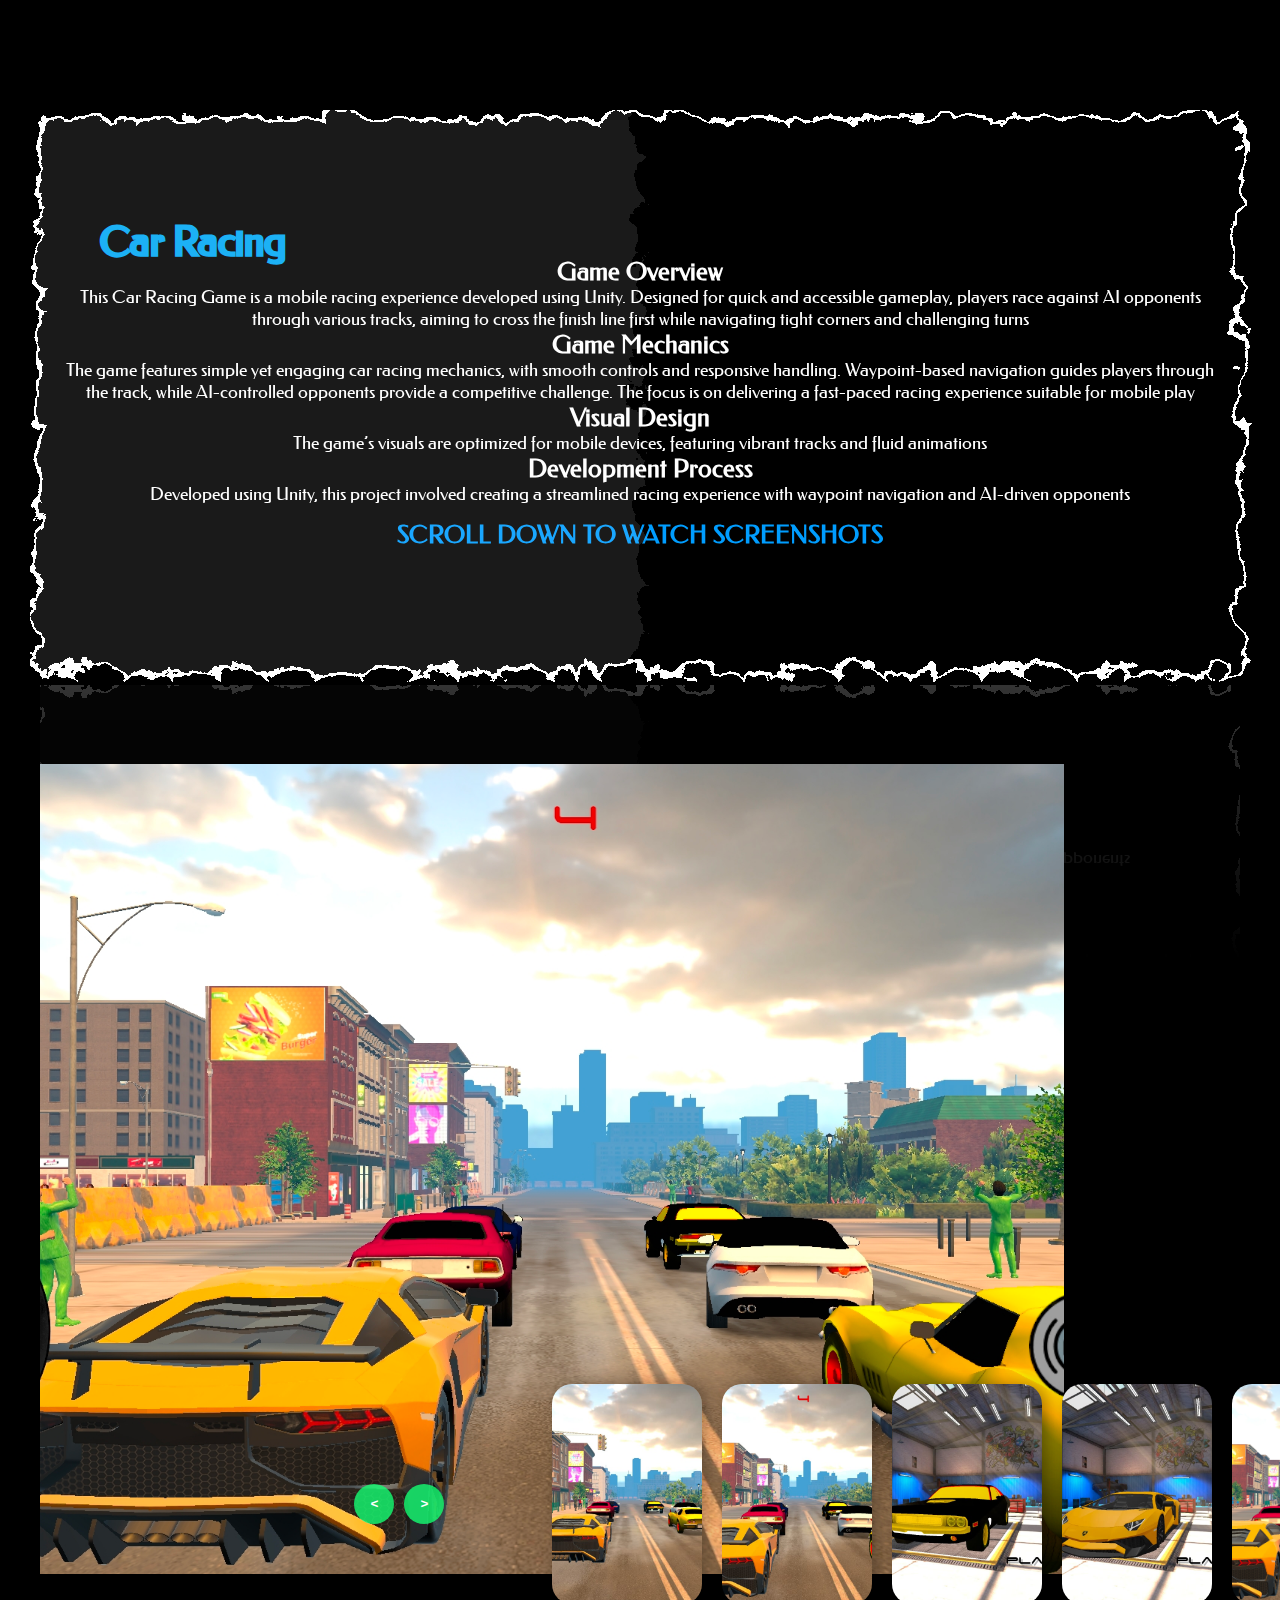
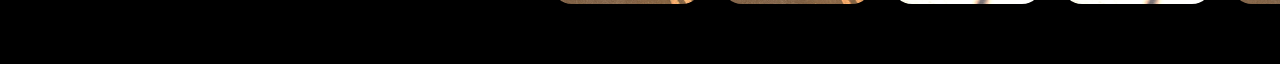
<file: carracing.html>
<!DOCTYPE html>
<html lang="en">
<head>
    <meta charset="UTF-8">
    <meta name="viewport" content="width=device-width, initial-scale=1.0">
    <title>Car Racing Android</title>
    <link rel="stylesheet" href="carracing.css">
    <link rel="preconnect" href="https://fonts.googleapis.com">
    <link rel="preconnect" href="https://fonts.gstatic.com" crossorigin>
    <link href="https://fonts.googleapis.com/css2?family=Federo&display=swap" rel="stylesheet">
</head>
<body>



    
    <div class="content">
        <h2>Car Racing</h2>
        <h2>Car Racing</h2>
    </div>

    <div class="cardcontainer">
        <div class="box">
            <div class="card">
                <h3>Game Overview</h3>
                <p>This Car Racing Game is a mobile racing experience developed using Unity. Designed for quick and accessible gameplay,
                     players race against AI opponents through various tracks, 
                    aiming to cross the finish line first while navigating tight corners and challenging turns</p>

                <h3>Game Mechanics</h3>
                <p>The game features simple yet engaging car racing mechanics, with smooth controls and responsive handling. 
                    Waypoint-based navigation guides players through the track, while AI-controlled opponents provide a competitive challenge.
                     The focus is on delivering a fast-paced racing experience suitable for mobile play</p>

                <h3>Visual Design</h3>
                <p>The game’s visuals are optimized for mobile devices, featuring vibrant tracks and fluid animations</p>

                <h3>Development Process</h3>
                <p>Developed using Unity, this project involved creating a streamlined racing 
                    experience with waypoint navigation and AI-driven opponents</p>
                    <h3 class="gameplay">SCROLL DOWN TO WATCH SCREENSHOTS </h3>   
            </div>
        </div>
    </div>
    <svg>
        <filter id="wavy">
            <feTurbulence x="0" y="0" baseFrequency="0.02" numOctaves="5" seed="2"> 
                <animate attributeName="baseFrequency" dur="60s" values="0.02;0.05;0.02" repeatCount="indefinite"></animate>
            </feTurbulence>
            
            <feDisplacementMap in="SourceGraphic" scale="30"></feDisplacementMap>
        </filter>
    </svg>



    
 
    
    <div class="slider">


        <div class="list">

            <div class="item">
                <img src="./assets/Projects/car.jpg" alt="">

                <div class="content">
                    <div class="title"></div>
                    <div class="type"></div>
                    <div class="description">
                    
                    </div>
                   
                </div>
            </div>

            <div class="item">
                <img src="./assets/Projects/car2.jpg" alt="">

                <div class="content">
                    <div class="title"> </div>
                    <div class="type"></div>
                    <div class="description">
                      
                    </div>
                   
                </div>
            </div>

            <div class="item">
                <img src="./assets/Projects/car3.jpg" alt="">

                <div class="content">
                    <div class="title"> </div>
                    <div class="type"></div>
                    <div class="description">
                       
                    </div>
                    
                </div>
            </div>


            <div class="item">
                <img src="./assets/Projects/car4.jpg" alt="">

                <div class="content">
                    <div class="title"></div>
                    <div class="type"></div>
                    <div class="description">
                       
                    </div>
                  
                </div>
            </div>

            <div class="item">
                <img src="./assets/Projects/car5.jpg" alt="">

                <div class="content">
                    <div class="title"></div>
                    <div class="type"></div>
                    <div class="description">
                       
                    </div>
                
                </div>
            </div>

                
          
      

        </div>


        <div class="thumbnail">

            <div class="item">
                <img src="./assets/Projects/car.jpg" alt="">
            </div>
            <div class="item">
                <img src="./assets/Projects/car2.jpg" alt="">
            </div>
            <div class="item">
                <img src="./assets/Projects/car3.jpg" alt="">
            </div>
            <div class="item">
                <img src="./assets/Projects/car4.jpg" alt="">
            </div>
            <div class="item">
                <img src="./assets/Projects/car5.jpg" alt="">
            </div>
           
       
        </div>


        <div class="nextPrevArrows">
            <button class="prev"> < </button>
            <button class="next"> > </button>
        </div>


    </div>


    <script src="app.js"></script>
 

 
</body>
</html>
</file>
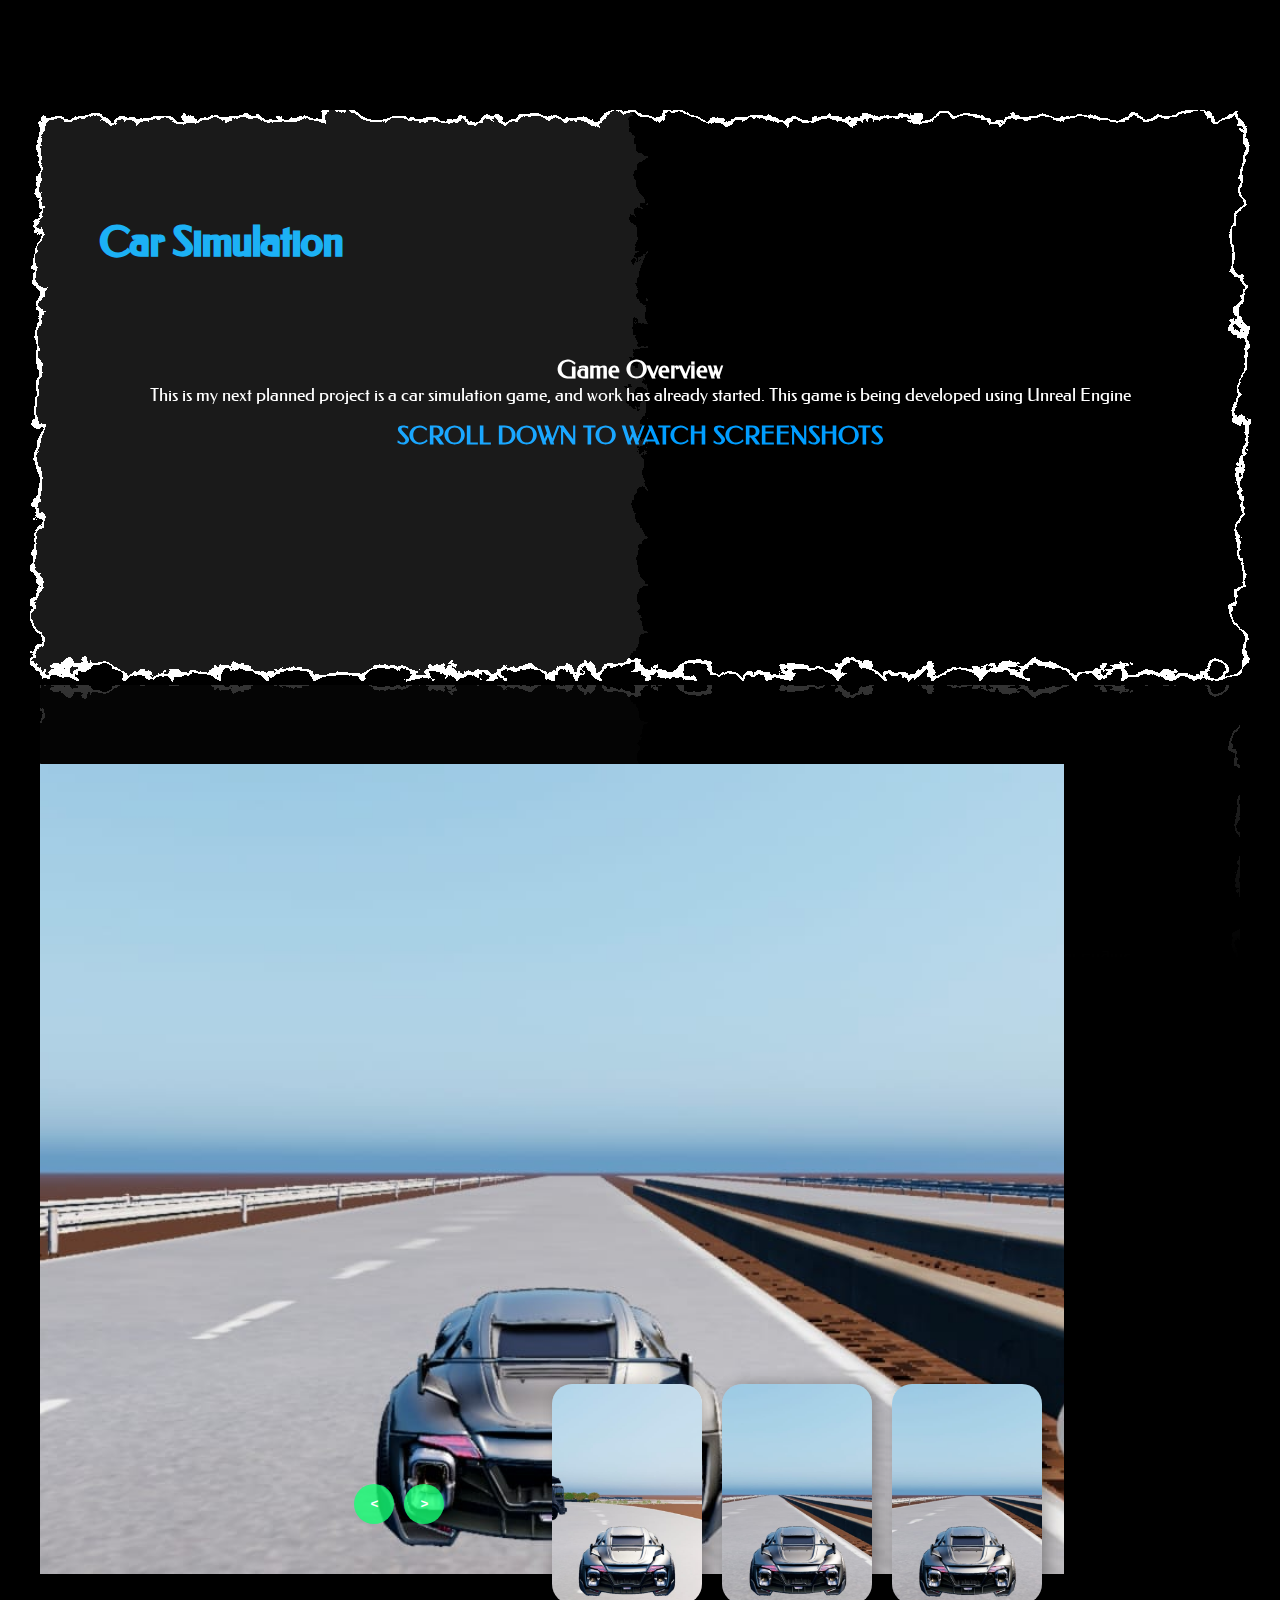
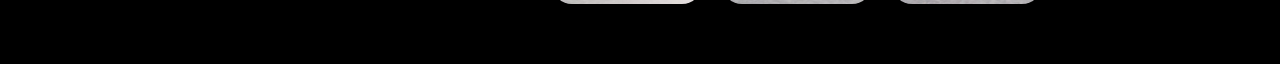
<file: drive.html>
<!DOCTYPE html>
<html lang="en">
<head>
    <meta charset="UTF-8">
    <meta name="viewport" content="width=device-width, initial-scale=1.0">
    <link rel="stylesheet" href="drive.css">
    <link rel="preconnect" href="https://fonts.googleapis.com">
    <link rel="preconnect" href="https://fonts.gstatic.com" crossorigin>
    <link href="https://fonts.googleapis.com/css2?family=Federo&display=swap" rel="stylesheet">
    <title>Car Simulation</title>
</head>
<body>

    
    <div class="content">
        <h2>Car Simulation</h2>
        <h2>Car Simulation</h2>
    </div>

    <div class="cardcontainer">
        <div class="box">
            <div class="card">
                <h3>Game Overview</h3>
                <p>This is my next planned project is a car simulation game, and work has already started.
                    This game is being developed using Unreal Engine</p>

             
                 <h3 class="gameplay">SCROLL DOWN TO WATCH SCREENSHOTS </h3>   
            </div>
        </div>
    </div>
    <svg>
        <filter id="wavy">
            <feTurbulence x="0" y="0" baseFrequency="0.02" numOctaves="5" seed="2"> 
                <animate attributeName="baseFrequency" dur="60s" values="0.02;0.05;0.02" repeatCount="indefinite"></animate>
            </feTurbulence>
            
            <feDisplacementMap in="SourceGraphic" scale="30"></feDisplacementMap>
        </filter>
    </svg>
 

    
 
    
    <div class="slider">


        <div class="list">

            <div class="item">
                <img src="./assets/Projects/simulation.jpg" alt="">

                <div class="content">
                    <div class="title"></div>
                    <div class="type"></div>
                    <div class="description">
                    
                    </div>
                   
                </div>
            </div>

            <div class="item">
                <img src="./assets/Projects/simulation2.jpg" alt="">

                <div class="content">
                    <div class="title"> </div>
                    <div class="type"></div>
                    <div class="description">
                      
                    </div>
                   
                </div>
            </div>

            <div class="item">
                <img src="./assets/Projects/simulation3.jpg" alt="">

                <div class="content">
                    <div class="title"> </div>
                    <div class="type"></div>
                    <div class="description">
                       
                    </div>
                    
                </div>
            </div>



                
          
      

        </div>


        <div class="thumbnail">

            <div class="item">
                <img src="./assets/Projects/simulation.jpg" alt="">
            </div>
            <div class="item">
                <img src="./assets/Projects/simulation2.jpg" alt="">
            </div>
            <div class="item">
                <img src="./assets/Projects/simulation3.jpg" alt="">
            </div>

           
       
        </div>


        <div class="nextPrevArrows">
            <button class="prev"> < </button>
            <button class="next"> > </button>
        </div>


    </div>


    <script src="app.js"></script>

</body>
</html>
</file>
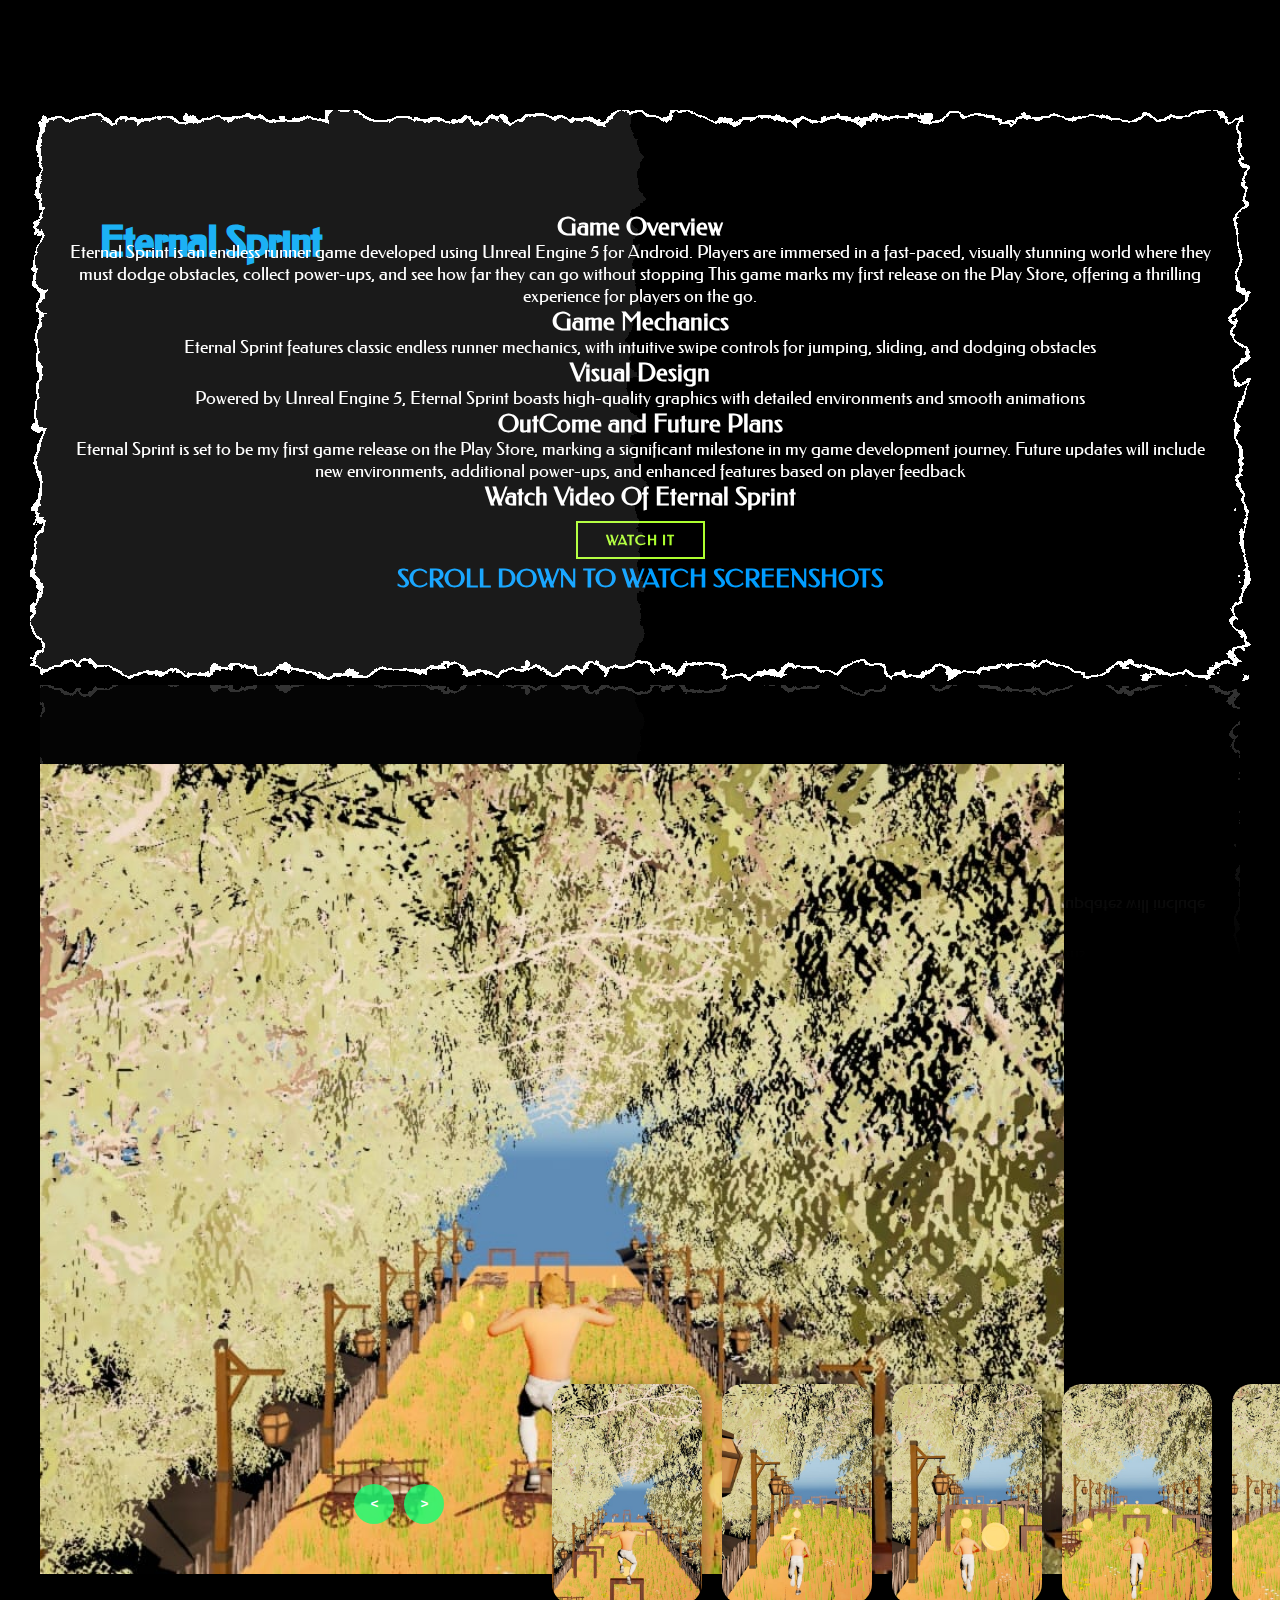
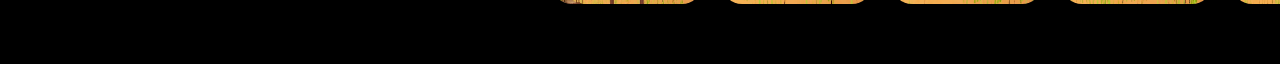
<file: eternalsprint.html>
<!DOCTYPE html>
<html lang="en">
<head>
    <meta charset="UTF-8">
    <meta name="viewport" content="width=device-width, initial-scale=1.0">
    <link rel="stylesheet" href="eternalsprint.css">
    <link rel="preconnect" href="https://fonts.googleapis.com">
    <link rel="preconnect" href="https://fonts.gstatic.com" crossorigin>
    <link href="https://fonts.googleapis.com/css2?family=Federo&display=swap" rel="stylesheet">
    <title>Eternal Sprint</title>
</head>
<body>

    
    <div class="content">
        <h2>Eternal Sprint</h2>
        <h2>Eternal Sprint</h2>
    </div>

    <div class="cardcontainer">
        <div class="box">
            <div class="card">
                <h3>Game Overview</h3>
                <p>Eternal Sprint is an endless runner game developed using Unreal Engine 5 for Android. Players are immersed in a fast-paced, 
                    visually stunning world where they must dodge obstacles, 
                    collect power-ups, and see how far they can go without stopping
                    This game marks my first release on the Play Store, offering a thrilling experience for players on the go.</p>

                <h3>Game Mechanics</h3>
                <p>Eternal Sprint features classic endless runner mechanics, with intuitive swipe controls for jumping, 
                    sliding, and dodging obstacles</p>

                <h3>Visual Design</h3>
                <p>Powered by Unreal Engine 5, Eternal Sprint boasts high-quality graphics with detailed environments and smooth animations</p>

                <h3>OutCome and Future Plans</h3>
                <p>Eternal Sprint is set to be my first game release on the Play Store, marking a significant milestone in my game development journey. Future updates will include new environments, 
                    additional power-ups, and enhanced features based on player feedback</p>
                    <h3>Watch Video Of Eternal Sprint</h3>
                    <a class="btnyoutube" href="https://youtu.be/oK9nyzWFazM">WATCH IT</a>
                 <h3 class="gameplay">SCROLL DOWN TO WATCH SCREENSHOTS </h3>   
            </div>
        </div>
    </div>
    <svg>
        <filter id="wavy">
            <feTurbulence x="0" y="0" baseFrequency="0.02" numOctaves="5" seed="2"> 
                <animate attributeName="baseFrequency" dur="60s" values="0.02;0.05;0.02" repeatCount="indefinite"></animate>
            </feTurbulence>
            
            <feDisplacementMap in="SourceGraphic" scale="30"></feDisplacementMap>
        </filter>
    </svg>
 


        
    <div class="slider">


        <div class="list">

            <div class="item">
                <img src="./assets/Projects/eternal1.jpg" alt="">

                <div class="content">
                    <div class="title"></div>
                    <div class="type"></div>
                    <div class="description">
                    
                    </div>
                   
                </div>
            </div>

            <div class="item">
                <img src="./assets/Projects/eternal2.jpg" alt="">

                <div class="content">
                    <div class="title"> </div>
                    <div class="type"></div>
                    <div class="description">
                      
                    </div>
                   
                </div>
            </div>

            <div class="item">
                <img src="./assets/Projects/eternal3.jpg" alt="">

                <div class="content">
                    <div class="title"> </div>
                    <div class="type"></div>
                    <div class="description">
                       
                    </div>
                    
                </div>
            </div>


            <div class="item">
                <img src="./assets/Projects/eternal4.jpg" alt="">

                <div class="content">
                    <div class="title"></div>
                    <div class="type"></div>
                    <div class="description">
                       
                    </div>
                  
                </div>
            </div>

            <div class="item">
                <img src="./assets/Projects/eternal5.jpg" alt="">

                <div class="content">
                    <div class="title"></div>
                    <div class="type"></div>
                    <div class="description">
                       
                    </div>
                
                </div>
            </div>

            
            <div class="item">
                <img src="./assets/Projects/eternal6.jpg" alt="">

                <div class="content">
                    <div class="title"></div>
                    <div class="type"></div>
                    <div class="description">
                       
                    </div>
                
                </div>
            </div>

                
          
      

        </div>


        <div class="thumbnail">

            <div class="item">
                <img src="./assets/Projects/eternal1.jpg" alt="">
            </div>
            <div class="item">
                <img src="./assets/Projects/eternal2.jpg" alt="">
            </div>
            <div class="item">
                <img src="./assets/Projects/eternal3.jpg" alt="">
            </div>
            <div class="item">
                <img src="./assets/Projects/eternal4.jpg" alt="">
            </div>
            <div class="item">
                <img src="./assets/Projects/eternal5.jpg" alt="">
            </div>
            <div class="item">
                <img src="./assets/Projects/eternal6.jpg" alt="">
            </div>
           
       
        </div>


        <div class="nextPrevArrows">
            <button class="prev"> < </button>
            <button class="next"> > </button>
        </div>


    </div>



   <script src="app.js"></script>

</body>
</html>
</file>
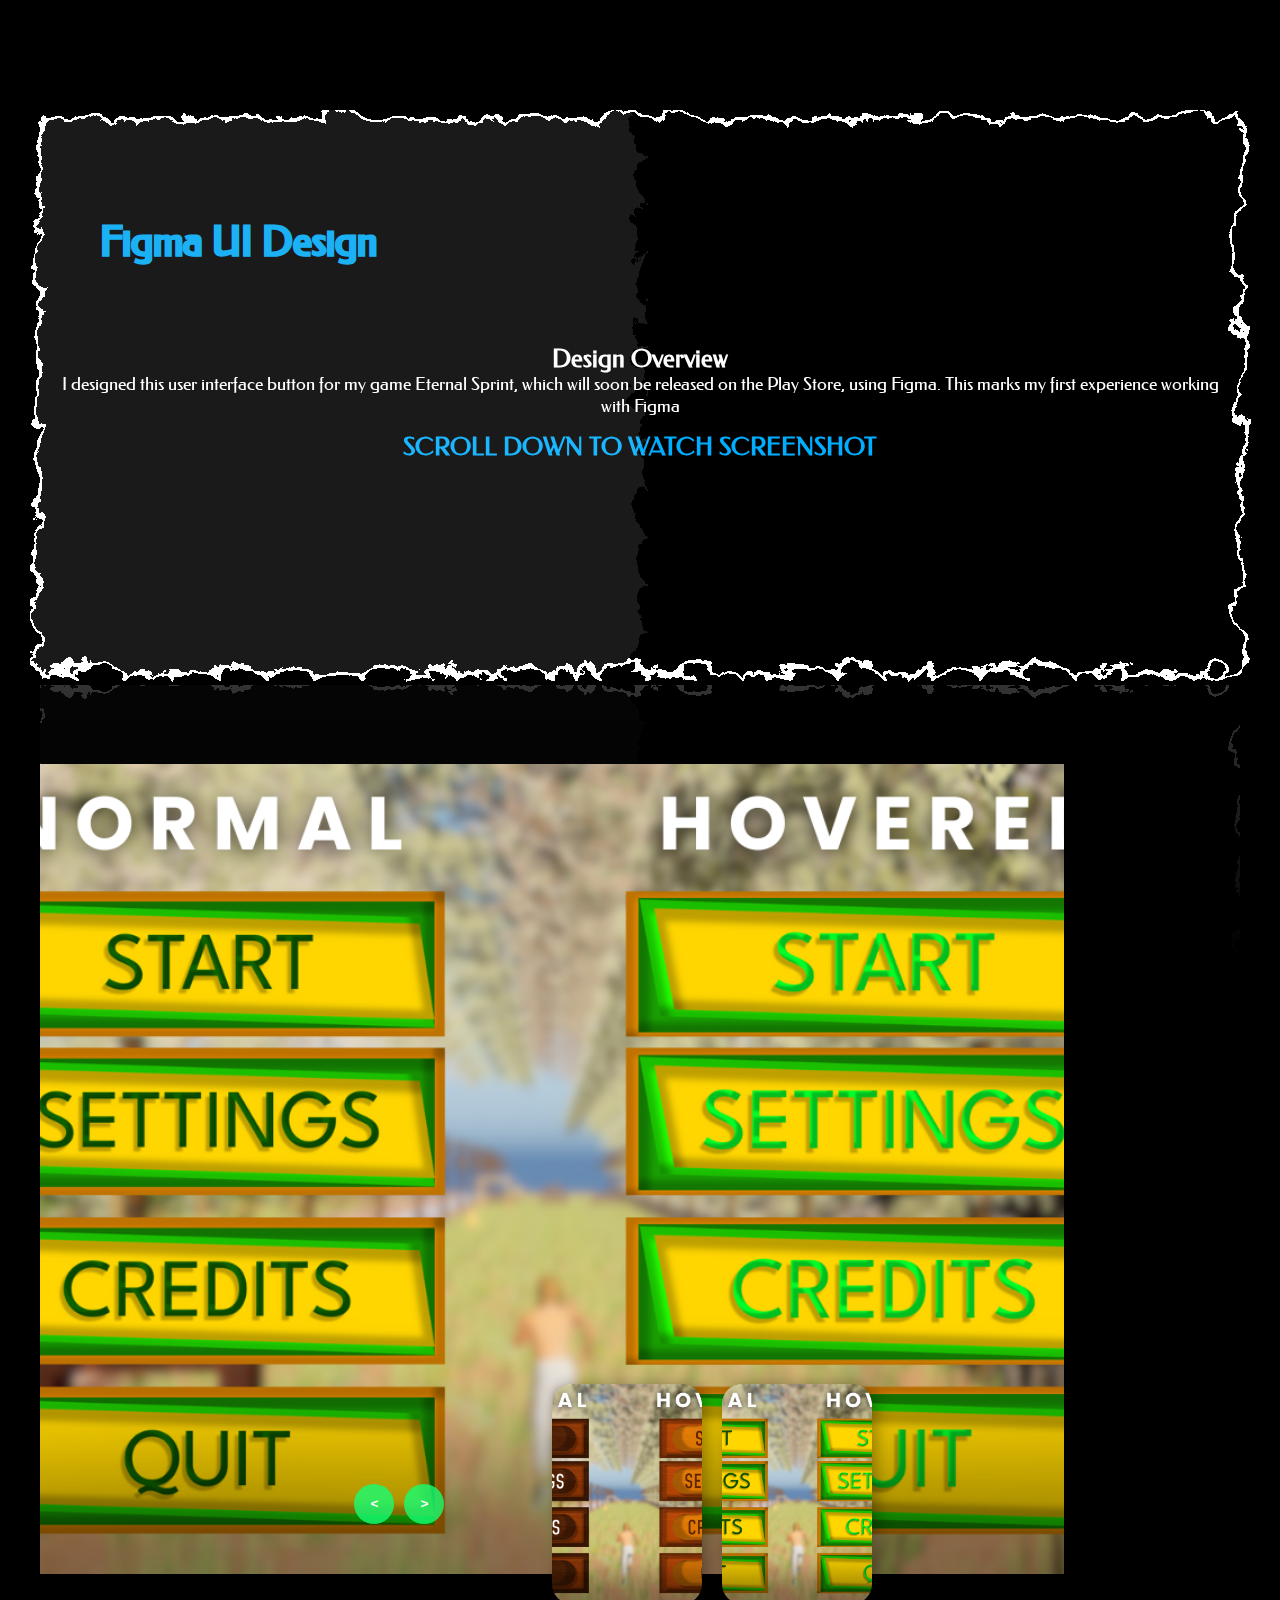
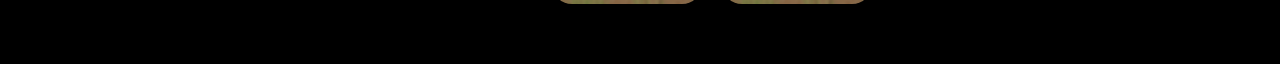
<file: figma.html>
<!DOCTYPE html>
<html lang="en">
<head>
    <meta charset="UTF-8">
    <meta name="viewport" content="width=device-width, initial-scale=1.0">
    <title>Lone Acreage Desert</title>
    <link rel="stylesheet" href="figma.css">
    <link rel="preconnect" href="https://fonts.googleapis.com">
    <link rel="preconnect" href="https://fonts.gstatic.com" crossorigin>
    <link href="https://fonts.googleapis.com/css2?family=Federo&display=swap" rel="stylesheet">
</head>
<body>
   
    
    <div class="content">
        <h2>Figma UI Design</h2>
        <h2>Figma UI Design</h2>
    </div>

    <div class="cardcontainer">
        <div class="box">
            <div class="card">
                <h3>Design Overview</h3>
                <p>I designed this user interface button for my game Eternal Sprint, which will soon be released on the Play Store, using Figma.
                     This marks my first experience working with Figma</p>
           
                     <h3 class="gameplay">SCROLL DOWN TO WATCH SCREENSHOT</h3>  
                     
            </div>
        </div>
    </div>
    <svg>
        <filter id="wavy">
            <feTurbulence x="0" y="0" baseFrequency="0.02" numOctaves="5" seed="2"> 
                <animate attributeName="baseFrequency" dur="60s" values="0.02;0.05;0.02" repeatCount="indefinite"></animate>
            </feTurbulence>
            
            <feDisplacementMap in="SourceGraphic" scale="30"></feDisplacementMap>
        </filter>
    </svg>
 
    
 
    
    <div class="slider">


        <div class="list">

            <div class="item">
                <img src="./assets/Projects/figma1 (1).png" alt="">

                <div class="content">
                    <div class="title"></div>
                    <div class="type"></div>
                    <div class="description">
                    
                    </div>
                   
                </div>
            </div>

            <div class="item">
                <img src="./assets/Projects/figma1 (2).png" alt="">

                <div class="content">
                    <div class="title"> </div>
                    <div class="type"></div>
                    <div class="description">
                      
                    </div>
                   
                </div>
            </div>

       

        </div>


        <div class="thumbnail">

            <div class="item">
                <img src="./assets/Projects/figma1 (1).png" alt="">
            </div>
            <div class="item">
                <img src="./assets/Projects/figma1 (2).png" alt="">
            </div>
    
           
       
        </div>


        <div class="nextPrevArrows">
            <button class="prev"> < </button>
            <button class="next"> > </button>
        </div>


    </div>


    <script src="app.js"></script>
  
</body>
</html>
</file>
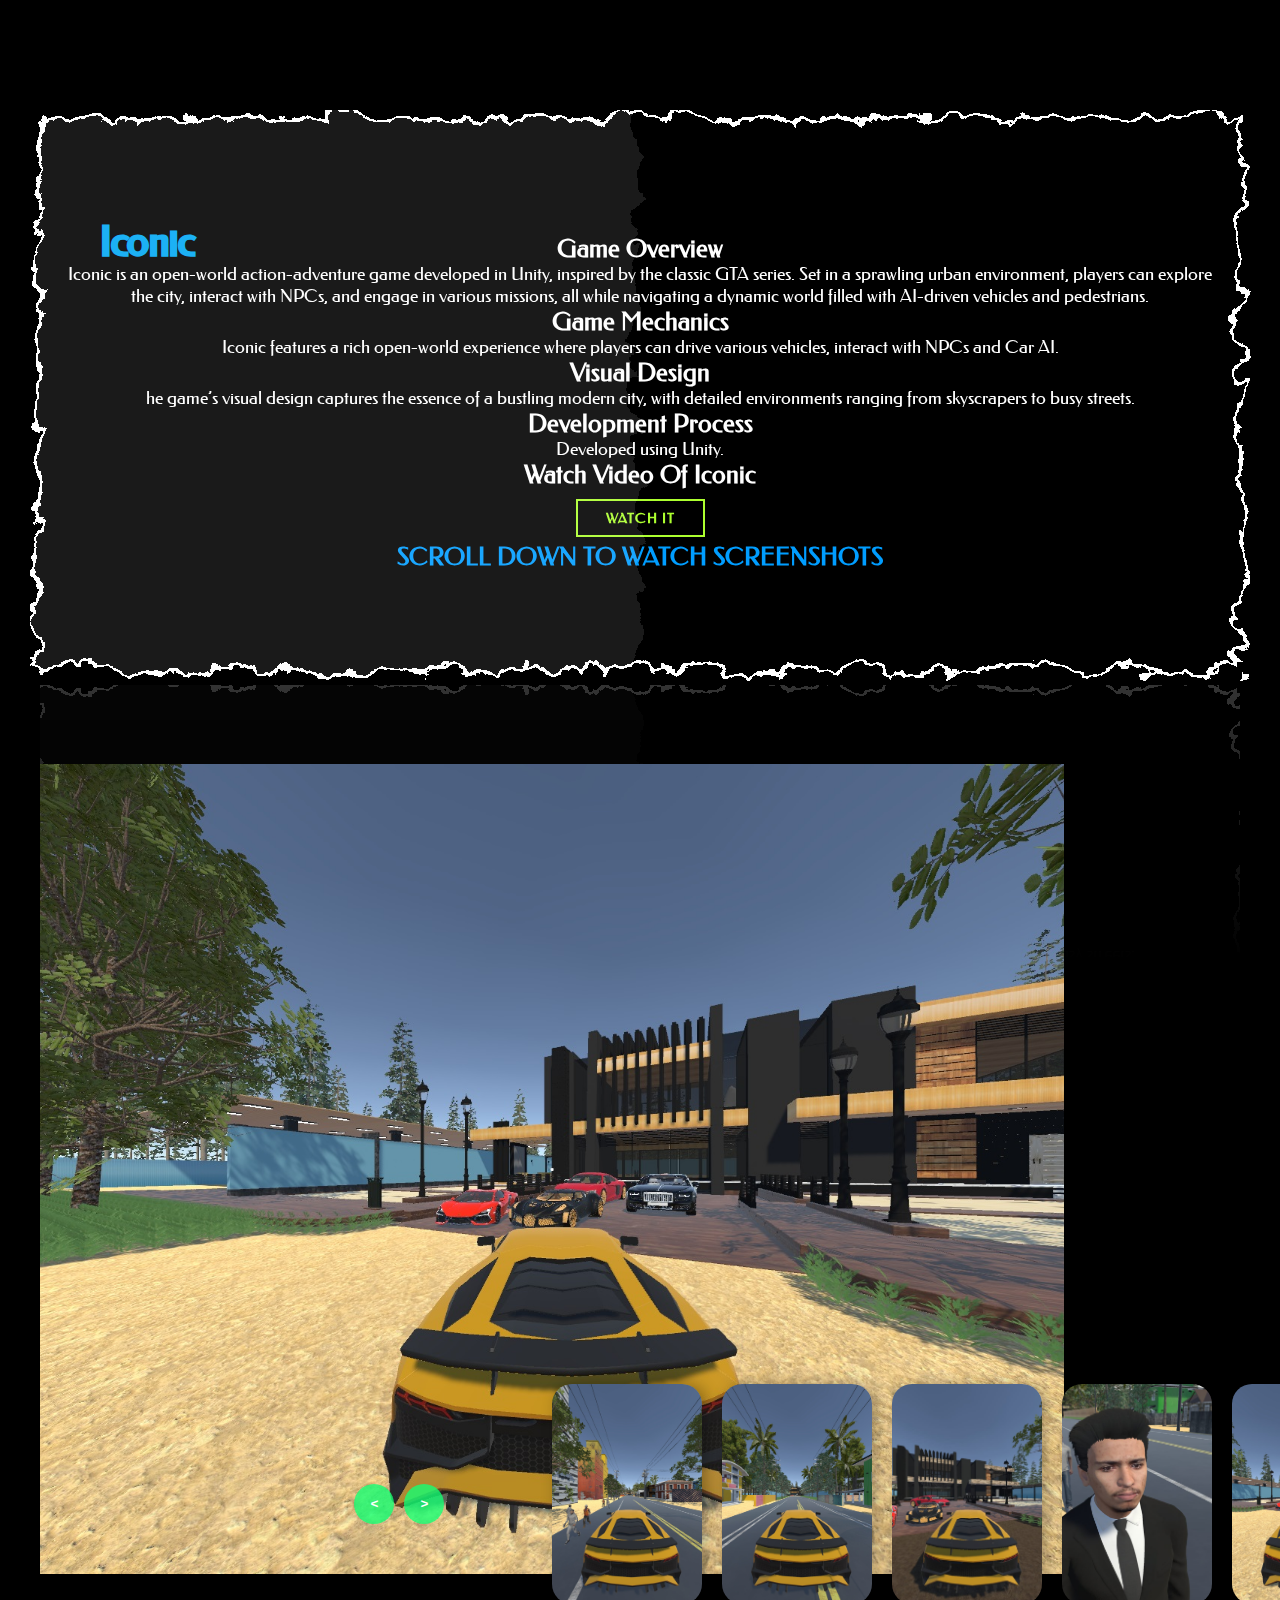
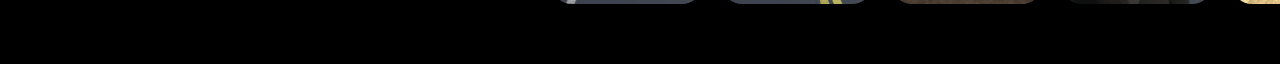
<file: iconic.html>
<!DOCTYPE html>
<html lang="en">
<head>
    <meta charset="UTF-8">
    <meta name="viewport" content="width=device-width, initial-scale=1.0">
    <link rel="stylesheet" href="iconic.css">
    <link rel="preconnect" href="https://fonts.googleapis.com">
    <link rel="preconnect" href="https://fonts.gstatic.com" crossorigin>
    <link href="https://fonts.googleapis.com/css2?family=Federo&display=swap" rel="stylesheet">
    <title>Iconic</title>
</head>
<body>
    


       

    <div class="content">
        <h2>Iconic</h2>
        <h2>Iconic</h2>
    </div>

    <div class="cardcontainer">
        <div class="box">
            <div class="card">

                <h3>Game Overview</h3>
                <p>Iconic is an open-world action-adventure game developed in Unity, inspired by the classic GTA series. 
                    Set in a sprawling urban environment, players can explore the city, interact with NPCs, and engage in various missions,
                     all while navigating a dynamic world filled with AI-driven vehicles and pedestrians.</p>

                <h3>Game Mechanics</h3>
                <p>Iconic features a rich open-world experience where players can drive various vehicles, interact with NPCs and Car AI.</p>
               
                <h3>Visual Design</h3>
                <p>he game’s visual design captures the essence of a bustling modern city,
                     with detailed environments ranging from skyscrapers to busy streets.</p>

                <h3>Development Process</h3>
                <p>Developed using Unity.</p>

                <h3>Watch Video Of Iconic</h3>
                <a class="btnyoutube" href="https://youtu.be/QKQ74WuG6uc?si=VN_IiWIZGsb89R2c">WATCH IT</a>
                <h3 class="gameplay">SCROLL DOWN TO WATCH SCREENSHOTS </h3>   
            </div>
        </div>
    </div>
    <svg>
        <filter id="wavy">
            <feTurbulence x="0" y="0" baseFrequency="0.02" numOctaves="5" seed="2"> 
                <animate attributeName="baseFrequency" dur="60s" values="0.02;0.05;0.02" repeatCount="indefinite"></animate>
            </feTurbulence>
            
            <feDisplacementMap in="SourceGraphic" scale="30"></feDisplacementMap>
        </filter>
    </svg>

        
    <div class="slider">


        <div class="list">

            <div class="item">
                <img src="./assets/Projects/iconic.jpg" alt="">

                <div class="content">
                    <div class="title"></div>
                    <div class="type"></div>
                    <div class="description">
                    
                    </div>
                   
                </div>
            </div>

            <div class="item">
                <img src="./assets/Projects/iconic2.jpg" alt="">

                <div class="content">
                    <div class="title"> </div>
                    <div class="type"></div>
                    <div class="description">
                      
                    </div>
                   
                </div>
            </div>

            <div class="item">
                <img src="./assets/Projects/iconic3.jpg" alt="">

                <div class="content">
                    <div class="title"> </div>
                    <div class="type"></div>
                    <div class="description">
                       
                    </div>
                    
                </div>
            </div>


            <div class="item">
                <img src="./assets/Projects/iconic5.jpg" alt="">

                <div class="content">
                    <div class="title"></div>
                    <div class="type"></div>
                    <div class="description">
                       
                    </div>
                  
                </div>
            </div>

            <div class="item">
                <img src="./assets/Projects/iconic6.jpg" alt="">

                <div class="content">
                    <div class="title"></div>
                    <div class="type"></div>
                    <div class="description">
                       
                    </div>
                
                </div>
            </div>

                
          
      

        </div>


        <div class="thumbnail">

            <div class="item">
                <img src="./assets/Projects/iconic.jpg" alt="">
            </div>
            <div class="item">
                <img src="./assets/Projects/iconic2.jpg" alt="">
            </div>
            <div class="item">
                <img src="./assets/Projects/iconic3.jpg" alt="">
            </div>
            <div class="item">
                <img src="./assets/Projects/iconic5.jpg" alt="">
            </div>
            <div class="item">
                <img src="./assets/Projects/iconic6.jpg" alt="">
            </div>
           
       
        </div>


        <div class="nextPrevArrows">
            <button class="prev"> < </button>
            <button class="next"> > </button>
        </div>


    </div>


    
    <script src="app.js"></script>
</body>
</html>
</file>
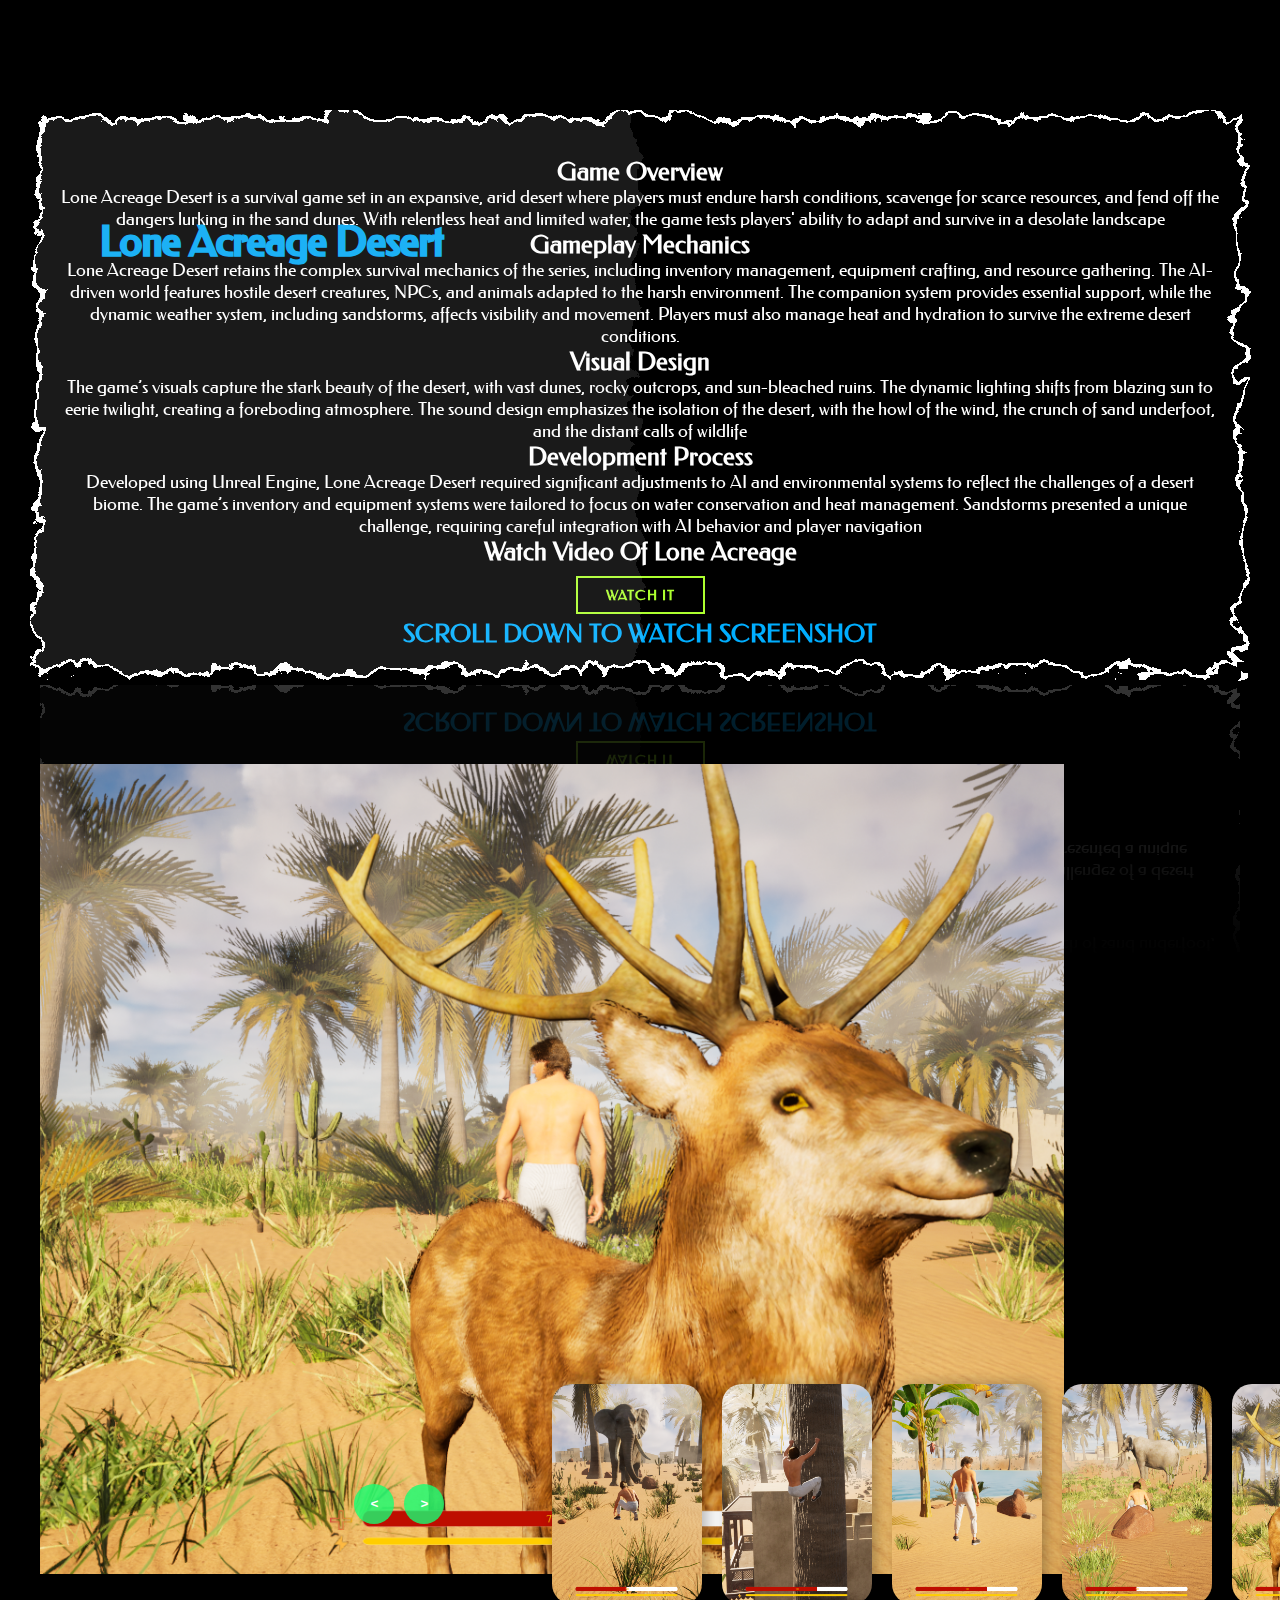
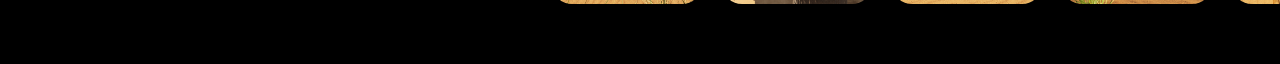
<file: ladesert.html>
<!DOCTYPE html>
<html lang="en">
<head>
    <meta charset="UTF-8">
    <meta name="viewport" content="width=device-width, initial-scale=1.0">
    <title>Lone Acreage Desert</title>
    <link rel="stylesheet" href="ladesert.css">
    <link rel="preconnect" href="https://fonts.googleapis.com">
    <link rel="preconnect" href="https://fonts.gstatic.com" crossorigin>
    <link href="https://fonts.googleapis.com/css2?family=Federo&display=swap" rel="stylesheet">
</head>
<body>
   
    
    <div class="content">
        <h2>Lone Acreage Desert</h2>
        <h2>Lone Acreage Desert</h2>
    </div>

    <div class="cardcontainer">
        <div class="box">
            <div class="card">
                <h3>Game Overview</h3>
                <p>Lone Acreage Desert is a survival game set in an expansive, arid desert where players must endure harsh conditions, 
                    scavenge for scarce resources, and fend off the dangers lurking in the sand dunes.
                     With relentless heat and limited water, the game tests players' ability to adapt and survive in a desolate landscape</p>
           
                <h3>Gameplay Mechanics</h3>
                <p>Lone Acreage Desert retains the complex survival mechanics of the series, including inventory management,
                     equipment crafting, and resource gathering. The AI-driven world features hostile desert creatures, NPCs, and animals adapted to the harsh environment. The companion system provides essential support, while the dynamic weather system, including sandstorms,
                     affects visibility and movement. Players must also manage heat and hydration to survive the extreme desert conditions.</p>
              
                <h3>Visual Design</h3>
                <p>The game’s visuals capture the stark beauty of the desert, with vast dunes, rocky outcrops, and sun-bleached ruins. 
                    The dynamic lighting shifts from blazing sun to eerie twilight, creating a foreboding atmosphere. The sound design emphasizes the isolation of the desert, 
                    with the howl of the wind, the crunch of sand underfoot, and the distant calls of wildlife</p>
              
                <h3>Development Process</h3>
                <p>Developed using Unreal Engine, Lone Acreage Desert required significant adjustments to AI and environmental systems 
                    to reflect the challenges of a desert biome. The game’s inventory and equipment systems were tailored to focus on water conservation and heat management.
                     Sandstorms presented a unique challenge, requiring careful integration with AI behavior and player navigation</p>
                     <h3>Watch Video Of Lone Acreage</h3>
                     <a class="btnyoutube" href="https://youtu.be/Wk1jgdIpSeY?si=KpaJXHBwnIk8TwJw">WATCH IT</a>
                     <h3 class="gameplay">SCROLL DOWN TO WATCH SCREENSHOT</h3>  
                     
            </div>
        </div>
    </div>
    <svg>
        <filter id="wavy">
            <feTurbulence x="0" y="0" baseFrequency="0.02" numOctaves="5" seed="2"> 
                <animate attributeName="baseFrequency" dur="60s" values="0.02;0.05;0.02" repeatCount="indefinite"></animate>
            </feTurbulence>
            
            <feDisplacementMap in="SourceGraphic" scale="30"></feDisplacementMap>
        </filter>
    </svg>
 
    
 
    
    <div class="slider">


        <div class="list">

            <div class="item">
                <img src="./assets/Projects/Ukdesert.png" alt="">

                <div class="content">
                    <div class="title"></div>
                    <div class="type"></div>
                    <div class="description">
                    
                    </div>
                   
                </div>
            </div>

            <div class="item">
                <img src="./assets/Projects/lonedesert.png" alt="">

                <div class="content">
                    <div class="title"> </div>
                    <div class="type"></div>
                    <div class="description">
                      
                    </div>
                   
                </div>
            </div>

            <div class="item">
                <img src="./assets/Projects/lonedesert2.png" alt="">

                <div class="content">
                    <div class="title"> </div>
                    <div class="type"></div>
                    <div class="description">
                       
                    </div>
                    
                </div>
            </div>


            <div class="item">
                <img src="./assets/Projects/lonedesert3.png" alt="">

                <div class="content">
                    <div class="title"></div>
                    <div class="type"></div>
                    <div class="description">
                       
                    </div>
                  
                </div>
            </div>

            <div class="item">
                <img src="./assets/Projects/lonedesert4.png" alt="">

                <div class="content">
                    <div class="title"></div>
                    <div class="type"></div>
                    <div class="description">
                       
                    </div>
                
                </div>
            </div>

                
          
      

        </div>


        <div class="thumbnail">

            <div class="item">
                <img src="./assets/Projects/Ukdesert.png" alt="">
            </div>
            <div class="item">
                <img src="./assets/Projects/lonedesert.png" alt="">
            </div>
            <div class="item">
                <img src="./assets/Projects/lonedesert2.png" alt="">
            </div>
            <div class="item">
                <img src="./assets/Projects/lonedesert3.png" alt="">
            </div>
            <div class="item">
                <img src="./assets/Projects/lonedesert4.png" alt="">
            </div>
           
       
        </div>


        <div class="nextPrevArrows">
            <button class="prev"> < </button>
            <button class="next"> > </button>
        </div>


    </div>


    <script src="app.js"></script>
  
</body>
</html>
</file>
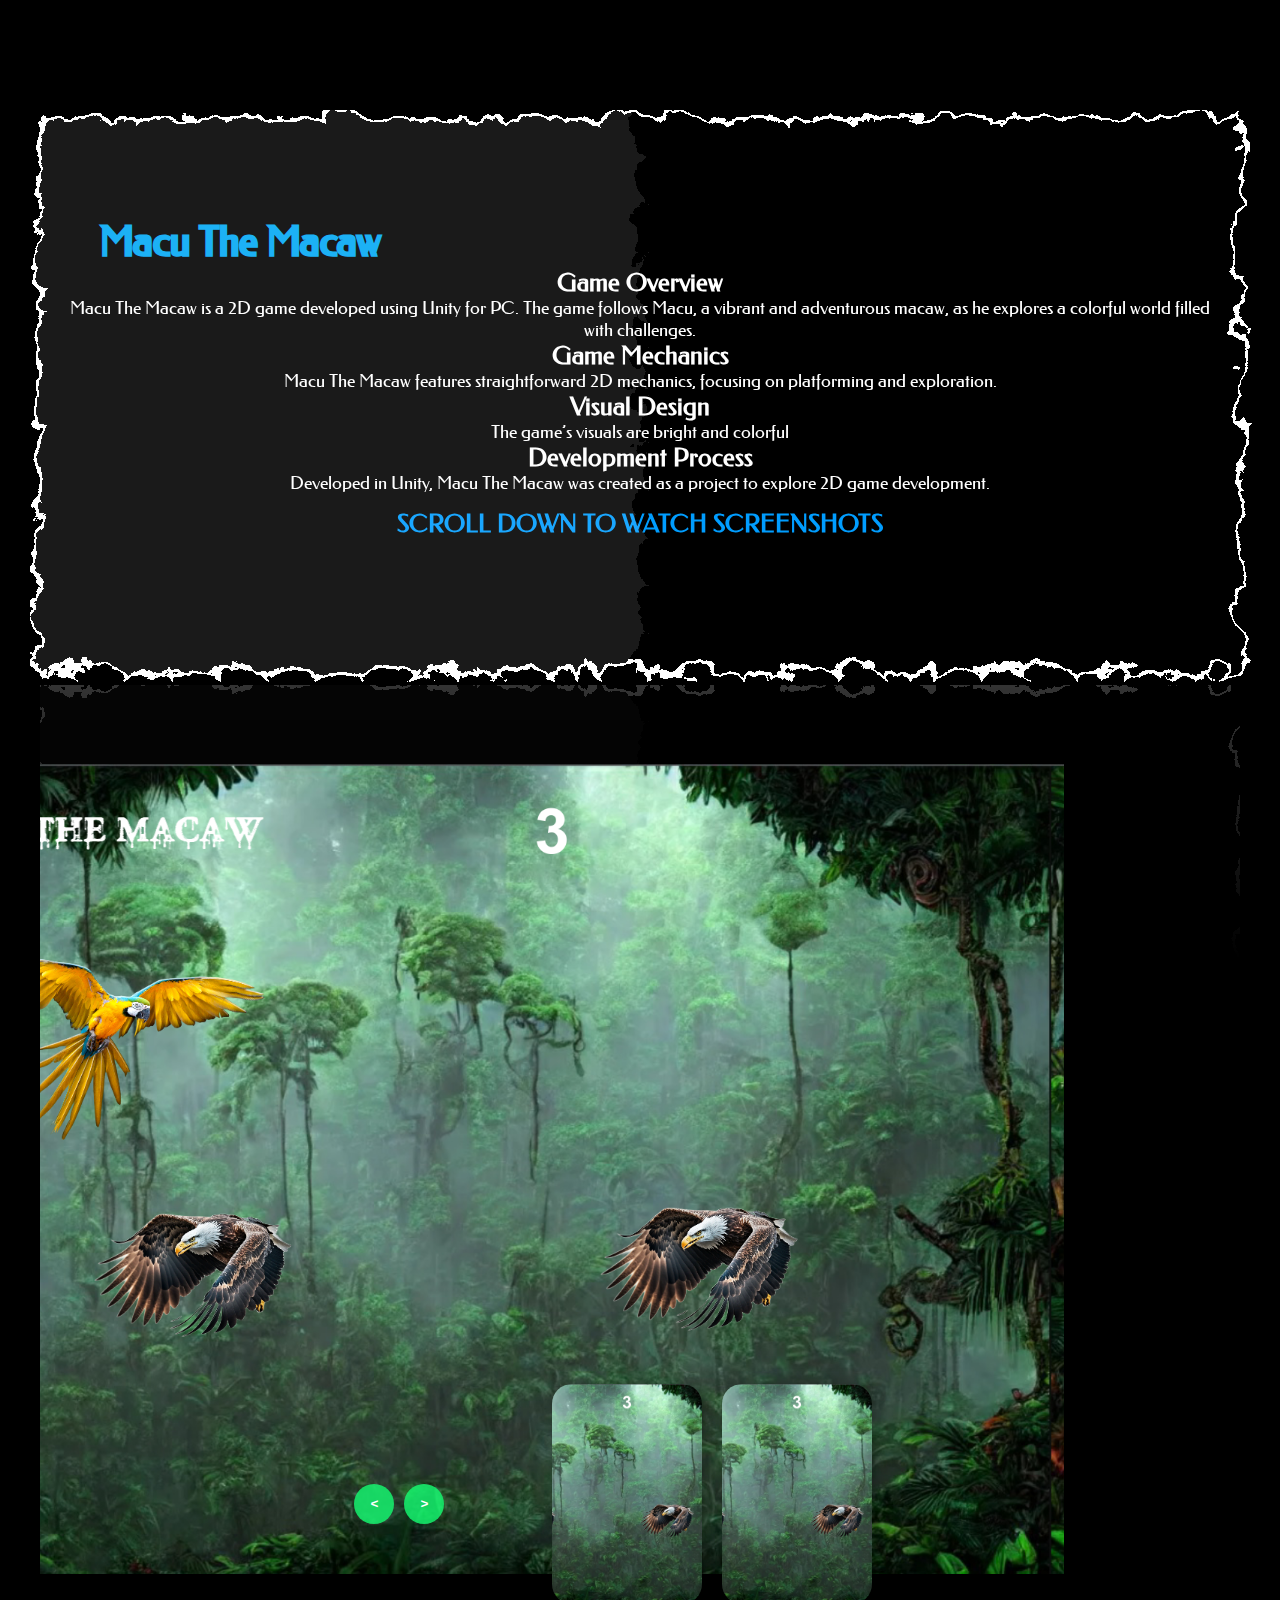
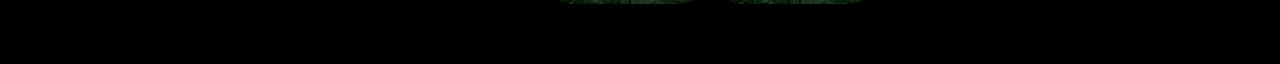
<file: maccu.html>
<!DOCTYPE html>
<html lang="en">
<head>
    <meta charset="UTF-8">
    <meta name="viewport" content="width=device-width, initial-scale=1.0">
    <link rel="stylesheet" href="maccu.css">
    <link rel="preconnect" href="https://fonts.googleapis.com">
    <link rel="preconnect" href="https://fonts.gstatic.com" crossorigin>
    <link href="https://fonts.googleapis.com/css2?family=Federo&display=swap" rel="stylesheet">
    <title>Macu The Macaw</title>
</head>
<body>


    
    <div class="content">
        <h2>Macu The Macaw</h2>
        <h2>Macu The Macaw</h2>
    </div>

    <div class="cardcontainer">
        <div class="box">
            <div class="card">
                <h3>Game Overview</h3>
                <p>Macu The Macaw is a 2D game developed using Unity for PC.
                     The game follows Macu, a vibrant and adventurous macaw, as he explores a colorful world filled with challenges. </p>

                <h3>Game Mechanics</h3>
                <p>Macu The Macaw features straightforward 2D mechanics, focusing on platforming and exploration. </p>

                <h3>Visual Design</h3>
                <p>The game’s visuals are bright and colorful</p>

                <h3>Development Process</h3>
                <p>Developed in Unity, Macu The Macaw was created as a project to explore 2D game development.</p>
                <h3 class="gameplay">SCROLL DOWN TO WATCH SCREENSHOTS </h3>   
              
            </div>
        </div>
    </div>
    <svg>
        <filter id="wavy">
            <feTurbulence x="0" y="0" baseFrequency="0.02" numOctaves="5" seed="2"> 
                <animate attributeName="baseFrequency" dur="60s" values="0.02;0.05;0.02" repeatCount="indefinite"></animate>
            </feTurbulence>
            
            <feDisplacementMap in="SourceGraphic" scale="30"></feDisplacementMap>
        </filter>
    </svg>

    
 
    
    <div class="slider">


        <div class="list">

            <div class="item">
                <img src="./assets/Projects/mtm.png" alt="">

                <div class="content">
                    <div class="title"></div>
                    <div class="type"></div>
                    <div class="description">
                    
                    </div>
                   
                </div>
            </div>

            <div class="item">
                <img src="./assets/Projects/mtm.png" alt="">

                <div class="content">
                    <div class="title"> </div>
                    <div class="type"></div>
                    <div class="description">
                      
                    </div>
                   
                </div>
            </div>

          
      

        </div>


        <div class="thumbnail">

            <div class="item">
                <img src="./assets/Projects/mtm.png" alt="">
            </div>
            <div class="item">
                <img src="./assets/Projects/mtm.png" alt="">
            </div>
        
           
       
        </div>


        <div class="nextPrevArrows">
            <button class="prev"> < </button>
            <button class="next"> > </button>
        </div>


    </div>



 <script src="app.js"></script>
 
</body>
</html>
</file>
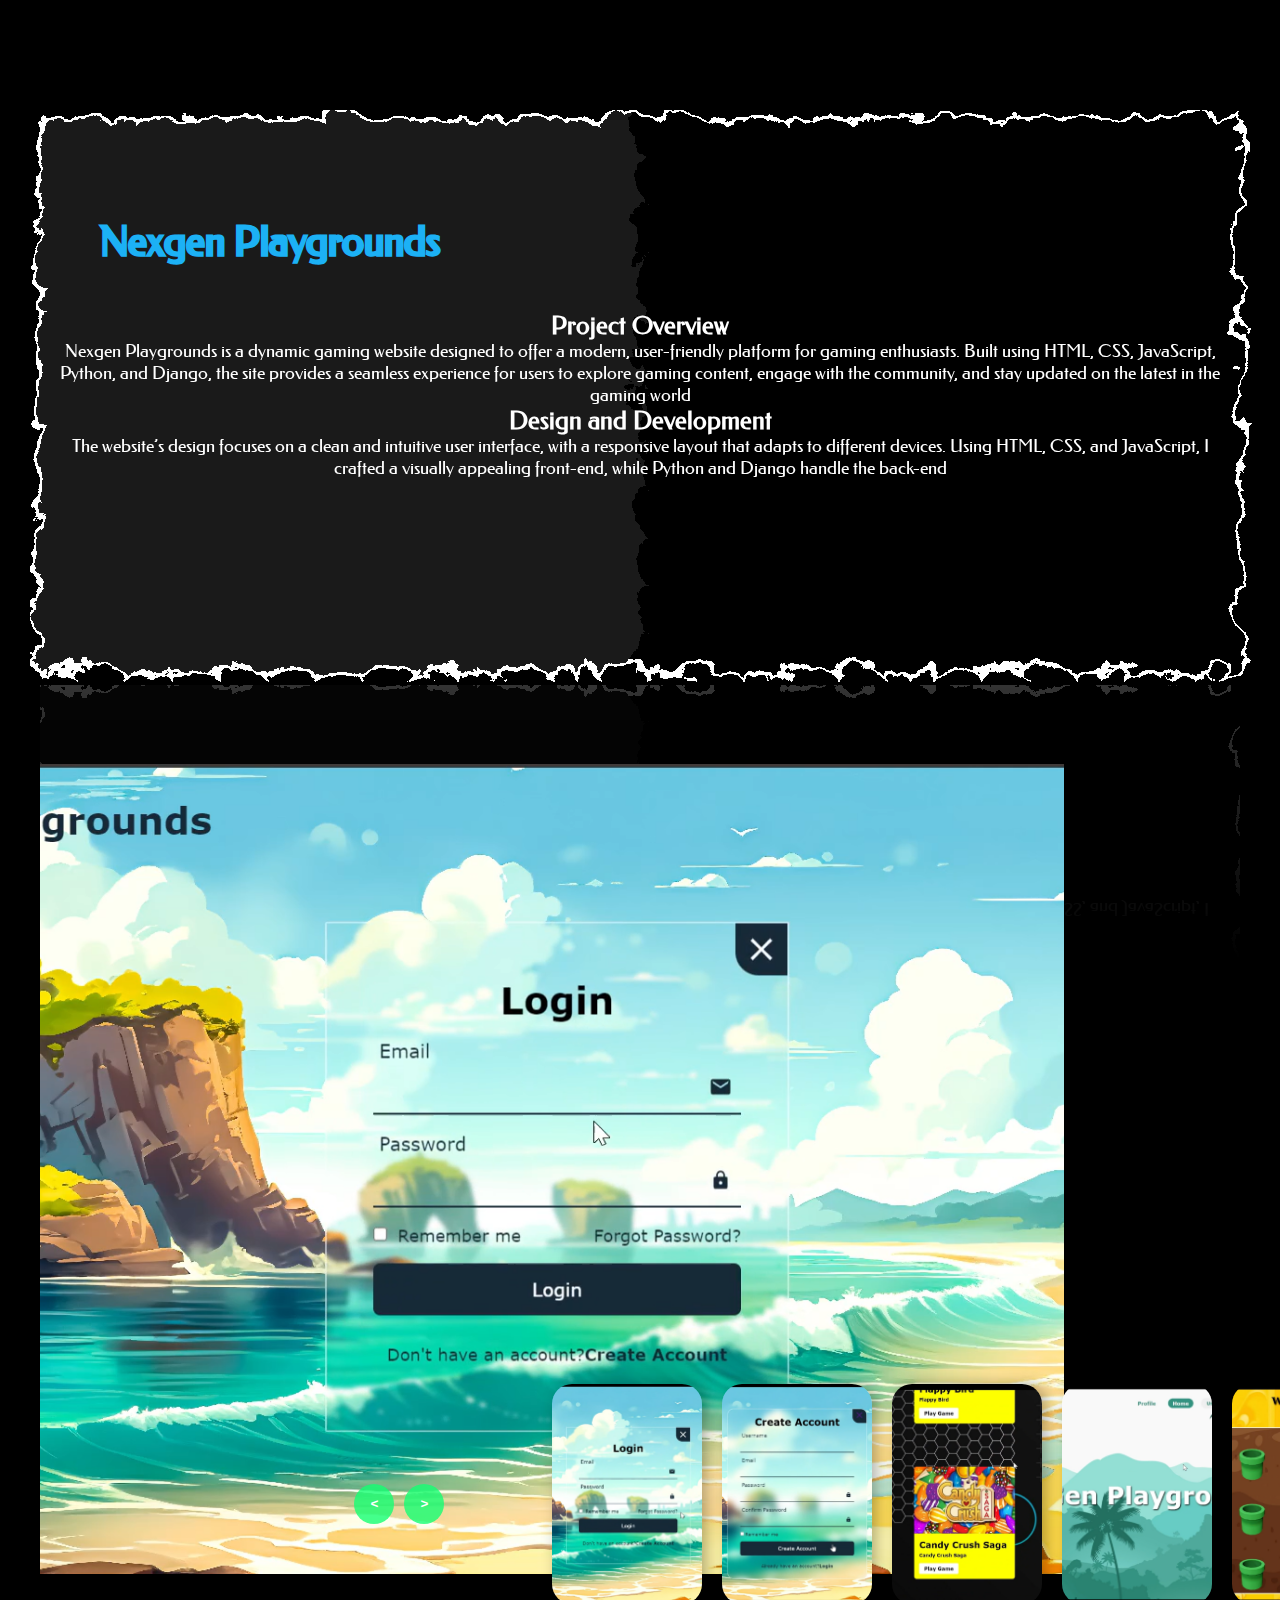
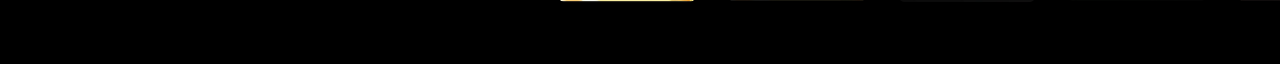
<file: nexgen.html>
<!DOCTYPE html>
<html lang="en">
<head>
    <meta charset="UTF-8">
    <meta name="viewport" content="width=device-width, initial-scale=1.0">
    <link rel="stylesheet" href="nexgen.css">
    <link rel="preconnect" href="https://fonts.googleapis.com">
    <link rel="preconnect" href="https://fonts.gstatic.com" crossorigin>
    <link href="https://fonts.googleapis.com/css2?family=Federo&display=swap" rel="stylesheet">
    <title>NexGen Playgrounds</title>
</head>
<body>
    
    
    <div class="content">
        <h2>Nexgen Playgrounds</h2>
        <h2>Nexgen Playgrounds</h2>
    </div>

    


    <div class="cardcontainer">
        <div class="box">
            <div class="card">
                <h3>Project Overview</h3>
                <p>Nexgen Playgrounds is a dynamic gaming website designed to offer a modern, user-friendly platform for gaming enthusiasts. 
                    Built using HTML, CSS, JavaScript, Python, and Django, the site provides a seamless experience for
                     users to explore gaming content, engage with the community, and stay updated on the latest in the gaming world</p>

                <h3>Design and Development</h3>
                <p>The website’s design focuses on a clean and intuitive user interface, with a responsive layout 
                    that adapts to different devices. Using HTML, CSS, and JavaScript,
                     I crafted a visually appealing front-end, while Python and Django handle the back-end</p>

              
            </div>
        </div>
    </div>
    <svg>
        <filter id="wavy">
            <feTurbulence x="0" y="0" baseFrequency="0.02" numOctaves="5" seed="2"> 
                <animate attributeName="baseFrequency" dur="60s" values="0.02;0.05;0.02" repeatCount="indefinite"></animate>
            </feTurbulence>
            
            <feDisplacementMap in="SourceGraphic" scale="30"></feDisplacementMap>
        </filter>
    </svg>

    
 
    
    <div class="slider">


        <div class="list">

            <div class="item">
                <img src="./assets/Projects/nexgen.png" alt="">

                <div class="content">
                    <div class="title"></div>
                    <div class="type"></div>
                    <div class="description">
                    
                    </div>
                   
                </div>
            </div>

            <div class="item">
                <img src="./assets/Projects/nexgen1.png" alt="">

                <div class="content">
                    <div class="title"> </div>
                    <div class="type"></div>
                    <div class="description">
                      
                    </div>
                   
                </div>
            </div>

            <div class="item">
                <img src="./assets/Projects/nexgen2.png" alt="">

                <div class="content">
                    <div class="title"> </div>
                    <div class="type"></div>
                    <div class="description">
                       
                    </div>
                    
                </div>
            </div>


            <div class="item">
                <img src="./assets/Projects/nexgen3.png" alt="">

                <div class="content">
                    <div class="title"></div>
                    <div class="type"></div>
                    <div class="description">
                       
                    </div>
                  
                </div>
            </div>

            <div class="item">
                <img src="./assets/Projects/nexgen4.png" alt="">

                <div class="content">
                    <div class="title"></div>
                    <div class="type"></div>
                    <div class="description">
                       
                    </div>
                
                </div>
            </div>
            
            <div class="item">
                <img src="./assets/Projects/nexgen5.png" alt="">

                <div class="content">
                    <div class="title"></div>
                    <div class="type"></div>
                    <div class="description">
                       
                    </div>
                
                </div>
            </div>
            
            <div class="item">
                <img src="./assets/Projects/nexgen6.png" alt="">

                <div class="content">
                    <div class="title"></div>
                    <div class="type"></div>
                    <div class="description">
                       
                    </div>
                
                </div>
            </div>

                
          
      

        </div>


        <div class="thumbnail">

            <div class="item">
                <img src="./assets/Projects/nexgen.png" alt="">
            </div>
            <div class="item">
                <img src="./assets/Projects/nexgen1.png" alt="">
            </div>
            <div class="item">
                <img src="./assets/Projects/nexgen2.png" alt="">
            </div>
            <div class="item">
                <img src="./assets/Projects/nexgen3.png" alt="">
            </div>
            <div class="item">
                <img src="./assets/Projects/nexgen4.png" alt="">
            </div>
            <div class="item">
                <img src="./assets/Projects/nexgen5.png" alt="">
            </div>
            <div class="item">
                <img src="./assets/Projects/nexgen6.png" alt="">
            </div>
           
           
       
        </div>


        <div class="nextPrevArrows">
            <button class="prev"> < </button>
            <button class="next"> > </button>
        </div>


    </div>


 <script src="app.js"></script>

</body>
</html>
</file>
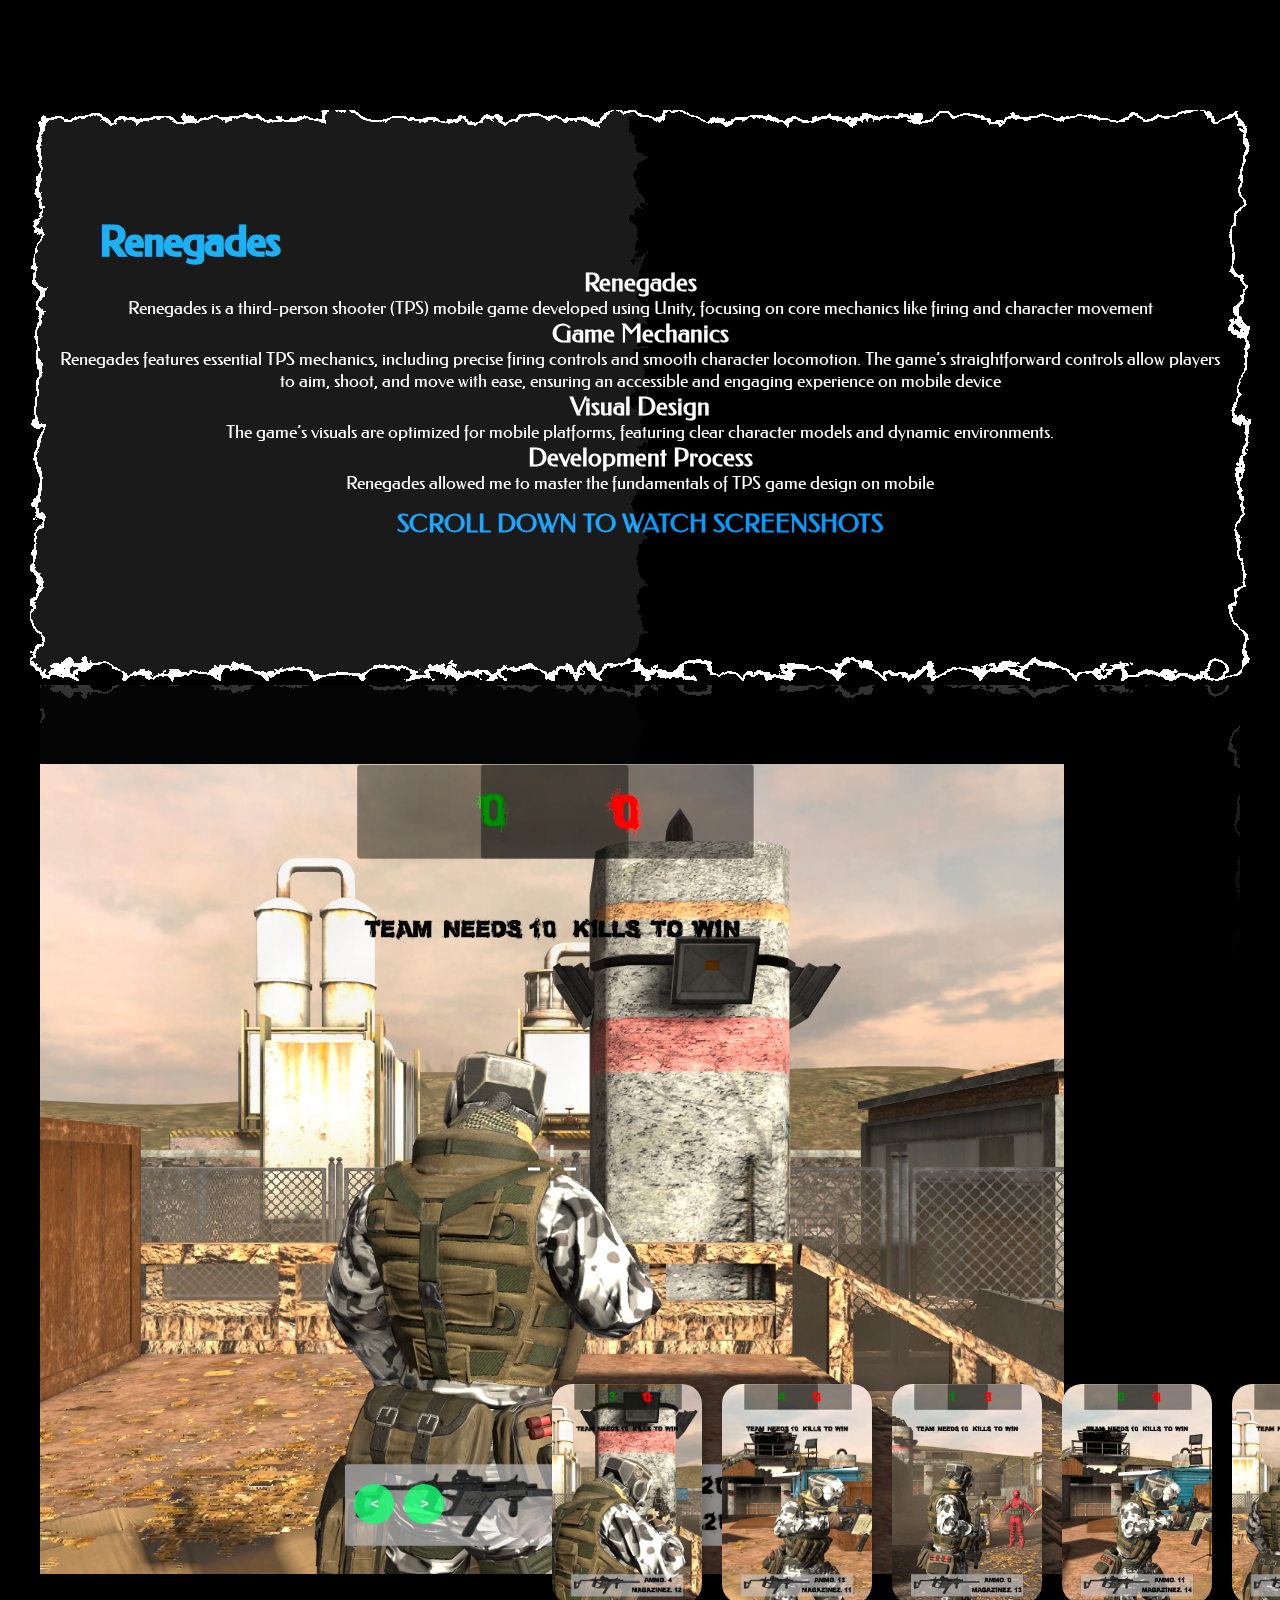
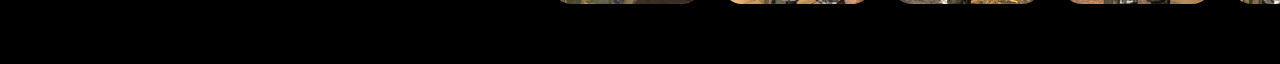
<file: renegades.html>
<!DOCTYPE html>
<html lang="en">
<head>
    <meta charset="UTF-8">
    <meta name="viewport" content="width=device-width, initial-scale=1.0">
    <link rel="stylesheet" href="renegades.css">
    <link rel="preconnect" href="https://fonts.googleapis.com">
    <link rel="preconnect" href="https://fonts.gstatic.com" crossorigin>
    <link href="https://fonts.googleapis.com/css2?family=Federo&display=swap" rel="stylesheet">
    <title>Renegades</title>
</head>
<body>
  
    
    
    <div class="content">
        <h2>Renegades</h2>
        <h2>Renegades</h2>
    </div>

    <div class="cardcontainer">
        <div class="box">
            <div class="card">
                <h3>Renegades</h3>
                <p>Renegades is a third-person shooter (TPS) mobile game developed using Unity, 
                    focusing on core mechanics like firing and character movement</p>

                <h3>Game Mechanics</h3>
                <p>Renegades features essential TPS mechanics, including precise firing controls and smooth character locomotion. 
                    The game’s straightforward controls allow players to aim, shoot, 
                    and move with ease, ensuring an accessible and engaging experience on mobile device</p>

                <h3>Visual Design</h3>
                <p>The game’s visuals are optimized for mobile platforms, featuring clear character models and dynamic environments.</p>

                <h3>Development Process</h3>
                <p>Renegades allowed me to master the fundamentals of TPS game design on mobile</p>
                <h3 class="gameplay">SCROLL DOWN TO WATCH SCREENSHOTS </h3>   
            </div>
        </div>
    </div>
    <svg>
        <filter id="wavy">
            <feTurbulence x="0" y="0" baseFrequency="0.02" numOctaves="5" seed="2"> 
                <animate attributeName="baseFrequency" dur="60s" values="0.02;0.05;0.02" repeatCount="indefinite"></animate>
            </feTurbulence>
            
            <feDisplacementMap in="SourceGraphic" scale="30"></feDisplacementMap>
        </filter>
    </svg>
 

    
 
    
    <div class="slider">


        <div class="list">

            <div class="item">
                <img src="./assets/Projects/renegades (1).jpg" alt="">

                <div class="content">
                    <div class="title"></div>
                    <div class="type"></div>
                    <div class="description">
                    
                    </div>
                   
                </div>
            </div>

            <div class="item">
                <img src="./assets/Projects/renegades (2).jpg" alt="">

                <div class="content">
                    <div class="title"> </div>
                    <div class="type"></div>
                    <div class="description">
                      
                    </div>
                   
                </div>
            </div>

            <div class="item">
                <img src="./assets/Projects/renegades (3).jpg" alt="">

                <div class="content">
                    <div class="title"> </div>
                    <div class="type"></div>
                    <div class="description">
                       
                    </div>
                    
                </div>
            </div>


            <div class="item">
                <img src="./assets/Projects/renegades4.jpg" alt="">

                <div class="content">
                    <div class="title"></div>
                    <div class="type"></div>
                    <div class="description">
                       
                    </div>
                  
                </div>
            </div>

            <div class="item">
                <img src="./assets/Projects/renegades5.jpg" alt="">

                <div class="content">
                    <div class="title"></div>
                    <div class="type"></div>
                    <div class="description">
                       
                    </div>
                
                </div>
            </div>

                
          
      

        </div>


        <div class="thumbnail">

            <div class="item">
                <img src="./assets/Projects/renegades (1).jpg" alt="">
            </div>
            <div class="item">
                <img src="./assets/Projects/renegades (2).jpg" alt="">
            </div>
            <div class="item">
                <img src="./assets/Projects/renegades (3).jpg" alt="">
            </div>
            <div class="item">
                <img src="./assets/Projects/renegades4.jpg" alt="">
            </div>
            <div class="item">
                <img src="./assets/Projects/renegades5.jpg" alt="">
            </div>
           
       
        </div>


        <div class="nextPrevArrows">
            <button class="prev"> < </button>
            <button class="next"> > </button>
        </div>


    </div>


<script src="app.js"></script>

</body>
</html>
</file>
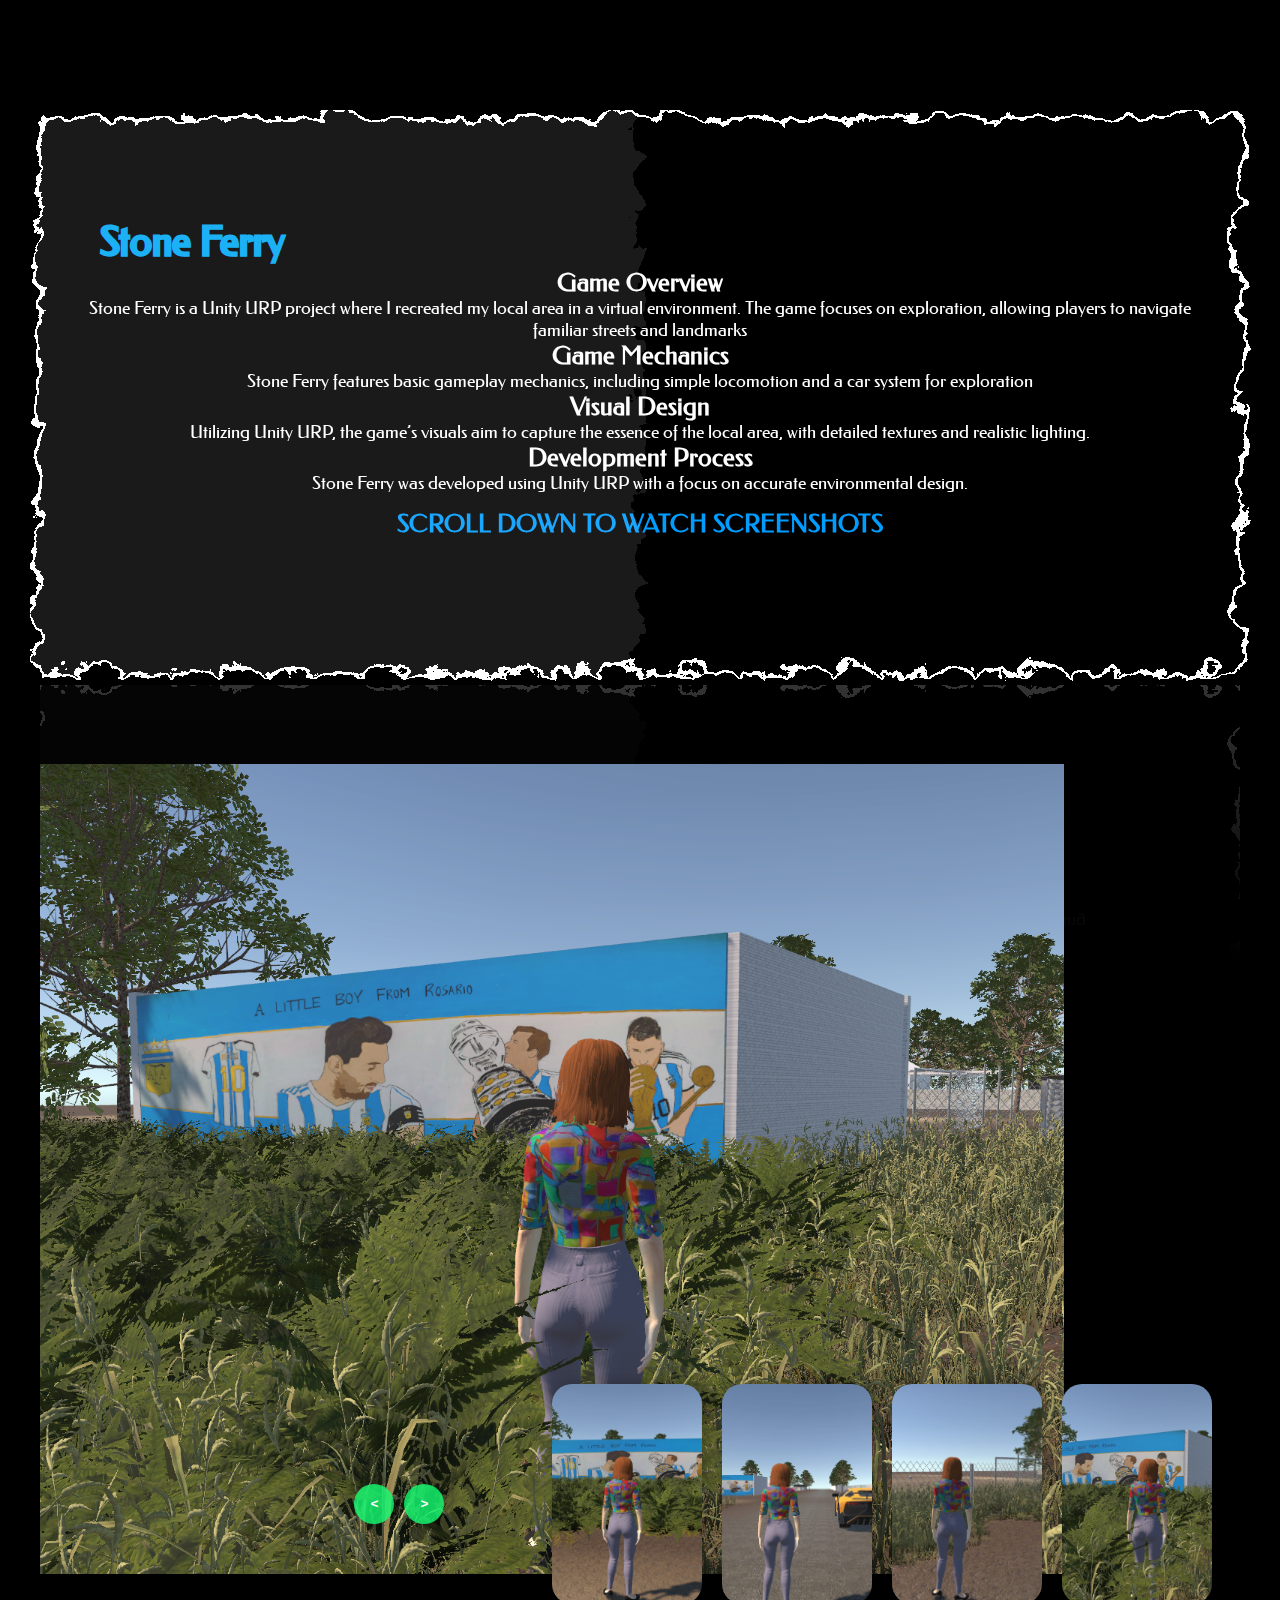
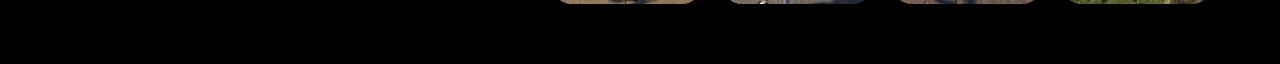
<file: stoneferry.html>
<!DOCTYPE html>
<html lang="en">
<head>
    <meta charset="UTF-8">
    <meta name="viewport" content="width=device-width, initial-scale=1.0">
    <link rel="stylesheet" href="stoneferry.css">
    <link rel="preconnect" href="https://fonts.googleapis.com">
    <link rel="preconnect" href="https://fonts.gstatic.com" crossorigin>
    <link href="https://fonts.googleapis.com/css2?family=Federo&display=swap" rel="stylesheet">
    <title>Stone Ferry</title>
</head>
<body>

    
    
    <div class="content">
        <h2>Stone Ferry</h2>
        <h2>Stone Ferry</h2>
    </div>

    <div class="cardcontainer">
        <div class="box">
            <div class="card">
                <h3>Game Overview</h3>
                <p>Stone Ferry is a Unity URP project where I recreated my local area in a virtual environment.
                     The game focuses on exploration, allowing players to navigate familiar streets and landmarks</p>

                <h3>Game Mechanics</h3>
                <p>Stone Ferry features basic gameplay mechanics, including simple locomotion and a car system for exploration</p>

                <h3>Visual Design</h3>
                <p>Utilizing Unity URP, the game’s visuals aim to capture the essence of the local area, 
                    with detailed textures and realistic lighting.</p>

                <h3>Development Process</h3>
                <p>Stone Ferry was developed using Unity URP with a focus on accurate environmental design.</p>
                <h3 class="gameplay">SCROLL DOWN TO WATCH SCREENSHOTS </h3>   
            </div>
        </div>
    </div>
    <svg>
        <filter id="wavy">
            <feTurbulence x="0" y="0" baseFrequency="0.02" numOctaves="5" seed="2"> 
                <animate attributeName="baseFrequency" dur="60s" values="0.02;0.05;0.02" repeatCount="indefinite"></animate>
            </feTurbulence>
            
            <feDisplacementMap in="SourceGraphic" scale="30"></feDisplacementMap>
        </filter>
    </svg>


    
 
    
    <div class="slider">


        <div class="list">

            <div class="item">
                <img src="./assets/Projects/stoneferry (1).png" alt="">

                <div class="content">
                    <div class="title"></div>
                    <div class="type"></div>
                    <div class="description">
                    
                    </div>
                   
                </div>
            </div>

            <div class="item">
                <img src="./assets/Projects/stoneferry (2).png" alt="">

                <div class="content">
                    <div class="title"> </div>
                    <div class="type"></div>
                    <div class="description">
                      
                    </div>
                   
                </div>
            </div>

            <div class="item">
                <img src="./assets/Projects/stoneferry3.jpg" alt="">

                <div class="content">
                    <div class="title"> </div>
                    <div class="type"></div>
                    <div class="description">
                       
                    </div>
                    
                </div>
            </div>


            <div class="item">
                <img src="./assets/Projects/stoneferry4.jpg" alt="">

                <div class="content">
                    <div class="title"></div>
                    <div class="type"></div>
                    <div class="description">
                       
                    </div>
                  
                </div>
            </div>

          
      

        </div>


        <div class="thumbnail">

            <div class="item">
                <img src="./assets/Projects/stoneferry (1).png" alt="">
            </div>
            <div class="item">
                <img src="./assets/Projects/stoneferry (2).png" alt="">
            </div>
            <div class="item">
                <img src="./assets/Projects/stoneferry3.jpg" alt="">
            </div>
            <div class="item">
                <img src="./assets/Projects/stoneferry4.jpg" alt="">
            </div>
        
           
       
        </div>


        <div class="nextPrevArrows">
            <button class="prev"> < </button>
            <button class="next"> > </button>
        </div>


    </div>


    <script src="app.js"></script>
</body>
</html>
</file>
<file: carracing.css>
* {
    margin: 0;
    padding: 0;
    box-sizing: border-box;
    text-decoration: none;
    border: none;
    outline: none;
    scroll-behavior: smooth;
    font-family: 'Poppins', sans-serif;
}

:root {
    --bg-color: #000000;
    --second-bg-color: #161616;
    --text-color: #fff;
    --main-color: #00aeff;
}

html {
    font-size: 62.5%;
    overflow-x: hidden;
}

body {
    background: var(--bg-color);
    font-family: "Federo", sans-serif;
    color: var(--text-color);
}

html::-webkit-scrollbar {
    width: 0.8rem;
}

html::-webkit-scrollbar-track {
    background: var(--bg-color);
}

html::-webkit-scrollbar-thumb {
    background: var(--main-color);
}

.content h2 {
    color: #fff;
    position: absolute;
    font-size: 4em;
    left: 100px;
    font-family: "Federo", sans-serif;
    bottom: 635px;
}

.content h2:nth-child(1) {
    color: transparent;
    -webkit-text-stroke: 2px #03a9f4;    
}

.content h2:nth-child(2) {
    color: #03a9f4;
    animation: animate 4s ease-in-out infinite;
}

@keyframes animate {
    0%, 100% {
        clip-path: polygon(0% 45%, 15% 44%, 32% 50%, 54% 60%, 70% 61%, 84% 59%, 100% 52%, 100% 100%, 0% 100%);
    }
    50% {
        clip-path: polygon(0 60%, 16% 65%, 34% 66%, 51% 62%, 67% 50%, 84% 45%, 100% 46%, 100% 100%, 0% 100%);
    }    
}

.cardcontainer {
    display: flex;
    position: relative;
    top: 120px;
    align-items: center;
    justify-content: center;
}

.cardcontainer .box {
    position: relative;
    width: 100%;
    max-width: 1200px;
    height: 550px;
    display: flex;
    -webkit-box-reflect: below 15px linear-gradient(transparent, transparent, rgba(0, 0, 0, 0.2));
    color: #fff;
    align-items: center;
    justify-content: center;
}

.cardcontainer .box::before {
    content: '';
    position: absolute;
    top: -10px;
    left: -10px;
    width: 100%;
    height: 100%;
    border: 4px solid #fff;
    filter: url(#wavy);
}

.cardcontainer .box:hover {
    color: #000;
}

.cardcontainer .box:hover::before {
    background-color: #fff;
    transition: 0.5s;
}

.cardcontainer .box .card {
    position: absolute;
    padding: 20px;
    text-align: center;
    transition: 0.5s;
}

.cardcontainer .box::after {
    content: '';
    position: absolute;
    top: -10px;
    left: -10px;
    width: 50%;
    height: 100%;
    filter: url(#wavy);
    border: 4px solid #fff;
    border-right: none;
    background: rgba(255, 255, 255, 0.1);
}

svg {
    width: 0;
    height: 0;
}

h3 {
    font-size: 2.5em;
    font-family: "Federo", sans-serif;
}

p {
    font-size: 1.8rem;
    font-family: "Federo", sans-serif;
}

.gameplay {
    color: rgb(0, 157, 255);
    position: relative;
    font-weight: bold;
    top: 15px;
    
}

/* Responsive Design */
@media (max-width: 1200px) {
    .content h2 {
        font-size: 3.5em;
        left: 50px;
        bottom: 650px;
    }
}

@media (max-width: 992px) {
    .content h2 {
        font-size: 3em;
        left: 30px;
        bottom: 650px;
    }

    .cardcontainer .box {
        height: 450px;
    }
}

@media (max-width: 768px) {
    .content h2 {
        font-size: 2.5em;
        left: 20px;
        bottom: 650px;
    }

    .cardcontainer .box {
        height: 650px;
    }

    h3 {
        font-size: 1.8em;
    }

    p {
        font-size: 0.9rem;
    }
}

@media (max-width: 576px) {
    .content h2 {
        font-size: 2em;
        left: 15px;
        bottom:  650px;
    }

    .cardcontainer {
        flex-direction: column;
    }

    .cardcontainer .box {
        height: 350px;
        padding: 10px;
    }

    h3 {
        font-size: 1.6em;
    }

    p {
        font-size: 0.8rem;
    }
}








/* slider section  */

.slider{
    height: 100vh;
    margin-top: 200px;
    margin-left: 40px;
    width: 100vw;
    overflow: hidden;
    position: relative;
}
.slider .list .item{
    width: 100%;
    height: 100%;
    position: absolute;
    inset: 0 0 0 0;
}
.slider .list .item img{
    width: 80%;
    height: 90%;
    object-fit: cover;
}
.slider .list .item .content{
    position: absolute;
    top: 10%;
    width: 1040px;
    max-width: 80%;
    left: 44%;
    transform: translateX(-50%);
    padding-right: 30%;
    box-sizing: border-box;
    color: #fff;
    font-size: 1.3rem;
    font-weight: bold;
    text-shadow: 0 5px 10px #0004;
}

.slider .list .item .content .title,
.slider .list .item .content .type{
    font-size: 5em;
    font-weight: bold;
    line-height: 1.3em;
}
.slider .list .item .type{
    color: #14ff72cb;
}
.slider .list .item .button{
    display: grid;
    grid-template-columns: repeat(2, 130px);
    grid-template-rows: 40px;
    gap: 5px;
    margin-top: 20px;
}
.slider .list .item .button .butto{
    display: inline-block;
    padding: 1rem 2.8rem;
    position: relative;
    font-family: "Federo", sans-serif;
    left: 30px;
    background: var(--bg-color);
    color:  #14ff72cb;
    border: 2px solid  #14ff72cb;
    font-weight: 600;
    transition: 0.3s ease;
    cursor: pointer;
}


.slider .list .item .button .butto:hover{
    transform: scale(1.3);
    background-color:  #14ff72cb;
    color: black;
    box-shadow: 0 0 25px  #14ff72cb;
}
.slider .list .item .button .butto:nth-child(2){
    background-color: transparent;
    border: 1px solid #fff;
    color: #eee;
    
}




/* Thumbnail Section  */
.thumbnail{
    position: absolute;
    bottom:60px;
    left: 40%;
    width: max-content;
    z-index: 100;
    display: flex;
    gap: 20px;
}

.thumbnail .item{
    width: 150px;
    height: 220px;
    flex-shrink: 0;
    position: relative;
}

.thumbnail .item img{
    width: 100%;
    height: 100%;
    object-fit: cover;
    border-radius: 20px;
    box-shadow: 5px 0 15px rgba(0, 0, 0, 0.3);
}


/* nextPrevArrows Section  */
.nextPrevArrows{
    position: absolute;
    top: 80%;
    right: 52%;
    z-index: 100;
    width: 300px;
    max-width: 30%;
    display: flex;
    gap: 10px;
    align-items: center;
}
.nextPrevArrows button{
    width: 40px;
    height: 40px;
    border-radius: 50%;
    background-color: #14ff72cb;
    border: none;
    color: #fff;
    font-family: monospace;
    font-weight: bold;
    transition: .5s;
    cursor: pointer;
}
.nextPrevArrows button:hover{
    background-color: #fff;
    color: #000;
}

/* Animation Part */
.slider .list .item:nth-child(1){
    z-index: 1;
}


/* animation text in first item */
.slider .list .item:nth-child(1) .content .title,
.slider .list .item:nth-child(1) .content .type,
.slider .list .item:nth-child(1) .content .description,
.slider .list .item:nth-child(1) .content .buttons
{
    transform: translateY(50px);
    filter: blur(20px);
    opacity: 0;
    animation: showContent .5s 1s linear 1 forwards;
}
@keyframes showContent{
    to{
        transform: translateY(0px);
        filter: blur(0px);
        opacity: 1;
    }
}
.slider .list .item:nth-child(1) .content .title{
    animation-delay: 0.4s !important;
}
.slider .list .item:nth-child(1) .content .type{
    animation-delay: 0.6s !important;
}
.slider .list .item:nth-child(1) .content .description{
    animation-delay: 0.8s !important;
}
.slider .list .item:nth-child(1) .content .buttons{
    animation-delay: 1s !important;
}






/* Animation for next button click */
.slider.next .list .item:nth-child(1) img{
    width: 150px;
    height: 220px;
    position: absolute;
    bottom: 50px;
    left: 50%;
    border-radius: 30px;
    animation: showImage .5s linear 1 forwards;
}

@keyframes showImage{
    to{
        bottom: 0;
        left: 0;
        width: 100%;
        height: 100%;
        border-radius: 0;
    }
}

.slider.next .thumbnail .item:nth-last-child(1){
    overflow: hidden;
    animation: showThumbnail .5s linear 1 forwards;
}
.slider.prev .list .item img{
    z-index: 100;
}


@keyframes showThumbnail{
    from{
        width: 0;
        opacity: 0;
    }
}


.slider.next .thumbnail{
    animation: effectNext .5s linear 1 forwards;
}

@keyframes effectNext{
    from{
        transform: translateX(150px);
    }
}



/* Animation for prev button click */
.slider.prev .list .item:nth-child(2){
    z-index: 2;
}

.slider.prev .list .item:nth-child(2) img{
    animation: outFrame 0.5s linear 1 forwards;
    position: absolute;
    bottom: 0;
    left: 0;
}
@keyframes outFrame{
    to{
        width: 150px;
        height: 220px;
        bottom: 50px;
        left: 50%;
        border-radius: 20px;
    }
}

.slider.prev .thumbnail .item:nth-child(1){
    overflow: hidden;
    opacity: 0;
    animation: showThumbnail .5s linear 1 forwards;
}
.slider.next .nextPrevArrows button,
.slider.prev .nextPrevArrows button{
    pointer-events: none;
}


.slider.prev .list .item:nth-child(2) .content .title,
.slider.prev .list .item:nth-child(2) .content .type,
.slider.prev .list .item:nth-child(2) .content .description,
.slider.prev .list .item:nth-child(2) .content .buttons
{
    animation: contentOut 1.5s linear 1 forwards!important;
}

@keyframes contentOut{
    to{
        transform: translateY(-150px);
        filter: blur(20px);
        opacity: 0;
    }
}
@media screen and (max-width: 678px) {
    .slider .list .item .content{
        padding-right: 0;
    }
    .slider .list .item .content .title{
        font-size: 50px;
    }
}
</file>
<file: drive.css>
* {
    margin: 0;
    padding: 0;
    box-sizing: border-box;
    text-decoration: none;
    border: none;
    outline: none;
    scroll-behavior: smooth;
	font-family: "Federo", sans-serif;
}

:root {
    --bg-color: #000000;
    --second-bg-color: #161616;
    --text-color: #fff;
    --main-color: #00aeff;
}

html {
    font-size: 62.5%;
    overflow-x: hidden;
}

body {
    background: var(--bg-color);
    font-family: "Federo", sans-serif;
    color: var(--text-color);
}

html::-webkit-scrollbar {
    width: 0.8rem;
}

html::-webkit-scrollbar-track {
    background: var(--bg-color);
}

html::-webkit-scrollbar-thumb {
    background: var(--main-color);
}

.content h2 {
    color: #fff;
    position: absolute;
    font-size: 4em;
    left: 100px;
    font-family: "Federo", sans-serif;
    bottom: 635px;
}

.content h2:nth-child(1) {
    color: transparent;
    -webkit-text-stroke: 2px #03a9f4;    
}

.content h2:nth-child(2) {
    color: #03a9f4;
    animation: animate 4s ease-in-out infinite;
}

@keyframes animate {
    0%, 100% {
        clip-path: polygon(0% 45%, 15% 44%, 32% 50%, 54% 60%, 70% 61%, 84% 59%, 100% 52%, 100% 100%, 0% 100%);
    }
    50% {
        clip-path: polygon(0 60%, 16% 65%, 34% 66%, 51% 62%, 67% 50%, 84% 45%, 100% 46%, 100% 100%, 0% 100%);
    }    
}

.cardcontainer {
    display: flex;
    position: relative;
    top: 120px;
    align-items: center;
    justify-content: center;
}

.cardcontainer .box {
    position: relative;
    width: 100%;
    max-width: 1200px;
    height: 550px;
    display: flex;
    -webkit-box-reflect: below 15px linear-gradient(transparent, transparent, rgba(0, 0, 0, 0.2));
    color: #fff;
    align-items: center;
    justify-content: center;
}

.cardcontainer .box::before {
    content: '';
    position: absolute;
    top: -10px;
    left: -10px;
    width: 100%;
    height: 100%;
    border: 4px solid #fff;
    filter: url(#wavy);
}

.cardcontainer .box:hover {
    color: #000;
}

.cardcontainer .box:hover::before {
    background-color: #fff;
    transition: 0.5s;
}

.cardcontainer .box .card {
    position: absolute;
    padding: 20px;
    text-align: center;
    transition: 0.5s;
}

.cardcontainer .box::after {
    content: '';
    position: absolute;
    top: -10px;
    left: -10px;
    width: 50%;
    height: 100%;
    filter: url(#wavy);
    border: 4px solid #fff;
    border-right: none;
    background: rgba(255, 255, 255, 0.1);
}

svg {
    width: 0;
    height: 0;
}

h3 {
    font-size: 2.5em;
    font-family: "Federo", sans-serif;
}

p {
    font-size: 1.8rem;
    font-family: "Federo", sans-serif;
}

.gameplay {
    color: rgb(0, 157, 255);
    position: relative;
    font-weight: bold;
    top: 15px;
   
}

/* Responsive Design */
@media (max-width: 1200px) {
    .content h2 {
        font-size: 3.5em;
        left: 50px;
        bottom: 650px;
    }
}

@media (max-width: 992px) {
    .content h2 {
        font-size: 3em;
        left: 30px;
        bottom: 650px;
    }

    .cardcontainer .box {
        height: 450px;
    }
}

@media (max-width: 768px) {
    .content h2 {
        font-size: 2.5em;
        left: 20px;
        bottom: 650px;
    }

    .cardcontainer .box {
        height: 650px;
    }

    h3 {
        font-size: 1.8em;
    }

    p {
        font-size: 0.9rem;
    }
}

@media (max-width: 576px) {
    .content h2 {
        font-size: 2em;
        left: 15px;
        bottom:  650px;
    }

    .cardcontainer {
        flex-direction: column;
    }

    .cardcontainer .box {
        height: 350px;
        padding: 10px;
    }

    h3 {
        font-size: 1.6em;
    }

    p {
        font-size: 0.8rem;
    }
}







/* slider section  */

.slider{
    height: 100vh;
    margin-top: 200px;
    margin-left: 40px;
    width: 100vw;
    overflow: hidden;
    position: relative;
}
.slider .list .item{
    width: 100%;
    height: 100%;
    position: absolute;
    inset: 0 0 0 0;
}
.slider .list .item img{
    width: 80%;
    height: 90%;
    object-fit: cover;
}
.slider .list .item .content{
    position: absolute;
    top: 10%;
    width: 1040px;
    max-width: 80%;
    left: 44%;
    transform: translateX(-50%);
    padding-right: 30%;
    box-sizing: border-box;
    color: #fff;
    font-size: 1.3rem;
    font-weight: bold;
    text-shadow: 0 5px 10px #0004;
}

.slider .list .item .content .title,
.slider .list .item .content .type{
    font-size: 5em;
    font-weight: bold;
    line-height: 1.3em;
}
.slider .list .item .type{
    color: #14ff72cb;
}
.slider .list .item .button{
    display: grid;
    grid-template-columns: repeat(2, 130px);
    grid-template-rows: 40px;
    gap: 5px;
    margin-top: 20px;
}
.slider .list .item .button .butto{
    display: inline-block;
    padding: 1rem 2.8rem;
    position: relative;
    font-family: "Federo", sans-serif;
    left: 30px;
    background: var(--bg-color);
    color:  #14ff72cb;
    border: 2px solid  #14ff72cb;
    font-weight: 600;
    transition: 0.3s ease;
    cursor: pointer;
}


.slider .list .item .button .butto:hover{
    transform: scale(1.3);
    background-color:  #14ff72cb;
    color: black;
    box-shadow: 0 0 25px  #14ff72cb;
}
.slider .list .item .button .butto:nth-child(2){
    background-color: transparent;
    border: 1px solid #fff;
    color: #eee;
    
}




/* Thumbnail Section  */
.thumbnail{
    position: absolute;
    bottom:60px;
    left: 40%;
    width: max-content;
    z-index: 100;
    display: flex;
    gap: 20px;
}

.thumbnail .item{
    width: 150px;
    height: 220px;
    flex-shrink: 0;
    position: relative;
}

.thumbnail .item img{
    width: 100%;
    height: 100%;
    object-fit: cover;
    border-radius: 20px;
    box-shadow: 5px 0 15px rgba(0, 0, 0, 0.3);
}


/* nextPrevArrows Section  */
.nextPrevArrows{
    position: absolute;
    top: 80%;
    right: 52%;
    z-index: 100;
    width: 300px;
    max-width: 30%;
    display: flex;
    gap: 10px;
    align-items: center;
}
.nextPrevArrows button{
    width: 40px;
    height: 40px;
    border-radius: 50%;
    background-color: #14ff72cb;
    border: none;
    color: #fff;
    font-family: monospace;
    font-weight: bold;
    transition: .5s;
    cursor: pointer;
}
.nextPrevArrows button:hover{
    background-color: #fff;
    color: #000;
}

/* Animation Part */
.slider .list .item:nth-child(1){
    z-index: 1;
}


/* animation text in first item */
.slider .list .item:nth-child(1) .content .title,
.slider .list .item:nth-child(1) .content .type,
.slider .list .item:nth-child(1) .content .description,
.slider .list .item:nth-child(1) .content .buttons
{
    transform: translateY(50px);
    filter: blur(20px);
    opacity: 0;
    animation: showContent .5s 1s linear 1 forwards;
}
@keyframes showContent{
    to{
        transform: translateY(0px);
        filter: blur(0px);
        opacity: 1;
    }
}
.slider .list .item:nth-child(1) .content .title{
    animation-delay: 0.4s !important;
}
.slider .list .item:nth-child(1) .content .type{
    animation-delay: 0.6s !important;
}
.slider .list .item:nth-child(1) .content .description{
    animation-delay: 0.8s !important;
}
.slider .list .item:nth-child(1) .content .buttons{
    animation-delay: 1s !important;
}






/* Animation for next button click */
.slider.next .list .item:nth-child(1) img{
    width: 150px;
    height: 220px;
    position: absolute;
    bottom: 50px;
    left: 50%;
    border-radius: 30px;
    animation: showImage .5s linear 1 forwards;
}

@keyframes showImage{
    to{
        bottom: 0;
        left: 0;
        width: 100%;
        height: 100%;
        border-radius: 0;
    }
}

.slider.next .thumbnail .item:nth-last-child(1){
    overflow: hidden;
    animation: showThumbnail .5s linear 1 forwards;
}
.slider.prev .list .item img{
    z-index: 100;
}


@keyframes showThumbnail{
    from{
        width: 0;
        opacity: 0;
    }
}


.slider.next .thumbnail{
    animation: effectNext .5s linear 1 forwards;
}

@keyframes effectNext{
    from{
        transform: translateX(150px);
    }
}



/* Animation for prev button click */
.slider.prev .list .item:nth-child(2){
    z-index: 2;
}

.slider.prev .list .item:nth-child(2) img{
    animation: outFrame 0.5s linear 1 forwards;
    position: absolute;
    bottom: 0;
    left: 0;
}
@keyframes outFrame{
    to{
        width: 150px;
        height: 220px;
        bottom: 50px;
        left: 50%;
        border-radius: 20px;
    }
}

.slider.prev .thumbnail .item:nth-child(1){
    overflow: hidden;
    opacity: 0;
    animation: showThumbnail .5s linear 1 forwards;
}
.slider.next .nextPrevArrows button,
.slider.prev .nextPrevArrows button{
    pointer-events: none;
}


.slider.prev .list .item:nth-child(2) .content .title,
.slider.prev .list .item:nth-child(2) .content .type,
.slider.prev .list .item:nth-child(2) .content .description,
.slider.prev .list .item:nth-child(2) .content .buttons
{
    animation: contentOut 1.5s linear 1 forwards!important;
}

@keyframes contentOut{
    to{
        transform: translateY(-150px);
        filter: blur(20px);
        opacity: 0;
    }
}
@media screen and (max-width: 678px) {
    .slider .list .item .content{
        padding-right: 0;
    }
    .slider .list .item .content .title{
        font-size: 50px;
    }
}


.btnyoutube{
    display: inline-block;
    padding: 0.8rem 2.8rem;
    position: relative;
    font-family: "Federo", sans-serif;
    background: var(--bg-color);
    font-size: 1.4rem;
    top: 10px;
    color: greenyellow;
    border: 2px solid greenyellow;
    letter-spacing: 0.1rem;
    font-weight: 600;
    transition: 0.3s ease;
    cursor: pointer;
}

.btnyoutube:hover{
    transform: scale(1.2);
    background-color: greenyellow;
    color: black;
    box-shadow: 0 0 25px greenyellow;
}
</file>
<file: eternalsprint.css>
* {
    margin: 0;
    padding: 0;
    box-sizing: border-box;
    text-decoration: none;
    border: none;
    outline: none;
    scroll-behavior: smooth;
	font-family: "Federo", sans-serif;
}

:root {
    --bg-color: #000000;
    --second-bg-color: #161616;
    --text-color: #fff;
    --main-color: #00aeff;
}

html {
    font-size: 62.5%;
    overflow-x: hidden;
}

body {
    background: var(--bg-color);
    font-family: "Federo", sans-serif;
    color: var(--text-color);
}

html::-webkit-scrollbar {
    width: 0.8rem;
}

html::-webkit-scrollbar-track {
    background: var(--bg-color);
}

html::-webkit-scrollbar-thumb {
    background: var(--main-color);
}

.content h2 {
    color: #fff;
    position: absolute;
    font-size: 4em;
    left: 100px;
    font-family: "Federo", sans-serif;
    bottom: 635px;
}

.content h2:nth-child(1) {
    color: transparent;
    -webkit-text-stroke: 2px #03a9f4;    
}

.content h2:nth-child(2) {
    color: #03a9f4;
    animation: animate 4s ease-in-out infinite;
}

@keyframes animate {
    0%, 100% {
        clip-path: polygon(0% 45%, 15% 44%, 32% 50%, 54% 60%, 70% 61%, 84% 59%, 100% 52%, 100% 100%, 0% 100%);
    }
    50% {
        clip-path: polygon(0 60%, 16% 65%, 34% 66%, 51% 62%, 67% 50%, 84% 45%, 100% 46%, 100% 100%, 0% 100%);
    }    
}

.cardcontainer {
    display: flex;
    position: relative;
    top: 120px;
    align-items: center;
    justify-content: center;
}

.cardcontainer .box {
    position: relative;
    width: 100%;
    max-width: 1200px;
    height: 550px;
    display: flex;
    -webkit-box-reflect: below 15px linear-gradient(transparent, transparent, rgba(0, 0, 0, 0.2));
    color: #fff;
    align-items: center;
    justify-content: center;
}

.cardcontainer .box::before {
    content: '';
    position: absolute;
    top: -10px;
    left: -10px;
    width: 100%;
    height: 100%;
    border: 4px solid #fff;
    filter: url(#wavy);
}

.cardcontainer .box:hover {
    color: #000;
}

.cardcontainer .box:hover::before {
    background-color: #fff;
    transition: 0.5s;
}

.cardcontainer .box .card {
    position: absolute;
    padding: 20px;
    text-align: center;
    transition: 0.5s;
}

.cardcontainer .box::after {
    content: '';
    position: absolute;
    top: -10px;
    left: -10px;
    width: 50%;
    height: 100%;
    filter: url(#wavy);
    border: 4px solid #fff;
    border-right: none;
    background: rgba(255, 255, 255, 0.1);
}

svg {
    width: 0;
    height: 0;
}

h3 {
    font-size: 2.5em;
    font-family: "Federo", sans-serif;
}

p {
    font-size: 1.8rem;
    font-family: "Federo", sans-serif;
}

.gameplay {
    color: rgb(0, 157, 255);
    position: relative;
    font-weight: bold;
    top: 15px;
   
}

/* Responsive Design */
@media (max-width: 1200px) {
    .content h2 {
        font-size: 3.5em;
        left: 50px;
        bottom: 650px;
    }
}

@media (max-width: 992px) {
    .content h2 {
        font-size: 3em;
        left: 30px;
        bottom: 650px;
    }

    .cardcontainer .box {
        height: 450px;
    }
}

@media (max-width: 768px) {
    .content h2 {
        font-size: 2.5em;
        left: 20px;
        bottom: 650px;
    }

    .cardcontainer .box {
        height: 650px;
    }

    h3 {
        font-size: 1.8em;
    }

    p {
        font-size: 0.9rem;
    }
}

@media (max-width: 576px) {
    .content h2 {
        font-size: 2em;
        left: 15px;
        bottom:  650px;
    }

    .cardcontainer {
        flex-direction: column;
    }

    .cardcontainer .box {
        height: 350px;
        padding: 10px;
    }

    h3 {
        font-size: 1.6em;
    }

    p {
        font-size: 0.8rem;
    }
}







.btnyoutube{
    display: inline-block;
    padding: 0.8rem 2.8rem;
    position: relative;
    font-family: "Federo", sans-serif;
    background: var(--bg-color);
    font-size: 1.4rem;
    top: 10px;
    color: greenyellow;
    border: 2px solid greenyellow;
    letter-spacing: 0.1rem;
    font-weight: 600;
    transition: 0.3s ease;
    cursor: pointer;
}

.btnyoutube:hover{
    transform: scale(1.2);
    background-color: greenyellow;
    color: black;
    box-shadow: 0 0 25px greenyellow;
}






/* slider section  */

.slider{
    height: 100vh;
    margin-top: 200px;
    margin-left: 40px;
    width: 100vw;
    overflow: hidden;
    position: relative;
}
.slider .list .item{
    width: 100%;
    height: 100%;
    position: absolute;
    inset: 0 0 0 0;
}
.slider .list .item img{
    width: 80%;
    height: 90%;
    object-fit: cover;
}
.slider .list .item .content{
    position: absolute;
    top: 10%;
    width: 1040px;
    max-width: 80%;
    left: 44%;
    transform: translateX(-50%);
    padding-right: 30%;
    box-sizing: border-box;
    color: #fff;
    font-size: 1.3rem;
    font-weight: bold;
    text-shadow: 0 5px 10px #0004;
}

.slider .list .item .content .title,
.slider .list .item .content .type{
    font-size: 5em;
    font-weight: bold;
    line-height: 1.3em;
}
.slider .list .item .type{
    color: #14ff72cb;
}
.slider .list .item .button{
    display: grid;
    grid-template-columns: repeat(2, 130px);
    grid-template-rows: 40px;
    gap: 5px;
    margin-top: 20px;
}
.slider .list .item .button .butto{
    display: inline-block;
    padding: 1rem 2.8rem;
    position: relative;
    font-family: "Federo", sans-serif;
    left: 30px;
    background: var(--bg-color);
    color:  #14ff72cb;
    border: 2px solid  #14ff72cb;
    font-weight: 600;
    transition: 0.3s ease;
    cursor: pointer;
}


.slider .list .item .button .butto:hover{
    transform: scale(1.3);
    background-color:  #14ff72cb;
    color: black;
    box-shadow: 0 0 25px  #14ff72cb;
}
.slider .list .item .button .butto:nth-child(2){
    background-color: transparent;
    border: 1px solid #fff;
    color: #eee;
    
}




/* Thumbnail Section  */
.thumbnail{
    position: absolute;
    bottom:60px;
    left: 40%;
    width: max-content;
    z-index: 100;
    display: flex;
    gap: 20px;
}

.thumbnail .item{
    width: 150px;
    height: 220px;
    flex-shrink: 0;
    position: relative;
}

.thumbnail .item img{
    width: 100%;
    height: 100%;
    object-fit: cover;
    border-radius: 20px;
    box-shadow: 5px 0 15px rgba(0, 0, 0, 0.3);
}


/* nextPrevArrows Section  */
.nextPrevArrows{
    position: absolute;
    top: 80%;
    right: 52%;
    z-index: 100;
    width: 300px;
    max-width: 30%;
    display: flex;
    gap: 10px;
    align-items: center;
}
.nextPrevArrows button{
    width: 40px;
    height: 40px;
    border-radius: 50%;
    background-color: #14ff72cb;
    border: none;
    color: #fff;
    font-family: monospace;
    font-weight: bold;
    transition: .5s;
    cursor: pointer;
}
.nextPrevArrows button:hover{
    background-color: #fff;
    color: #000;
}

/* Animation Part */
.slider .list .item:nth-child(1){
    z-index: 1;
}


/* animation text in first item */
.slider .list .item:nth-child(1) .content .title,
.slider .list .item:nth-child(1) .content .type,
.slider .list .item:nth-child(1) .content .description,
.slider .list .item:nth-child(1) .content .buttons
{
    transform: translateY(50px);
    filter: blur(20px);
    opacity: 0;
    animation: showContent .5s 1s linear 1 forwards;
}
@keyframes showContent{
    to{
        transform: translateY(0px);
        filter: blur(0px);
        opacity: 1;
    }
}
.slider .list .item:nth-child(1) .content .title{
    animation-delay: 0.4s !important;
}
.slider .list .item:nth-child(1) .content .type{
    animation-delay: 0.6s !important;
}
.slider .list .item:nth-child(1) .content .description{
    animation-delay: 0.8s !important;
}
.slider .list .item:nth-child(1) .content .buttons{
    animation-delay: 1s !important;
}






/* Animation for next button click */
.slider.next .list .item:nth-child(1) img{
    width: 150px;
    height: 220px;
    position: absolute;
    bottom: 50px;
    left: 50%;
    border-radius: 30px;
    animation: showImage .5s linear 1 forwards;
}

@keyframes showImage{
    to{
        bottom: 0;
        left: 0;
        width: 100%;
        height: 100%;
        border-radius: 0;
    }
}

.slider.next .thumbnail .item:nth-last-child(1){
    overflow: hidden;
    animation: showThumbnail .5s linear 1 forwards;
}
.slider.prev .list .item img{
    z-index: 100;
}


@keyframes showThumbnail{
    from{
        width: 0;
        opacity: 0;
    }
}


.slider.next .thumbnail{
    animation: effectNext .5s linear 1 forwards;
}

@keyframes effectNext{
    from{
        transform: translateX(150px);
    }
}



/* Animation for prev button click */
.slider.prev .list .item:nth-child(2){
    z-index: 2;
}

.slider.prev .list .item:nth-child(2) img{
    animation: outFrame 0.5s linear 1 forwards;
    position: absolute;
    bottom: 0;
    left: 0;
}
@keyframes outFrame{
    to{
        width: 150px;
        height: 220px;
        bottom: 50px;
        left: 50%;
        border-radius: 20px;
    }
}

.slider.prev .thumbnail .item:nth-child(1){
    overflow: hidden;
    opacity: 0;
    animation: showThumbnail .5s linear 1 forwards;
}
.slider.next .nextPrevArrows button,
.slider.prev .nextPrevArrows button{
    pointer-events: none;
}


.slider.prev .list .item:nth-child(2) .content .title,
.slider.prev .list .item:nth-child(2) .content .type,
.slider.prev .list .item:nth-child(2) .content .description,
.slider.prev .list .item:nth-child(2) .content .buttons
{
    animation: contentOut 1.5s linear 1 forwards!important;
}

@keyframes contentOut{
    to{
        transform: translateY(-150px);
        filter: blur(20px);
        opacity: 0;
    }
}
@media screen and (max-width: 678px) {
    .slider .list .item .content{
        padding-right: 0;
    }
    .slider .list .item .content .title{
        font-size: 50px;
    }
}
</file>
<file: figma.css>
* {
    margin: 0;
    padding: 0;
    box-sizing: border-box;
    text-decoration: none;
    border: none;
    outline: none;
    scroll-behavior: smooth;
    font-family: 'Poppins', sans-serif;
}

:root {
    --bg-color: #000000;
    --second-bg-color: #161616;
    --text-color: #fff;
    --main-color: #00aeff;
}

html {
    font-size: 62.5%;
    overflow-x: hidden;
}

body {
    background: var(--bg-color);
    font-family: "Federo", sans-serif;
    color: var(--text-color);
}

html::-webkit-scrollbar {
    width: 0.8rem;
}

html::-webkit-scrollbar-track {
    background: var(--bg-color);
}

html::-webkit-scrollbar-thumb {
    background: var(--main-color);
}

.content h2 {
    color: #fff;
    position: absolute;
    font-size: 4em;
    left: 100px;
    font-family: "Federo", sans-serif;
    bottom: 635px;
}

.content h2:nth-child(1) {
    color: transparent;
    -webkit-text-stroke: 2px #03a9f4;    
}

.content h2:nth-child(2) {
    color: #03a9f4;
    animation: animate 4s ease-in-out infinite;
}

@keyframes animate {
    0%, 100% {
        clip-path: polygon(0% 45%, 15% 44%, 32% 50%, 54% 60%, 70% 61%, 84% 59%, 100% 52%, 100% 100%, 0% 100%);
    }
    50% {
        clip-path: polygon(0 60%, 16% 65%, 34% 66%, 51% 62%, 67% 50%, 84% 45%, 100% 46%, 100% 100%, 0% 100%);
    }    
}

.cardcontainer {
    display: flex;
    position: relative;
    top: 120px;
    align-items: center;
    justify-content: center;
}

.cardcontainer .box {
    position: relative;
    width: 100%;
    max-width: 1200px;
    height: 550px;
    display: flex;
    -webkit-box-reflect: below 15px linear-gradient(transparent, transparent, rgba(0, 0, 0, 0.2));
    color: #fff;
    align-items: center;
    justify-content: center;
}

.cardcontainer .box::before {
    content: '';
    position: absolute;
    top: -10px;
    left: -10px;
    width: 100%;
    height: 100%;
    border: 4px solid #fff;
    filter: url(#wavy);
}

.cardcontainer .box:hover {
    color: #000;
}

.cardcontainer .box:hover::before {
    background-color: #fff;
    transition: 0.5s;
}

.cardcontainer .box .card {
    position: absolute;
    padding: 20px;
    text-align: center;
    transition: 0.5s;
}

.cardcontainer .box::after {
    content: '';
    position: absolute;
    top: -10px;
    left: -10px;
    width: 50%;
    height: 100%;
    filter: url(#wavy);
    border: 4px solid #fff;
    border-right: none;
    background: rgba(255, 255, 255, 0.1);
}

svg {
    width: 0;
    height: 0;
}

h3 {
    font-size: 2.5em;
    font-family: "Federo", sans-serif;
}

p {
    font-size: 1.8rem;
    font-family: "Federo", sans-serif;
}

.gameplay {
    color: var(--main-color);
    position: relative;
    font-weight: bold;
    top: 15px;
   
    
}

/* Responsive Design */
@media (max-width: 1200px) {
    .content h2 {
        font-size: 3.5em;
        left: 50px;
        bottom: 650px;
    }
}

@media (max-width: 992px) {
    .content h2 {
        font-size: 3em;
        left: 30px;
        bottom: 650px;
    }

    .cardcontainer .box {
        height: 450px;
    }
}

@media (max-width: 768px) {
    .content h2 {
        font-size: 2.5em;
        left: 20px;
        bottom: 650px;
    }

    .cardcontainer .box {
        height: 650px;
    }

    h3 {
        font-size: 1.8em;
    }

    p {
        font-size: 0.9rem;
    }
}

@media (max-width: 576px) {
    .content h2 {
        font-size: 2em;
        left: 15px;
        bottom:  650px;
    }

    .cardcontainer {
        flex-direction: column;
    }

    .cardcontainer .box {
        height: 350px;
        padding: 10px;
    }

    h3 {
        font-size: 1.6em;
    }

    p {
        font-size: 0.8rem;
    }
}





.btnyoutube{
    display: inline-block;
    padding: 0.8rem 2.8rem;
    position: relative;
    font-family: "Federo", sans-serif;
    background: var(--bg-color);
    font-size: 1.4rem;
    top: 10px;
    color: greenyellow;
    border: 2px solid greenyellow;
    letter-spacing: 0.1rem;
    font-weight: 600;
    transition: 0.3s ease;
    cursor: pointer;
}

.btnyoutube:hover{
    transform: scale(1.2);
    background-color: greenyellow;
    color: black;
    box-shadow: 0 0 25px greenyellow;
}








/* slider section  */

.slider{
    height: 100vh;
    margin-top: 200px;
    margin-left: 40px;
    width: 100vw;
    overflow: hidden;
    position: relative;
}
.slider .list .item{
    width: 100%;
    height: 100%;
    position: absolute;
    inset: 0 0 0 0;
}
.slider .list .item img{
    width: 80%;
    height: 90%;
    object-fit: cover;
}
.slider .list .item .content{
    position: absolute;
    top: 10%;
    width: 1040px;
    max-width: 80%;
    left: 44%;
    transform: translateX(-50%);
    padding-right: 30%;
    box-sizing: border-box;
    color: #fff;
    font-size: 1.3rem;
    font-weight: bold;
    text-shadow: 0 5px 10px #0004;
}

.slider .list .item .content .title,
.slider .list .item .content .type{
    font-size: 5em;
    font-weight: bold;
    line-height: 1.3em;
}
.slider .list .item .type{
    color: #14ff72cb;
}
.slider .list .item .button{
    display: grid;
    grid-template-columns: repeat(2, 130px);
    grid-template-rows: 40px;
    gap: 5px;
    margin-top: 20px;
}
.slider .list .item .button .butto{
    display: inline-block;
    padding: 1rem 2.8rem;
    position: relative;
    font-family: "Federo", sans-serif;
    left: 30px;
    background: var(--bg-color);
    color:  #14ff72cb;
    border: 2px solid  #14ff72cb;
    font-weight: 600;
    transition: 0.3s ease;
    cursor: pointer;
}


.slider .list .item .button .butto:hover{
    transform: scale(1.3);
    background-color:  #14ff72cb;
    color: black;
    box-shadow: 0 0 25px  #14ff72cb;
}
.slider .list .item .button .butto:nth-child(2){
    background-color: transparent;
    border: 1px solid #fff;
    color: #eee;
    
}




/* Thumbnail Section  */
.thumbnail{
    position: absolute;
    bottom:60px;
    left: 40%;
    width: max-content;
    z-index: 100;
    display: flex;
    gap: 20px;
}

.thumbnail .item{
    width: 150px;
    height: 220px;
    flex-shrink: 0;
    position: relative;
}

.thumbnail .item img{
    width: 100%;
    height: 100%;
    object-fit: cover;
    border-radius: 20px;
    box-shadow: 5px 0 15px rgba(0, 0, 0, 0.3);
}


/* nextPrevArrows Section  */
.nextPrevArrows{
    position: absolute;
    top: 80%;
    right: 52%;
    z-index: 100;
    width: 300px;
    max-width: 30%;
    display: flex;
    gap: 10px;
    align-items: center;
}
.nextPrevArrows button{
    width: 40px;
    height: 40px;
    border-radius: 50%;
    background-color: #14ff72cb;
    border: none;
    color: #fff;
    font-family: monospace;
    font-weight: bold;
    transition: .5s;
    cursor: pointer;
}
.nextPrevArrows button:hover{
    background-color: #fff;
    color: #000;
}

/* Animation Part */
.slider .list .item:nth-child(1){
    z-index: 1;
}


/* animation text in first item */
.slider .list .item:nth-child(1) .content .title,
.slider .list .item:nth-child(1) .content .type,
.slider .list .item:nth-child(1) .content .description,
.slider .list .item:nth-child(1) .content .buttons
{
    transform: translateY(50px);
    filter: blur(20px);
    opacity: 0;
    animation: showContent .5s 1s linear 1 forwards;
}
@keyframes showContent{
    to{
        transform: translateY(0px);
        filter: blur(0px);
        opacity: 1;
    }
}
.slider .list .item:nth-child(1) .content .title{
    animation-delay: 0.4s !important;
}
.slider .list .item:nth-child(1) .content .type{
    animation-delay: 0.6s !important;
}
.slider .list .item:nth-child(1) .content .description{
    animation-delay: 0.8s !important;
}
.slider .list .item:nth-child(1) .content .buttons{
    animation-delay: 1s !important;
}






/* Animation for next button click */
.slider.next .list .item:nth-child(1) img{
    width: 150px;
    height: 220px;
    position: absolute;
    bottom: 50px;
    left: 50%;
    border-radius: 30px;
    animation: showImage .5s linear 1 forwards;
}

@keyframes showImage{
    to{
        bottom: 0;
        left: 0;
        width: 100%;
        height: 100%;
        border-radius: 0;
    }
}

.slider.next .thumbnail .item:nth-last-child(1){
    overflow: hidden;
    animation: showThumbnail .5s linear 1 forwards;
}
.slider.prev .list .item img{
    z-index: 100;
}


@keyframes showThumbnail{
    from{
        width: 0;
        opacity: 0;
    }
}


.slider.next .thumbnail{
    animation: effectNext .5s linear 1 forwards;
}

@keyframes effectNext{
    from{
        transform: translateX(150px);
    }
}



/* Animation for prev button click */
.slider.prev .list .item:nth-child(2){
    z-index: 2;
}

.slider.prev .list .item:nth-child(2) img{
    animation: outFrame 0.5s linear 1 forwards;
    position: absolute;
    bottom: 0;
    left: 0;
}
@keyframes outFrame{
    to{
        width: 150px;
        height: 220px;
        bottom: 50px;
        left: 50%;
        border-radius: 20px;
    }
}

.slider.prev .thumbnail .item:nth-child(1){
    overflow: hidden;
    opacity: 0;
    animation: showThumbnail .5s linear 1 forwards;
}
.slider.next .nextPrevArrows button,
.slider.prev .nextPrevArrows button{
    pointer-events: none;
}


.slider.prev .list .item:nth-child(2) .content .title,
.slider.prev .list .item:nth-child(2) .content .type,
.slider.prev .list .item:nth-child(2) .content .description,
.slider.prev .list .item:nth-child(2) .content .buttons
{
    animation: contentOut 1.5s linear 1 forwards!important;
}

@keyframes contentOut{
    to{
        transform: translateY(-150px);
        filter: blur(20px);
        opacity: 0;
    }
}
@media screen and (max-width: 678px) {
    .slider .list .item .content{
        padding-right: 0;
    }
    .slider .list .item .content .title{
        font-size: 50px;
    }
}
</file>
<file: iconic.css>
* {
    margin: 0;
    padding: 0;
    box-sizing: border-box;
    text-decoration: none;
    border: none;
    outline: none;
    scroll-behavior: smooth;
    font-family: 'Poppins', sans-serif;
}

:root {
    --bg-color: #000000;
    --second-bg-color: #161616;
    --text-color: #fff;
    --main-color: #00aeff;
}

html {
    font-size: 62.5%;
    overflow-x: hidden;
}

body {
    background: var(--bg-color);
    font-family: "Federo", sans-serif;
    color: var(--text-color);
}

html::-webkit-scrollbar {
    width: 0.8rem;
}

html::-webkit-scrollbar-track {
    background: var(--bg-color);
}

html::-webkit-scrollbar-thumb {
    background: var(--main-color);
}

.content h2 {
    color: #fff;
    position: absolute;
    font-size: 4em;
    left: 100px;
    font-family: "Federo", sans-serif;
    bottom: 635px;
}

.content h2:nth-child(1) {
    color: transparent;
    -webkit-text-stroke: 2px #03a9f4;    
}

.content h2:nth-child(2) {
    color: #03a9f4;
    animation: animate 4s ease-in-out infinite;
}

@keyframes animate {
    0%, 100% {
        clip-path: polygon(0% 45%, 15% 44%, 32% 50%, 54% 60%, 70% 61%, 84% 59%, 100% 52%, 100% 100%, 0% 100%);
    }
    50% {
        clip-path: polygon(0 60%, 16% 65%, 34% 66%, 51% 62%, 67% 50%, 84% 45%, 100% 46%, 100% 100%, 0% 100%);
    }    
}

.cardcontainer {
    display: flex;
    position: relative;
    top: 120px;
    align-items: center;
    justify-content: center;
}

.cardcontainer .box {
    position: relative;
    width: 100%;
    max-width: 1200px;
    height: 550px;
    display: flex;
    -webkit-box-reflect: below 15px linear-gradient(transparent, transparent, rgba(0, 0, 0, 0.2));
    color: #fff;
    align-items: center;
    justify-content: center;
}

.cardcontainer .box::before {
    content: '';
    position: absolute;
    top: -10px;
    left: -10px;
    width: 100%;
    height: 100%;
    border: 4px solid #fff;
    filter: url(#wavy);
}

.cardcontainer .box:hover {
    color: #000;
}

.cardcontainer .box:hover::before {
    background-color: #fff;
    transition: 0.5s;
}

.cardcontainer .box .card {
    position: absolute;
    padding: 20px;
    text-align: center;
    transition: 0.5s;
}

.cardcontainer .box::after {
    content: '';
    position: absolute;
    top: -10px;
    left: -10px;
    width: 50%;
    height: 100%;
    filter: url(#wavy);
    border: 4px solid #fff;
    border-right: none;
    background: rgba(255, 255, 255, 0.1);
}

svg {
    width: 0;
    height: 0;
}

h3 {
    font-size: 2.5em;
    font-family: "Federo", sans-serif;
}

p {
    font-size: 1.8rem;
    font-family: "Federo", sans-serif;
}

.gameplay {
    color: rgb(0, 157, 255);
    position: relative;
    font-weight: bold;
    top: 15px;
    
}

/* Responsive Design */
@media (max-width: 1200px) {
    .content h2 {
        font-size: 3.5em;
        left: 50px;
        bottom: 650px;
    }
}

@media (max-width: 992px) {
    .content h2 {
        font-size: 3em;
        left: 30px;
        bottom: 650px;
    }

    .cardcontainer .box {
        height: 450px;
    }
}

@media (max-width: 768px) {
    .content h2 {
        font-size: 2.5em;
        left: 20px;
        bottom: 650px;
    }

    .cardcontainer .box {
        height: 650px;
    }

    h3 {
        font-size: 1.8em;
    }

    p {
        font-size: 0.9rem;
    }
}

@media (max-width: 576px) {
    .content h2 {
        font-size: 2em;
        left: 15px;
        bottom:  650px;
    }

    .cardcontainer {
        flex-direction: column;
    }

    .cardcontainer .box {
        height: 350px;
        padding: 10px;
    }

    h3 {
        font-size: 1.6em;
    }

    p {
        font-size: 0.8rem;
    }
}




.btnyoutube{
    display: inline-block;
    padding: 0.8rem 2.8rem;
    position: relative;
    font-family: "Federo", sans-serif;
    background: var(--bg-color);
    font-size: 1.4rem;
    top: 10px;
    color: greenyellow;
    border: 2px solid greenyellow;
    letter-spacing: 0.1rem;
    font-weight: 600;
    transition: 0.3s ease;
    cursor: pointer;
}

.btnyoutube:hover{
    transform: scale(1.2);
    background-color: greenyellow;
    color: black;
    box-shadow: 0 0 25px greenyellow;
}





/* slider section  */

.slider{
    height: 100vh;
    margin-top: 200px;
    margin-left: 40px;
    width: 100vw;
    overflow: hidden;
    position: relative;
}
.slider .list .item{
    width: 100%;
    height: 100%;
    position: absolute;
    inset: 0 0 0 0;
}
.slider .list .item img{
    width: 80%;
    height: 90%;
    object-fit: cover;
}
.slider .list .item .content{
    position: absolute;
    top: 10%;
    width: 1040px;
    max-width: 80%;
    left: 44%;
    transform: translateX(-50%);
    padding-right: 30%;
    box-sizing: border-box;
    color: #fff;
    font-size: 1.3rem;
    font-weight: bold;
    text-shadow: 0 5px 10px #0004;
}

.slider .list .item .content .title,
.slider .list .item .content .type{
    font-size: 5em;
    font-weight: bold;
    line-height: 1.3em;
}
.slider .list .item .type{
    color: #14ff72cb;
}
.slider .list .item .button{
    display: grid;
    grid-template-columns: repeat(2, 130px);
    grid-template-rows: 40px;
    gap: 5px;
    margin-top: 20px;
}
.slider .list .item .button .butto{
    display: inline-block;
    padding: 1rem 2.8rem;
    position: relative;
    font-family: "Federo", sans-serif;
    left: 30px;
    background: var(--bg-color);
    color:  #14ff72cb;
    border: 2px solid  #14ff72cb;
    font-weight: 600;
    transition: 0.3s ease;
    cursor: pointer;
}


.slider .list .item .button .butto:hover{
    transform: scale(1.3);
    background-color:  #14ff72cb;
    color: black;
    box-shadow: 0 0 25px  #14ff72cb;
}
.slider .list .item .button .butto:nth-child(2){
    background-color: transparent;
    border: 1px solid #fff;
    color: #eee;
    
}




/* Thumbnail Section  */
.thumbnail{
    position: absolute;
    bottom:60px;
    left: 40%;
    width: max-content;
    z-index: 100;
    display: flex;
    gap: 20px;
}

.thumbnail .item{
    width: 150px;
    height: 220px;
    flex-shrink: 0;
    position: relative;
}

.thumbnail .item img{
    width: 100%;
    height: 100%;
    object-fit: cover;
    border-radius: 20px;
    box-shadow: 5px 0 15px rgba(0, 0, 0, 0.3);
}


/* nextPrevArrows Section  */
.nextPrevArrows{
    position: absolute;
    top: 80%;
    right: 52%;
    z-index: 100;
    width: 300px;
    max-width: 30%;
    display: flex;
    gap: 10px;
    align-items: center;
}
.nextPrevArrows button{
    width: 40px;
    height: 40px;
    border-radius: 50%;
    background-color: #14ff72cb;
    border: none;
    color: #fff;
    font-family: monospace;
    font-weight: bold;
    transition: .5s;
    cursor: pointer;
}
.nextPrevArrows button:hover{
    background-color: #fff;
    color: #000;
}

/* Animation Part */
.slider .list .item:nth-child(1){
    z-index: 1;
}


/* animation text in first item */
.slider .list .item:nth-child(1) .content .title,
.slider .list .item:nth-child(1) .content .type,
.slider .list .item:nth-child(1) .content .description,
.slider .list .item:nth-child(1) .content .buttons
{
    transform: translateY(50px);
    filter: blur(20px);
    opacity: 0;
    animation: showContent .5s 1s linear 1 forwards;
}
@keyframes showContent{
    to{
        transform: translateY(0px);
        filter: blur(0px);
        opacity: 1;
    }
}
.slider .list .item:nth-child(1) .content .title{
    animation-delay: 0.4s !important;
}
.slider .list .item:nth-child(1) .content .type{
    animation-delay: 0.6s !important;
}
.slider .list .item:nth-child(1) .content .description{
    animation-delay: 0.8s !important;
}
.slider .list .item:nth-child(1) .content .buttons{
    animation-delay: 1s !important;
}






/* Animation for next button click */
.slider.next .list .item:nth-child(1) img{
    width: 150px;
    height: 220px;
    position: absolute;
    bottom: 50px;
    left: 50%;
    border-radius: 30px;
    animation: showImage .5s linear 1 forwards;
}

@keyframes showImage{
    to{
        bottom: 0;
        left: 0;
        width: 100%;
        height: 100%;
        border-radius: 0;
    }
}

.slider.next .thumbnail .item:nth-last-child(1){
    overflow: hidden;
    animation: showThumbnail .5s linear 1 forwards;
}
.slider.prev .list .item img{
    z-index: 100;
}


@keyframes showThumbnail{
    from{
        width: 0;
        opacity: 0;
    }
}


.slider.next .thumbnail{
    animation: effectNext .5s linear 1 forwards;
}

@keyframes effectNext{
    from{
        transform: translateX(150px);
    }
}



/* Animation for prev button click */
.slider.prev .list .item:nth-child(2){
    z-index: 2;
}

.slider.prev .list .item:nth-child(2) img{
    animation: outFrame 0.5s linear 1 forwards;
    position: absolute;
    bottom: 0;
    left: 0;
}
@keyframes outFrame{
    to{
        width: 150px;
        height: 220px;
        bottom: 50px;
        left: 50%;
        border-radius: 20px;
    }
}

.slider.prev .thumbnail .item:nth-child(1){
    overflow: hidden;
    opacity: 0;
    animation: showThumbnail .5s linear 1 forwards;
}
.slider.next .nextPrevArrows button,
.slider.prev .nextPrevArrows button{
    pointer-events: none;
}


.slider.prev .list .item:nth-child(2) .content .title,
.slider.prev .list .item:nth-child(2) .content .type,
.slider.prev .list .item:nth-child(2) .content .description,
.slider.prev .list .item:nth-child(2) .content .buttons
{
    animation: contentOut 1.5s linear 1 forwards!important;
}

@keyframes contentOut{
    to{
        transform: translateY(-150px);
        filter: blur(20px);
        opacity: 0;
    }
}
@media screen and (max-width: 678px) {
    .slider .list .item .content{
        padding-right: 0;
    }
    .slider .list .item .content .title{
        font-size: 50px;
    }
}
</file>
<file: ladesert.css>
* {
    margin: 0;
    padding: 0;
    box-sizing: border-box;
    text-decoration: none;
    border: none;
    outline: none;
    scroll-behavior: smooth;
    font-family: 'Poppins', sans-serif;
}

:root {
    --bg-color: #000000;
    --second-bg-color: #161616;
    --text-color: #fff;
    --main-color: #00aeff;
}

html {
    font-size: 62.5%;
    overflow-x: hidden;
}

body {
    background: var(--bg-color);
    font-family: "Federo", sans-serif;
    color: var(--text-color);
}

html::-webkit-scrollbar {
    width: 0.8rem;
}

html::-webkit-scrollbar-track {
    background: var(--bg-color);
}

html::-webkit-scrollbar-thumb {
    background: var(--main-color);
}

.content h2 {
    color: #fff;
    position: absolute;
    font-size: 4em;
    left: 100px;
    font-family: "Federo", sans-serif;
    bottom: 635px;
}

.content h2:nth-child(1) {
    color: transparent;
    -webkit-text-stroke: 2px #03a9f4;    
}

.content h2:nth-child(2) {
    color: #03a9f4;
    animation: animate 4s ease-in-out infinite;
}

@keyframes animate {
    0%, 100% {
        clip-path: polygon(0% 45%, 15% 44%, 32% 50%, 54% 60%, 70% 61%, 84% 59%, 100% 52%, 100% 100%, 0% 100%);
    }
    50% {
        clip-path: polygon(0 60%, 16% 65%, 34% 66%, 51% 62%, 67% 50%, 84% 45%, 100% 46%, 100% 100%, 0% 100%);
    }    
}

.cardcontainer {
    display: flex;
    position: relative;
    top: 120px;
    align-items: center;
    justify-content: center;
}

.cardcontainer .box {
    position: relative;
    width: 100%;
    max-width: 1200px;
    height: 550px;
    display: flex;
    -webkit-box-reflect: below 15px linear-gradient(transparent, transparent, rgba(0, 0, 0, 0.2));
    color: #fff;
    align-items: center;
    justify-content: center;
}

.cardcontainer .box::before {
    content: '';
    position: absolute;
    top: -10px;
    left: -10px;
    width: 100%;
    height: 100%;
    border: 4px solid #fff;
    filter: url(#wavy);
}

.cardcontainer .box:hover {
    color: #000;
}

.cardcontainer .box:hover::before {
    background-color: #fff;
    transition: 0.5s;
}

.cardcontainer .box .card {
    position: absolute;
    padding: 20px;
    text-align: center;
    transition: 0.5s;
}

.cardcontainer .box::after {
    content: '';
    position: absolute;
    top: -10px;
    left: -10px;
    width: 50%;
    height: 100%;
    filter: url(#wavy);
    border: 4px solid #fff;
    border-right: none;
    background: rgba(255, 255, 255, 0.1);
}

svg {
    width: 0;
    height: 0;
}

h3 {
    font-size: 2.5em;
    font-family: "Federo", sans-serif;
}

p {
    font-size: 1.8rem;
    font-family: "Federo", sans-serif;
}

.gameplay {
    color: var(--main-color);
    position: relative;
    font-weight: bold;
    top: 15px;
   
    
}

/* Responsive Design */
@media (max-width: 1200px) {
    .content h2 {
        font-size: 3.5em;
        left: 50px;
        bottom: 650px;
    }
}

@media (max-width: 992px) {
    .content h2 {
        font-size: 3em;
        left: 30px;
        bottom: 650px;
    }

    .cardcontainer .box {
        height: 450px;
    }
}

@media (max-width: 768px) {
    .content h2 {
        font-size: 2.5em;
        left: 20px;
        bottom: 650px;
    }

    .cardcontainer .box {
        height: 650px;
    }

    h3 {
        font-size: 1.8em;
    }

    p {
        font-size: 0.9rem;
    }
}

@media (max-width: 576px) {
    .content h2 {
        font-size: 2em;
        left: 15px;
        bottom:  650px;
    }

    .cardcontainer {
        flex-direction: column;
    }

    .cardcontainer .box {
        height: 350px;
        padding: 10px;
    }

    h3 {
        font-size: 1.6em;
    }

    p {
        font-size: 0.8rem;
    }
}





.btnyoutube{
    display: inline-block;
    padding: 0.8rem 2.8rem;
    position: relative;
    font-family: "Federo", sans-serif;
    background: var(--bg-color);
    font-size: 1.4rem;
    top: 10px;
    color: greenyellow;
    border: 2px solid greenyellow;
    letter-spacing: 0.1rem;
    font-weight: 600;
    transition: 0.3s ease;
    cursor: pointer;
}

.btnyoutube:hover{
    transform: scale(1.2);
    background-color: greenyellow;
    color: black;
    box-shadow: 0 0 25px greenyellow;
}








/* slider section  */

.slider{
    height: 100vh;
    margin-top: 200px;
    margin-left: 40px;
    width: 100vw;
    overflow: hidden;
    position: relative;
}
.slider .list .item{
    width: 100%;
    height: 100%;
    position: absolute;
    inset: 0 0 0 0;
}
.slider .list .item img{
    width: 80%;
    height: 90%;
    object-fit: cover;
}
.slider .list .item .content{
    position: absolute;
    top: 10%;
    width: 1040px;
    max-width: 80%;
    left: 44%;
    transform: translateX(-50%);
    padding-right: 30%;
    box-sizing: border-box;
    color: #fff;
    font-size: 1.3rem;
    font-weight: bold;
    text-shadow: 0 5px 10px #0004;
}

.slider .list .item .content .title,
.slider .list .item .content .type{
    font-size: 5em;
    font-weight: bold;
    line-height: 1.3em;
}
.slider .list .item .type{
    color: #14ff72cb;
}
.slider .list .item .button{
    display: grid;
    grid-template-columns: repeat(2, 130px);
    grid-template-rows: 40px;
    gap: 5px;
    margin-top: 20px;
}
.slider .list .item .button .butto{
    display: inline-block;
    padding: 1rem 2.8rem;
    position: relative;
    font-family: "Federo", sans-serif;
    left: 30px;
    background: var(--bg-color);
    color:  #14ff72cb;
    border: 2px solid  #14ff72cb;
    font-weight: 600;
    transition: 0.3s ease;
    cursor: pointer;
}


.slider .list .item .button .butto:hover{
    transform: scale(1.3);
    background-color:  #14ff72cb;
    color: black;
    box-shadow: 0 0 25px  #14ff72cb;
}
.slider .list .item .button .butto:nth-child(2){
    background-color: transparent;
    border: 1px solid #fff;
    color: #eee;
    
}




/* Thumbnail Section  */
.thumbnail{
    position: absolute;
    bottom:60px;
    left: 40%;
    width: max-content;
    z-index: 100;
    display: flex;
    gap: 20px;
}

.thumbnail .item{
    width: 150px;
    height: 220px;
    flex-shrink: 0;
    position: relative;
}

.thumbnail .item img{
    width: 100%;
    height: 100%;
    object-fit: cover;
    border-radius: 20px;
    box-shadow: 5px 0 15px rgba(0, 0, 0, 0.3);
}


/* nextPrevArrows Section  */
.nextPrevArrows{
    position: absolute;
    top: 80%;
    right: 52%;
    z-index: 100;
    width: 300px;
    max-width: 30%;
    display: flex;
    gap: 10px;
    align-items: center;
}
.nextPrevArrows button{
    width: 40px;
    height: 40px;
    border-radius: 50%;
    background-color: #14ff72cb;
    border: none;
    color: #fff;
    font-family: monospace;
    font-weight: bold;
    transition: .5s;
    cursor: pointer;
}
.nextPrevArrows button:hover{
    background-color: #fff;
    color: #000;
}

/* Animation Part */
.slider .list .item:nth-child(1){
    z-index: 1;
}


/* animation text in first item */
.slider .list .item:nth-child(1) .content .title,
.slider .list .item:nth-child(1) .content .type,
.slider .list .item:nth-child(1) .content .description,
.slider .list .item:nth-child(1) .content .buttons
{
    transform: translateY(50px);
    filter: blur(20px);
    opacity: 0;
    animation: showContent .5s 1s linear 1 forwards;
}
@keyframes showContent{
    to{
        transform: translateY(0px);
        filter: blur(0px);
        opacity: 1;
    }
}
.slider .list .item:nth-child(1) .content .title{
    animation-delay: 0.4s !important;
}
.slider .list .item:nth-child(1) .content .type{
    animation-delay: 0.6s !important;
}
.slider .list .item:nth-child(1) .content .description{
    animation-delay: 0.8s !important;
}
.slider .list .item:nth-child(1) .content .buttons{
    animation-delay: 1s !important;
}






/* Animation for next button click */
.slider.next .list .item:nth-child(1) img{
    width: 150px;
    height: 220px;
    position: absolute;
    bottom: 50px;
    left: 50%;
    border-radius: 30px;
    animation: showImage .5s linear 1 forwards;
}

@keyframes showImage{
    to{
        bottom: 0;
        left: 0;
        width: 100%;
        height: 100%;
        border-radius: 0;
    }
}

.slider.next .thumbnail .item:nth-last-child(1){
    overflow: hidden;
    animation: showThumbnail .5s linear 1 forwards;
}
.slider.prev .list .item img{
    z-index: 100;
}


@keyframes showThumbnail{
    from{
        width: 0;
        opacity: 0;
    }
}


.slider.next .thumbnail{
    animation: effectNext .5s linear 1 forwards;
}

@keyframes effectNext{
    from{
        transform: translateX(150px);
    }
}



/* Animation for prev button click */
.slider.prev .list .item:nth-child(2){
    z-index: 2;
}

.slider.prev .list .item:nth-child(2) img{
    animation: outFrame 0.5s linear 1 forwards;
    position: absolute;
    bottom: 0;
    left: 0;
}
@keyframes outFrame{
    to{
        width: 150px;
        height: 220px;
        bottom: 50px;
        left: 50%;
        border-radius: 20px;
    }
}

.slider.prev .thumbnail .item:nth-child(1){
    overflow: hidden;
    opacity: 0;
    animation: showThumbnail .5s linear 1 forwards;
}
.slider.next .nextPrevArrows button,
.slider.prev .nextPrevArrows button{
    pointer-events: none;
}


.slider.prev .list .item:nth-child(2) .content .title,
.slider.prev .list .item:nth-child(2) .content .type,
.slider.prev .list .item:nth-child(2) .content .description,
.slider.prev .list .item:nth-child(2) .content .buttons
{
    animation: contentOut 1.5s linear 1 forwards!important;
}

@keyframes contentOut{
    to{
        transform: translateY(-150px);
        filter: blur(20px);
        opacity: 0;
    }
}
@media screen and (max-width: 678px) {
    .slider .list .item .content{
        padding-right: 0;
    }
    .slider .list .item .content .title{
        font-size: 50px;
    }
}
</file>
<file: maccu.css>
* {
    margin: 0;
    padding: 0;
    box-sizing: border-box;
    text-decoration: none;
    border: none;
    outline: none;
    scroll-behavior: smooth;
    font-family: 'Poppins', sans-serif;
}

:root {
    --bg-color: #000000;
    --second-bg-color: #161616;
    --text-color: #fff;
    --main-color: #00aeff;
}

html {
    font-size: 62.5%;
    overflow-x: hidden;
}

body {
    background: var(--bg-color);
    font-family: "Federo", sans-serif;
    color: var(--text-color);
}

html::-webkit-scrollbar {
    width: 0.8rem;
}

html::-webkit-scrollbar-track {
    background: var(--bg-color);
}

html::-webkit-scrollbar-thumb {
    background: var(--main-color);
}

.content h2 {
    color: #fff;
    position: absolute;
    font-size: 4em;
    left: 100px;
    font-family: "Federo", sans-serif;
    bottom: 635px;
}

.content h2:nth-child(1) {
    color: transparent;
    -webkit-text-stroke: 2px #03a9f4;    
}

.content h2:nth-child(2) {
    color: #03a9f4;
    animation: animate 4s ease-in-out infinite;
}

@keyframes animate {
    0%, 100% {
        clip-path: polygon(0% 45%, 15% 44%, 32% 50%, 54% 60%, 70% 61%, 84% 59%, 100% 52%, 100% 100%, 0% 100%);
    }
    50% {
        clip-path: polygon(0 60%, 16% 65%, 34% 66%, 51% 62%, 67% 50%, 84% 45%, 100% 46%, 100% 100%, 0% 100%);
    }    
}

.cardcontainer {
    display: flex;
    position: relative;
    top: 120px;
    align-items: center;
    justify-content: center;
}

.cardcontainer .box {
    position: relative;
    width: 100%;
    max-width: 1200px;
    height: 550px;
    display: flex;
    -webkit-box-reflect: below 15px linear-gradient(transparent, transparent, rgba(0, 0, 0, 0.2));
    color: #fff;
    align-items: center;
    justify-content: center;
}

.cardcontainer .box::before {
    content: '';
    position: absolute;
    top: -10px;
    left: -10px;
    width: 100%;
    height: 100%;
    border: 4px solid #fff;
    filter: url(#wavy);
}

.cardcontainer .box:hover {
    color: #000;
}

.cardcontainer .box:hover::before {
    background-color: #fff;
    transition: 0.5s;
}

.cardcontainer .box .card {
    position: absolute;
    padding: 20px;
    text-align: center;
    transition: 0.5s;
}

.cardcontainer .box::after {
    content: '';
    position: absolute;
    top: -10px;
    left: -10px;
    width: 50%;
    height: 100%;
    filter: url(#wavy);
    border: 4px solid #fff;
    border-right: none;
    background: rgba(255, 255, 255, 0.1);
}

svg {
    width: 0;
    height: 0;
}

h3 {
    font-size: 2.5em;
    font-family: "Federo", sans-serif;
}

p {
    font-size: 1.8rem;
    font-family: "Federo", sans-serif;
}

.gameplay {
    color: rgb(0, 157, 255);
    position: relative;
    font-weight: bold;
    top: 15px;
    
}

/* Responsive Design */
@media (max-width: 1200px) {
    .content h2 {
        font-size: 3.5em;
        left: 50px;
        bottom: 650px;
    }
}

@media (max-width: 992px) {
    .content h2 {
        font-size: 3em;
        left: 30px;
        bottom: 650px;
    }

    .cardcontainer .box {
        height: 450px;
    }
}

@media (max-width: 768px) {
    .content h2 {
        font-size: 2.5em;
        left: 20px;
        bottom: 650px;
    }

    .cardcontainer .box {
        height: 650px;
    }

    h3 {
        font-size: 1.8em;
    }

    p {
        font-size: 0.9rem;
    }
}

@media (max-width: 576px) {
    .content h2 {
        font-size: 2em;
        left: 15px;
        bottom:  650px;
    }

    .cardcontainer {
        flex-direction: column;
    }

    .cardcontainer .box {
        height: 350px;
        padding: 10px;
    }

    h3 {
        font-size: 1.6em;
    }

    p {
        font-size: 0.8rem;
    }
}







/* slider section  */

.slider{
    height: 100vh;
    margin-top: 200px;
    margin-left: 40px;
    width: 100vw;
    overflow: hidden;
    position: relative;
}
.slider .list .item{
    width: 100%;
    height: 100%;
    position: absolute;
    inset: 0 0 0 0;
}
.slider .list .item img{
    width: 80%;
    height: 90%;
    object-fit: cover;
}
.slider .list .item .content{
    position: absolute;
    top: 10%;
    width: 1040px;
    max-width: 80%;
    left: 44%;
    transform: translateX(-50%);
    padding-right: 30%;
    box-sizing: border-box;
    color: #fff;
    font-size: 1.3rem;
    font-weight: bold;
    text-shadow: 0 5px 10px #0004;
}

.slider .list .item .content .title,
.slider .list .item .content .type{
    font-size: 5em;
    font-weight: bold;
    line-height: 1.3em;
}
.slider .list .item .type{
    color: #14ff72cb;
}
.slider .list .item .button{
    display: grid;
    grid-template-columns: repeat(2, 130px);
    grid-template-rows: 40px;
    gap: 5px;
    margin-top: 20px;
}
.slider .list .item .button .butto{
    display: inline-block;
    padding: 1rem 2.8rem;
    position: relative;
    font-family: "Federo", sans-serif;
    left: 30px;
    background: var(--bg-color);
    color:  #14ff72cb;
    border: 2px solid  #14ff72cb;
    font-weight: 600;
    transition: 0.3s ease;
    cursor: pointer;
}


.slider .list .item .button .butto:hover{
    transform: scale(1.3);
    background-color:  #14ff72cb;
    color: black;
    box-shadow: 0 0 25px  #14ff72cb;
}
.slider .list .item .button .butto:nth-child(2){
    background-color: transparent;
    border: 1px solid #fff;
    color: #eee;
    
}




/* Thumbnail Section  */
.thumbnail{
    position: absolute;
    bottom:60px;
    left: 40%;
    width: max-content;
    z-index: 100;
    display: flex;
    gap: 20px;
}

.thumbnail .item{
    width: 150px;
    height: 220px;
    flex-shrink: 0;
    position: relative;
}

.thumbnail .item img{
    width: 100%;
    height: 100%;
    object-fit: cover;
    border-radius: 20px;
    box-shadow: 5px 0 15px rgba(0, 0, 0, 0.3);
}


/* nextPrevArrows Section  */
.nextPrevArrows{
    position: absolute;
    top: 80%;
    right: 52%;
    z-index: 100;
    width: 300px;
    max-width: 30%;
    display: flex;
    gap: 10px;
    align-items: center;
}
.nextPrevArrows button{
    width: 40px;
    height: 40px;
    border-radius: 50%;
    background-color: #14ff72cb;
    border: none;
    color: #fff;
    font-family: monospace;
    font-weight: bold;
    transition: .5s;
    cursor: pointer;
}
.nextPrevArrows button:hover{
    background-color: #fff;
    color: #000;
}

/* Animation Part */
.slider .list .item:nth-child(1){
    z-index: 1;
}


/* animation text in first item */
.slider .list .item:nth-child(1) .content .title,
.slider .list .item:nth-child(1) .content .type,
.slider .list .item:nth-child(1) .content .description,
.slider .list .item:nth-child(1) .content .buttons
{
    transform: translateY(50px);
    filter: blur(20px);
    opacity: 0;
    animation: showContent .5s 1s linear 1 forwards;
}
@keyframes showContent{
    to{
        transform: translateY(0px);
        filter: blur(0px);
        opacity: 1;
    }
}
.slider .list .item:nth-child(1) .content .title{
    animation-delay: 0.4s !important;
}
.slider .list .item:nth-child(1) .content .type{
    animation-delay: 0.6s !important;
}
.slider .list .item:nth-child(1) .content .description{
    animation-delay: 0.8s !important;
}
.slider .list .item:nth-child(1) .content .buttons{
    animation-delay: 1s !important;
}






/* Animation for next button click */
.slider.next .list .item:nth-child(1) img{
    width: 150px;
    height: 220px;
    position: absolute;
    bottom: 50px;
    left: 50%;
    border-radius: 30px;
    animation: showImage .5s linear 1 forwards;
}

@keyframes showImage{
    to{
        bottom: 0;
        left: 0;
        width: 100%;
        height: 100%;
        border-radius: 0;
    }
}

.slider.next .thumbnail .item:nth-last-child(1){
    overflow: hidden;
    animation: showThumbnail .5s linear 1 forwards;
}
.slider.prev .list .item img{
    z-index: 100;
}


@keyframes showThumbnail{
    from{
        width: 0;
        opacity: 0;
    }
}


.slider.next .thumbnail{
    animation: effectNext .5s linear 1 forwards;
}

@keyframes effectNext{
    from{
        transform: translateX(150px);
    }
}



/* Animation for prev button click */
.slider.prev .list .item:nth-child(2){
    z-index: 2;
}

.slider.prev .list .item:nth-child(2) img{
    animation: outFrame 0.5s linear 1 forwards;
    position: absolute;
    bottom: 0;
    left: 0;
}
@keyframes outFrame{
    to{
        width: 150px;
        height: 220px;
        bottom: 50px;
        left: 50%;
        border-radius: 20px;
    }
}

.slider.prev .thumbnail .item:nth-child(1){
    overflow: hidden;
    opacity: 0;
    animation: showThumbnail .5s linear 1 forwards;
}
.slider.next .nextPrevArrows button,
.slider.prev .nextPrevArrows button{
    pointer-events: none;
}


.slider.prev .list .item:nth-child(2) .content .title,
.slider.prev .list .item:nth-child(2) .content .type,
.slider.prev .list .item:nth-child(2) .content .description,
.slider.prev .list .item:nth-child(2) .content .buttons
{
    animation: contentOut 1.5s linear 1 forwards!important;
}

@keyframes contentOut{
    to{
        transform: translateY(-150px);
        filter: blur(20px);
        opacity: 0;
    }
}
@media screen and (max-width: 678px) {
    .slider .list .item .content{
        padding-right: 0;
    }
    .slider .list .item .content .title{
        font-size: 50px;
    }
}
</file>
<file: nexgen.css>
* {
    margin: 0;
    padding: 0;
    box-sizing: border-box;
    text-decoration: none;
    border: none;
    outline: none;
    scroll-behavior: smooth;
	font-family: "Federo", sans-serif;
}

:root {
    --bg-color: #000000;
    --second-bg-color: #161616;
    --text-color: #fff;
    --main-color: #00aeff;
}

html {
    font-size: 62.5%;
    overflow-x: hidden;
}

body {
    background: var(--bg-color);
    font-family: "Federo", sans-serif;
    color: var(--text-color);
}

html::-webkit-scrollbar {
    width: 0.8rem;
}

html::-webkit-scrollbar-track {
    background: var(--bg-color);
}

html::-webkit-scrollbar-thumb {
    background: var(--main-color);
}

.content h2 {
    color: #fff;
    position: absolute;
    font-size: 4em;
    left: 100px;
    font-family: "Federo", sans-serif;
    bottom: 635px;
}

.content h2:nth-child(1) {
    color: transparent;
    -webkit-text-stroke: 2px #03a9f4;    
}

.content h2:nth-child(2) {
    color: #03a9f4;
    animation: animate 4s ease-in-out infinite;
}

@keyframes animate {
    0%, 100% {
        clip-path: polygon(0% 45%, 15% 44%, 32% 50%, 54% 60%, 70% 61%, 84% 59%, 100% 52%, 100% 100%, 0% 100%);
    }
    50% {
        clip-path: polygon(0 60%, 16% 65%, 34% 66%, 51% 62%, 67% 50%, 84% 45%, 100% 46%, 100% 100%, 0% 100%);
    }    
}

.cardcontainer {
    display: flex;
    position: relative;
    top: 120px;
    align-items: center;
    justify-content: center;
}

.cardcontainer .box {
    position: relative;
    width: 100%;
    max-width: 1200px;
    height: 550px;
    display: flex;
    -webkit-box-reflect: below 15px linear-gradient(transparent, transparent, rgba(0, 0, 0, 0.2));
    color: #fff;
    align-items: center;
    justify-content: center;
}

.cardcontainer .box::before {
    content: '';
    position: absolute;
    top: -10px;
    left: -10px;
    width: 100%;
    height: 100%;
    border: 4px solid #fff;
    filter: url(#wavy);
}

.cardcontainer .box:hover {
    color: #000;
}

.cardcontainer .box:hover::before {
    background-color: #fff;
    transition: 0.5s;
}

.cardcontainer .box .card {
    position: absolute;
    padding: 20px;
    text-align: center;
    transition: 0.5s;
}

.cardcontainer .box::after {
    content: '';
    position: absolute;
    top: -10px;
    left: -10px;
    width: 50%;
    height: 100%;
    filter: url(#wavy);
    border: 4px solid #fff;
    border-right: none;
    background: rgba(255, 255, 255, 0.1);
}

svg {
    width: 0;
    height: 0;
}

h3 {
    font-size: 2.5em;
    font-family: "Federo", sans-serif;
}

p {
    font-size: 1.8rem;
    font-family: "Federo", sans-serif;
}

.gameplay {
    color: rgb(0, 157, 255);
    position: relative;
    font-weight: bold;
    top: 15px;
   
}

/* Responsive Design */
@media (max-width: 1200px) {
    .content h2 {
        font-size: 3.5em;
        left: 50px;
        bottom: 650px;
    }
}

@media (max-width: 992px) {
    .content h2 {
        font-size: 3em;
        left: 30px;
        bottom: 650px;
    }

    .cardcontainer .box {
        height: 450px;
    }
}

@media (max-width: 768px) {
    .content h2 {
        font-size: 2.5em;
        left: 20px;
        bottom: 650px;
    }

    .cardcontainer .box {
        height: 650px;
    }

    h3 {
        font-size: 1.8em;
    }

    p {
        font-size: 0.9rem;
    }
}

@media (max-width: 576px) {
    .content h2 {
        font-size: 2em;
        left: 15px;
        bottom:  650px;
    }

    .cardcontainer {
        flex-direction: column;
    }

    .cardcontainer .box {
        height: 350px;
        padding: 10px;
    }

    h3 {
        font-size: 1.6em;
    }

    p {
        font-size: 0.8rem;
    }
}









/* slider section  */

.slider{
    height: 100vh;
    margin-top: 200px;
    margin-left: 40px;
    width: 100vw;
    overflow: hidden;
    position: relative;
}
.slider .list .item{
    width: 100%;
    height: 100%;
    position: absolute;
    inset: 0 0 0 0;
}
.slider .list .item img{
    width: 80%;
    height: 90%;
    object-fit: cover;
}
.slider .list .item .content{
    position: absolute;
    top: 10%;
    width: 1040px;
    max-width: 80%;
    left: 44%;
    transform: translateX(-50%);
    padding-right: 30%;
    box-sizing: border-box;
    color: #fff;
    font-size: 1.3rem;
    font-weight: bold;
    text-shadow: 0 5px 10px #0004;
}

.slider .list .item .content .title,
.slider .list .item .content .type{
    font-size: 5em;
    font-weight: bold;
    line-height: 1.3em;
}
.slider .list .item .type{
    color: #14ff72cb;
}
.slider .list .item .button{
    display: grid;
    grid-template-columns: repeat(2, 130px);
    grid-template-rows: 40px;
    gap: 5px;
    margin-top: 20px;
}
.slider .list .item .button .butto{
    display: inline-block;
    padding: 1rem 2.8rem;
    position: relative;
    font-family: "Federo", sans-serif;
    left: 30px;
    background: var(--bg-color);
    color:  #14ff72cb;
    border: 2px solid  #14ff72cb;
    font-weight: 600;
    transition: 0.3s ease;
    cursor: pointer;
}


.slider .list .item .button .butto:hover{
    transform: scale(1.3);
    background-color:  #14ff72cb;
    color: black;
    box-shadow: 0 0 25px  #14ff72cb;
}
.slider .list .item .button .butto:nth-child(2){
    background-color: transparent;
    border: 1px solid #fff;
    color: #eee;
    
}




/* Thumbnail Section  */
.thumbnail{
    position: absolute;
    bottom:60px;
    left: 40%;
    width: max-content;
    z-index: 100;
    display: flex;
    gap: 20px;
}

.thumbnail .item{
    width: 150px;
    height: 220px;
    flex-shrink: 0;
    position: relative;
}

.thumbnail .item img{
    width: 100%;
    height: 100%;
    object-fit: cover;
    border-radius: 20px;
    box-shadow: 5px 0 15px rgba(0, 0, 0, 0.3);
}


/* nextPrevArrows Section  */
.nextPrevArrows{
    position: absolute;
    top: 80%;
    right: 52%;
    z-index: 100;
    width: 300px;
    max-width: 30%;
    display: flex;
    gap: 10px;
    align-items: center;
}
.nextPrevArrows button{
    width: 40px;
    height: 40px;
    border-radius: 50%;
    background-color: #14ff72cb;
    border: none;
    color: #fff;
    font-family: monospace;
    font-weight: bold;
    transition: .5s;
    cursor: pointer;
}
.nextPrevArrows button:hover{
    background-color: #fff;
    color: #000;
}

/* Animation Part */
.slider .list .item:nth-child(1){
    z-index: 1;
}


/* animation text in first item */
.slider .list .item:nth-child(1) .content .title,
.slider .list .item:nth-child(1) .content .type,
.slider .list .item:nth-child(1) .content .description,
.slider .list .item:nth-child(1) .content .buttons
{
    transform: translateY(50px);
    filter: blur(20px);
    opacity: 0;
    animation: showContent .5s 1s linear 1 forwards;
}
@keyframes showContent{
    to{
        transform: translateY(0px);
        filter: blur(0px);
        opacity: 1;
    }
}
.slider .list .item:nth-child(1) .content .title{
    animation-delay: 0.4s !important;
}
.slider .list .item:nth-child(1) .content .type{
    animation-delay: 0.6s !important;
}
.slider .list .item:nth-child(1) .content .description{
    animation-delay: 0.8s !important;
}
.slider .list .item:nth-child(1) .content .buttons{
    animation-delay: 1s !important;
}






/* Animation for next button click */
.slider.next .list .item:nth-child(1) img{
    width: 150px;
    height: 220px;
    position: absolute;
    bottom: 50px;
    left: 50%;
    border-radius: 30px;
    animation: showImage .5s linear 1 forwards;
}

@keyframes showImage{
    to{
        bottom: 0;
        left: 0;
        width: 100%;
        height: 100%;
        border-radius: 0;
    }
}

.slider.next .thumbnail .item:nth-last-child(1){
    overflow: hidden;
    animation: showThumbnail .5s linear 1 forwards;
}
.slider.prev .list .item img{
    z-index: 100;
}


@keyframes showThumbnail{
    from{
        width: 0;
        opacity: 0;
    }
}


.slider.next .thumbnail{
    animation: effectNext .5s linear 1 forwards;
}

@keyframes effectNext{
    from{
        transform: translateX(150px);
    }
}



/* Animation for prev button click */
.slider.prev .list .item:nth-child(2){
    z-index: 2;
}

.slider.prev .list .item:nth-child(2) img{
    animation: outFrame 0.5s linear 1 forwards;
    position: absolute;
    bottom: 0;
    left: 0;
}
@keyframes outFrame{
    to{
        width: 150px;
        height: 220px;
        bottom: 50px;
        left: 50%;
        border-radius: 20px;
    }
}

.slider.prev .thumbnail .item:nth-child(1){
    overflow: hidden;
    opacity: 0;
    animation: showThumbnail .5s linear 1 forwards;
}
.slider.next .nextPrevArrows button,
.slider.prev .nextPrevArrows button{
    pointer-events: none;
}


.slider.prev .list .item:nth-child(2) .content .title,
.slider.prev .list .item:nth-child(2) .content .type,
.slider.prev .list .item:nth-child(2) .content .description,
.slider.prev .list .item:nth-child(2) .content .buttons
{
    animation: contentOut 1.5s linear 1 forwards!important;
}

@keyframes contentOut{
    to{
        transform: translateY(-150px);
        filter: blur(20px);
        opacity: 0;
    }
}
@media screen and (max-width: 678px) {
    .slider .list .item .content{
        padding-right: 0;
    }
    .slider .list .item .content .title{
        font-size: 50px;
    }
}



.btnyoutube{
    display: inline-block;
    padding: 0.8rem 2.8rem;
    position: relative;
    font-family: "Federo", sans-serif;
    background: var(--bg-color);
    font-size: 1.4rem;
    top: 10px;
    color: greenyellow;
    border: 2px solid greenyellow;
    letter-spacing: 0.1rem;
    font-weight: 600;
    transition: 0.3s ease;
    cursor: pointer;
}

.btnyoutube:hover{
    transform: scale(1.2);
    background-color: greenyellow;
    color: black;
    box-shadow: 0 0 25px greenyellow;
}
</file>
<file: renegades.css>
* {
    margin: 0;
    padding: 0;
    box-sizing: border-box;
    text-decoration: none;
    border: none;
    outline: none;
    scroll-behavior: smooth;
    font-family: 'Poppins', sans-serif;
}

:root {
    --bg-color: #000000;
    --second-bg-color: #161616;
    --text-color: #fff;
    --main-color: #00aeff;
}

html {
    font-size: 62.5%;
    overflow-x: hidden;
}

body {
    background: var(--bg-color);
    font-family: "Federo", sans-serif;
    color: var(--text-color);
}

html::-webkit-scrollbar {
    width: 0.8rem;
}

html::-webkit-scrollbar-track {
    background: var(--bg-color);
}

html::-webkit-scrollbar-thumb {
    background: var(--main-color);
}

.content h2 {
    color: #fff;
    position: absolute;
    font-size: 4em;
    left: 100px;
    font-family: "Federo", sans-serif;
    bottom: 635px;
}

.content h2:nth-child(1) {
    color: transparent;
    -webkit-text-stroke: 2px #03a9f4;    
}

.content h2:nth-child(2) {
    color: #03a9f4;
    animation: animate 4s ease-in-out infinite;
}

@keyframes animate {
    0%, 100% {
        clip-path: polygon(0% 45%, 15% 44%, 32% 50%, 54% 60%, 70% 61%, 84% 59%, 100% 52%, 100% 100%, 0% 100%);
    }
    50% {
        clip-path: polygon(0 60%, 16% 65%, 34% 66%, 51% 62%, 67% 50%, 84% 45%, 100% 46%, 100% 100%, 0% 100%);
    }    
}

.cardcontainer {
    display: flex;
    position: relative;
    top: 120px;
    align-items: center;
    justify-content: center;
}

.cardcontainer .box {
    position: relative;
    width: 100%;
    max-width: 1200px;
    height: 550px;
    display: flex;
    -webkit-box-reflect: below 15px linear-gradient(transparent, transparent, rgba(0, 0, 0, 0.2));
    color: #fff;
    align-items: center;
    justify-content: center;
}

.cardcontainer .box::before {
    content: '';
    position: absolute;
    top: -10px;
    left: -10px;
    width: 100%;
    height: 100%;
    border: 4px solid #fff;
    filter: url(#wavy);
}

.cardcontainer .box:hover {
    color: #000;
}

.cardcontainer .box:hover::before {
    background-color: #fff;
    transition: 0.5s;
}

.cardcontainer .box .card {
    position: absolute;
    padding: 20px;
    text-align: center;
    transition: 0.5s;
}

.cardcontainer .box::after {
    content: '';
    position: absolute;
    top: -10px;
    left: -10px;
    width: 50%;
    height: 100%;
    filter: url(#wavy);
    border: 4px solid #fff;
    border-right: none;
    background: rgba(255, 255, 255, 0.1);
}

svg {
    width: 0;
    height: 0;
}

h3 {
    font-size: 2.5em;
    font-family: "Federo", sans-serif;
}

p {
    font-size: 1.8rem;
    font-family: "Federo", sans-serif;
}

.gameplay {
    color: rgb(0, 157, 255);
    position: relative;
    font-weight: bold;
    top: 15px;

}

/* Responsive Design */
@media (max-width: 1200px) {
    .content h2 {
        font-size: 3.5em;
        left: 50px;
        bottom: 650px;
    }
}

@media (max-width: 992px) {
    .content h2 {
        font-size: 3em;
        left: 30px;
        bottom: 650px;
    }

    .cardcontainer .box {
        height: 450px;
    }
}

@media (max-width: 768px) {
    .content h2 {
        font-size: 2.5em;
        left: 20px;
        bottom: 650px;
    }

    .cardcontainer .box {
        height: 650px;
    }

    h3 {
        font-size: 1.8em;
    }

    p {
        font-size: 0.9rem;
    }
}

@media (max-width: 576px) {
    .content h2 {
        font-size: 2em;
        left: 15px;
        bottom:  650px;
    }

    .cardcontainer {
        flex-direction: column;
    }

    .cardcontainer .box {
        height: 350px;
        padding: 10px;
    }

    h3 {
        font-size: 1.6em;
    }

    p {
        font-size: 0.8rem;
    }
}







/* slider section  */

.slider{
    height: 100vh;
    margin-top: 200px;
    margin-left: 40px;
    width: 100vw;
    overflow: hidden;
    position: relative;
}
.slider .list .item{
    width: 100%;
    height: 100%;
    position: absolute;
    inset: 0 0 0 0;
}
.slider .list .item img{
    width: 80%;
    height: 90%;
    object-fit: cover;
}
.slider .list .item .content{
    position: absolute;
    top: 10%;
    width: 1040px;
    max-width: 80%;
    left: 44%;
    transform: translateX(-50%);
    padding-right: 30%;
    box-sizing: border-box;
    color: #fff;
    font-size: 1.3rem;
    font-weight: bold;
    text-shadow: 0 5px 10px #0004;
}

.slider .list .item .content .title,
.slider .list .item .content .type{
    font-size: 5em;
    font-weight: bold;
    line-height: 1.3em;
}
.slider .list .item .type{
    color: #14ff72cb;
}
.slider .list .item .button{
    display: grid;
    grid-template-columns: repeat(2, 130px);
    grid-template-rows: 40px;
    gap: 5px;
    margin-top: 20px;
}
.slider .list .item .button .butto{
    display: inline-block;
    padding: 1rem 2.8rem;
    position: relative;
    font-family: "Federo", sans-serif;
    left: 30px;
    background: var(--bg-color);
    color:  #14ff72cb;
    border: 2px solid  #14ff72cb;
    font-weight: 600;
    transition: 0.3s ease;
    cursor: pointer;
}


.slider .list .item .button .butto:hover{
    transform: scale(1.3);
    background-color:  #14ff72cb;
    color: black;
    box-shadow: 0 0 25px  #14ff72cb;
}
.slider .list .item .button .butto:nth-child(2){
    background-color: transparent;
    border: 1px solid #fff;
    color: #eee;
    
}




/* Thumbnail Section  */
.thumbnail{
    position: absolute;
    bottom:60px;
    left: 40%;
    width: max-content;
    z-index: 100;
    display: flex;
    gap: 20px;
}

.thumbnail .item{
    width: 150px;
    height: 220px;
    flex-shrink: 0;
    position: relative;
}

.thumbnail .item img{
    width: 100%;
    height: 100%;
    object-fit: cover;
    border-radius: 20px;
    box-shadow: 5px 0 15px rgba(0, 0, 0, 0.3);
}


/* nextPrevArrows Section  */
.nextPrevArrows{
    position: absolute;
    top: 80%;
    right: 52%;
    z-index: 100;
    width: 300px;
    max-width: 30%;
    display: flex;
    gap: 10px;
    align-items: center;
}
.nextPrevArrows button{
    width: 40px;
    height: 40px;
    border-radius: 50%;
    background-color: #14ff72cb;
    border: none;
    color: #fff;
    font-family: monospace;
    font-weight: bold;
    transition: .5s;
    cursor: pointer;
}
.nextPrevArrows button:hover{
    background-color: #fff;
    color: #000;
}

/* Animation Part */
.slider .list .item:nth-child(1){
    z-index: 1;
}


/* animation text in first item */
.slider .list .item:nth-child(1) .content .title,
.slider .list .item:nth-child(1) .content .type,
.slider .list .item:nth-child(1) .content .description,
.slider .list .item:nth-child(1) .content .buttons
{
    transform: translateY(50px);
    filter: blur(20px);
    opacity: 0;
    animation: showContent .5s 1s linear 1 forwards;
}
@keyframes showContent{
    to{
        transform: translateY(0px);
        filter: blur(0px);
        opacity: 1;
    }
}
.slider .list .item:nth-child(1) .content .title{
    animation-delay: 0.4s !important;
}
.slider .list .item:nth-child(1) .content .type{
    animation-delay: 0.6s !important;
}
.slider .list .item:nth-child(1) .content .description{
    animation-delay: 0.8s !important;
}
.slider .list .item:nth-child(1) .content .buttons{
    animation-delay: 1s !important;
}






/* Animation for next button click */
.slider.next .list .item:nth-child(1) img{
    width: 150px;
    height: 220px;
    position: absolute;
    bottom: 50px;
    left: 50%;
    border-radius: 30px;
    animation: showImage .5s linear 1 forwards;
}

@keyframes showImage{
    to{
        bottom: 0;
        left: 0;
        width: 100%;
        height: 100%;
        border-radius: 0;
    }
}

.slider.next .thumbnail .item:nth-last-child(1){
    overflow: hidden;
    animation: showThumbnail .5s linear 1 forwards;
}
.slider.prev .list .item img{
    z-index: 100;
}


@keyframes showThumbnail{
    from{
        width: 0;
        opacity: 0;
    }
}


.slider.next .thumbnail{
    animation: effectNext .5s linear 1 forwards;
}

@keyframes effectNext{
    from{
        transform: translateX(150px);
    }
}



/* Animation for prev button click */
.slider.prev .list .item:nth-child(2){
    z-index: 2;
}

.slider.prev .list .item:nth-child(2) img{
    animation: outFrame 0.5s linear 1 forwards;
    position: absolute;
    bottom: 0;
    left: 0;
}
@keyframes outFrame{
    to{
        width: 150px;
        height: 220px;
        bottom: 50px;
        left: 50%;
        border-radius: 20px;
    }
}

.slider.prev .thumbnail .item:nth-child(1){
    overflow: hidden;
    opacity: 0;
    animation: showThumbnail .5s linear 1 forwards;
}
.slider.next .nextPrevArrows button,
.slider.prev .nextPrevArrows button{
    pointer-events: none;
}


.slider.prev .list .item:nth-child(2) .content .title,
.slider.prev .list .item:nth-child(2) .content .type,
.slider.prev .list .item:nth-child(2) .content .description,
.slider.prev .list .item:nth-child(2) .content .buttons
{
    animation: contentOut 1.5s linear 1 forwards!important;
}

@keyframes contentOut{
    to{
        transform: translateY(-150px);
        filter: blur(20px);
        opacity: 0;
    }
}
@media screen and (max-width: 678px) {
    .slider .list .item .content{
        padding-right: 0;
    }
    .slider .list .item .content .title{
        font-size: 50px;
    }
}
</file>
<file: stoneferry.css>
* {
    margin: 0;
    padding: 0;
    box-sizing: border-box;
    text-decoration: none;
    border: none;
    outline: none;
    scroll-behavior: smooth;
	font-family: "Federo", sans-serif;
}

:root {
    --bg-color: #000000;
    --second-bg-color: #161616;
    --text-color: #fff;
    --main-color: #00aeff;
}

html {
    font-size: 62.5%;
    overflow-x: hidden;
}

body {
    background: var(--bg-color);
    font-family: "Federo", sans-serif;
    color: var(--text-color);
}

html::-webkit-scrollbar {
    width: 0.8rem;
}

html::-webkit-scrollbar-track {
    background: var(--bg-color);
}

html::-webkit-scrollbar-thumb {
    background: var(--main-color);
}

.content h2 {
    color: #fff;
    position: absolute;
    font-size: 4em;
    left: 100px;
    font-family: "Federo", sans-serif;
    bottom: 635px;
}

.content h2:nth-child(1) {
    color: transparent;
    -webkit-text-stroke: 2px #03a9f4;    
}

.content h2:nth-child(2) {
    color: #03a9f4;
    animation: animate 4s ease-in-out infinite;
}

@keyframes animate {
    0%, 100% {
        clip-path: polygon(0% 45%, 15% 44%, 32% 50%, 54% 60%, 70% 61%, 84% 59%, 100% 52%, 100% 100%, 0% 100%);
    }
    50% {
        clip-path: polygon(0 60%, 16% 65%, 34% 66%, 51% 62%, 67% 50%, 84% 45%, 100% 46%, 100% 100%, 0% 100%);
    }    
}

.cardcontainer {
    display: flex;
    position: relative;
    top: 120px;
    align-items: center;
    justify-content: center;
}

.cardcontainer .box {
    position: relative;
    width: 100%;
    max-width: 1200px;
    height: 550px;
    display: flex;
    -webkit-box-reflect: below 15px linear-gradient(transparent, transparent, rgba(0, 0, 0, 0.2));
    color: #fff;
    align-items: center;
    justify-content: center;
}

.cardcontainer .box::before {
    content: '';
    position: absolute;
    top: -10px;
    left: -10px;
    width: 100%;
    height: 100%;
    border: 4px solid #fff;
    filter: url(#wavy);
}

.cardcontainer .box:hover {
    color: #000;
}

.cardcontainer .box:hover::before {
    background-color: #fff;
    transition: 0.5s;
}

.cardcontainer .box .card {
    position: absolute;
    padding: 20px;
    text-align: center;
    transition: 0.5s;
}

.cardcontainer .box::after {
    content: '';
    position: absolute;
    top: -10px;
    left: -10px;
    width: 50%;
    height: 100%;
    filter: url(#wavy);
    border: 4px solid #fff;
    border-right: none;
    background: rgba(255, 255, 255, 0.1);
}

svg {
    width: 0;
    height: 0;
}

h3 {
    font-size: 2.5em;
    font-family: "Federo", sans-serif;
}

p {
    font-size: 1.8rem;
    font-family: "Federo", sans-serif;
}

.gameplay {
    color: rgb(0, 157, 255);
    position: relative;
    font-weight: bold;
    top: 15px;
    
}

/* Responsive Design */
@media (max-width: 1200px) {
    .content h2 {
        font-size: 3.5em;
        left: 50px;
        bottom: 650px;
    }
}

@media (max-width: 992px) {
    .content h2 {
        font-size: 3em;
        left: 30px;
        bottom: 650px;
    }

    .cardcontainer .box {
        height: 450px;
    }
}

@media (max-width: 768px) {
    .content h2 {
        font-size: 2.5em;
        left: 20px;
        bottom: 650px;
    }

    .cardcontainer .box {
        height: 650px;
    }

    h3 {
        font-size: 1.8em;
    }

    p {
        font-size: 0.9rem;
    }
}

@media (max-width: 576px) {
    .content h2 {
        font-size: 2em;
        left: 15px;
        bottom:  650px;
    }

    .cardcontainer {
        flex-direction: column;
    }

    .cardcontainer .box {
        height: 350px;
        padding: 10px;
    }

    h3 {
        font-size: 1.6em;
		
    }

    p {
        font-size: 0.8rem;
    }
}









/* slider section  */

.slider{
    height: 100vh;
    margin-top: 200px;
    margin-left: 40px;
    width: 100vw;
    overflow: hidden;
    position: relative;
}
.slider .list .item{
    width: 100%;
    height: 100%;
    position: absolute;
    inset: 0 0 0 0;
}
.slider .list .item img{
    width: 80%;
    height: 90%;
    object-fit: cover;
}
.slider .list .item .content{
    position: absolute;
    top: 10%;
    width: 1040px;
    max-width: 80%;
    left: 44%;
    transform: translateX(-50%);
    padding-right: 30%;
    box-sizing: border-box;
    color: #fff;
    font-size: 1.3rem;
    font-weight: bold;
    text-shadow: 0 5px 10px #0004;
}

.slider .list .item .content .title,
.slider .list .item .content .type{
    font-size: 5em;
    font-weight: bold;
    line-height: 1.3em;
}
.slider .list .item .type{
    color: #14ff72cb;
}
.slider .list .item .button{
    display: grid;
    grid-template-columns: repeat(2, 130px);
    grid-template-rows: 40px;
    gap: 5px;
    margin-top: 20px;
}
.slider .list .item .button .butto{
    display: inline-block;
    padding: 1rem 2.8rem;
    position: relative;
    font-family: "Federo", sans-serif;
    left: 30px;
    background: var(--bg-color);
    color:  #14ff72cb;
    border: 2px solid  #14ff72cb;
    font-weight: 600;
    transition: 0.3s ease;
    cursor: pointer;
}


.slider .list .item .button .butto:hover{
    transform: scale(1.3);
    background-color:  #14ff72cb;
    color: black;
    box-shadow: 0 0 25px  #14ff72cb;
}
.slider .list .item .button .butto:nth-child(2){
    background-color: transparent;
    border: 1px solid #fff;
    color: #eee;
    
}




/* Thumbnail Section  */
.thumbnail{
    position: absolute;
    bottom:60px;
    left: 40%;
    width: max-content;
    z-index: 100;
    display: flex;
    gap: 20px;
}

.thumbnail .item{
    width: 150px;
    height: 220px;
    flex-shrink: 0;
    position: relative;
}

.thumbnail .item img{
    width: 100%;
    height: 100%;
    object-fit: cover;
    border-radius: 20px;
    box-shadow: 5px 0 15px rgba(0, 0, 0, 0.3);
}


/* nextPrevArrows Section  */
.nextPrevArrows{
    position: absolute;
    top: 80%;
    right: 52%;
    z-index: 100;
    width: 300px;
    max-width: 30%;
    display: flex;
    gap: 10px;
    align-items: center;
}
.nextPrevArrows button{
    width: 40px;
    height: 40px;
    border-radius: 50%;
    background-color: #14ff72cb;
    border: none;
    color: #fff;
    font-family: monospace;
    font-weight: bold;
    transition: .5s;
    cursor: pointer;
}
.nextPrevArrows button:hover{
    background-color: #fff;
    color: #000;
}

/* Animation Part */
.slider .list .item:nth-child(1){
    z-index: 1;
}


/* animation text in first item */
.slider .list .item:nth-child(1) .content .title,
.slider .list .item:nth-child(1) .content .type,
.slider .list .item:nth-child(1) .content .description,
.slider .list .item:nth-child(1) .content .buttons
{
    transform: translateY(50px);
    filter: blur(20px);
    opacity: 0;
    animation: showContent .5s 1s linear 1 forwards;
}
@keyframes showContent{
    to{
        transform: translateY(0px);
        filter: blur(0px);
        opacity: 1;
    }
}
.slider .list .item:nth-child(1) .content .title{
    animation-delay: 0.4s !important;
}
.slider .list .item:nth-child(1) .content .type{
    animation-delay: 0.6s !important;
}
.slider .list .item:nth-child(1) .content .description{
    animation-delay: 0.8s !important;
}
.slider .list .item:nth-child(1) .content .buttons{
    animation-delay: 1s !important;
}






/* Animation for next button click */
.slider.next .list .item:nth-child(1) img{
    width: 150px;
    height: 220px;
    position: absolute;
    bottom: 50px;
    left: 50%;
    border-radius: 30px;
    animation: showImage .5s linear 1 forwards;
}

@keyframes showImage{
    to{
        bottom: 0;
        left: 0;
        width: 100%;
        height: 100%;
        border-radius: 0;
    }
}

.slider.next .thumbnail .item:nth-last-child(1){
    overflow: hidden;
    animation: showThumbnail .5s linear 1 forwards;
}
.slider.prev .list .item img{
    z-index: 100;
}


@keyframes showThumbnail{
    from{
        width: 0;
        opacity: 0;
    }
}


.slider.next .thumbnail{
    animation: effectNext .5s linear 1 forwards;
}

@keyframes effectNext{
    from{
        transform: translateX(150px);
    }
}



/* Animation for prev button click */
.slider.prev .list .item:nth-child(2){
    z-index: 2;
}

.slider.prev .list .item:nth-child(2) img{
    animation: outFrame 0.5s linear 1 forwards;
    position: absolute;
    bottom: 0;
    left: 0;
}
@keyframes outFrame{
    to{
        width: 150px;
        height: 220px;
        bottom: 50px;
        left: 50%;
        border-radius: 20px;
    }
}

.slider.prev .thumbnail .item:nth-child(1){
    overflow: hidden;
    opacity: 0;
    animation: showThumbnail .5s linear 1 forwards;
}
.slider.next .nextPrevArrows button,
.slider.prev .nextPrevArrows button{
    pointer-events: none;
}


.slider.prev .list .item:nth-child(2) .content .title,
.slider.prev .list .item:nth-child(2) .content .type,
.slider.prev .list .item:nth-child(2) .content .description,
.slider.prev .list .item:nth-child(2) .content .buttons
{
    animation: contentOut 1.5s linear 1 forwards!important;
}

@keyframes contentOut{
    to{
        transform: translateY(-150px);
        filter: blur(20px);
        opacity: 0;
    }
}
@media screen and (max-width: 678px) {
    .slider .list .item .content{
        padding-right: 0;
    }
    .slider .list .item .content .title{
        font-size: 50px;
    }
}
</file>
